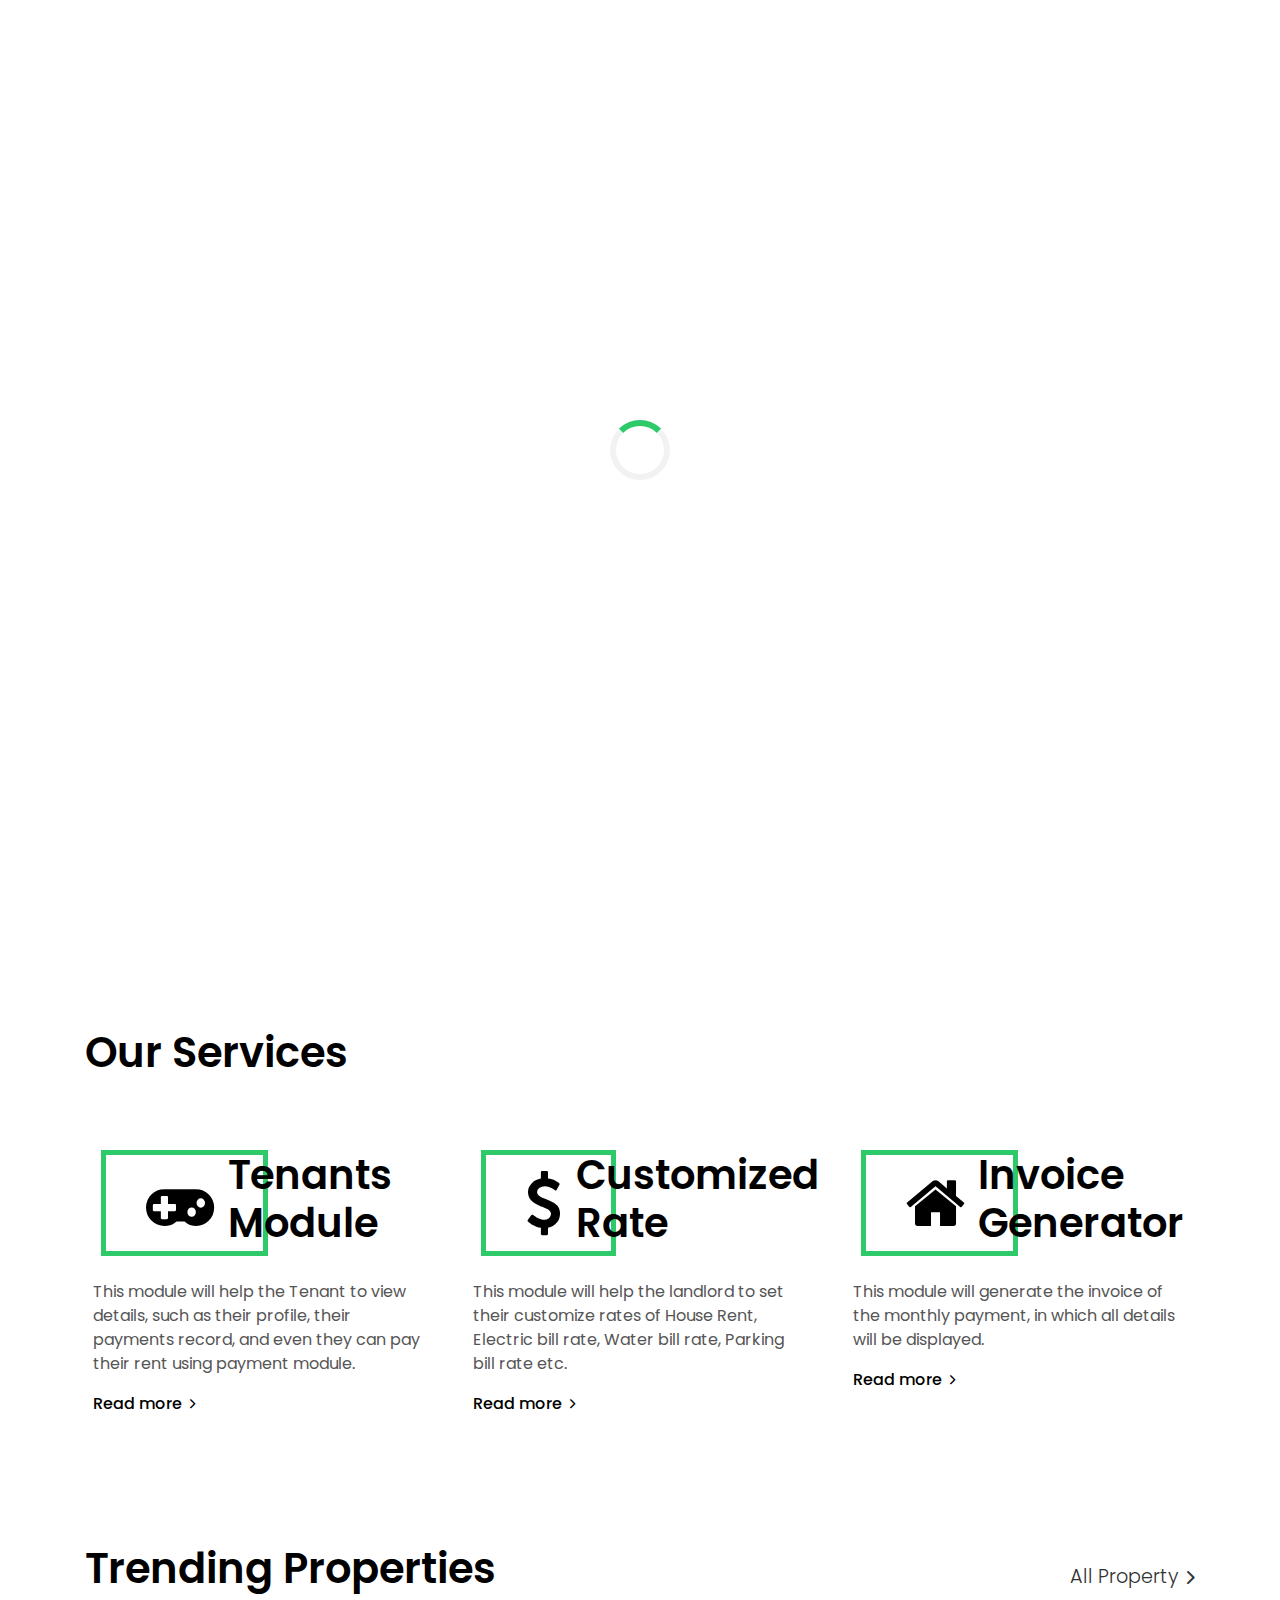
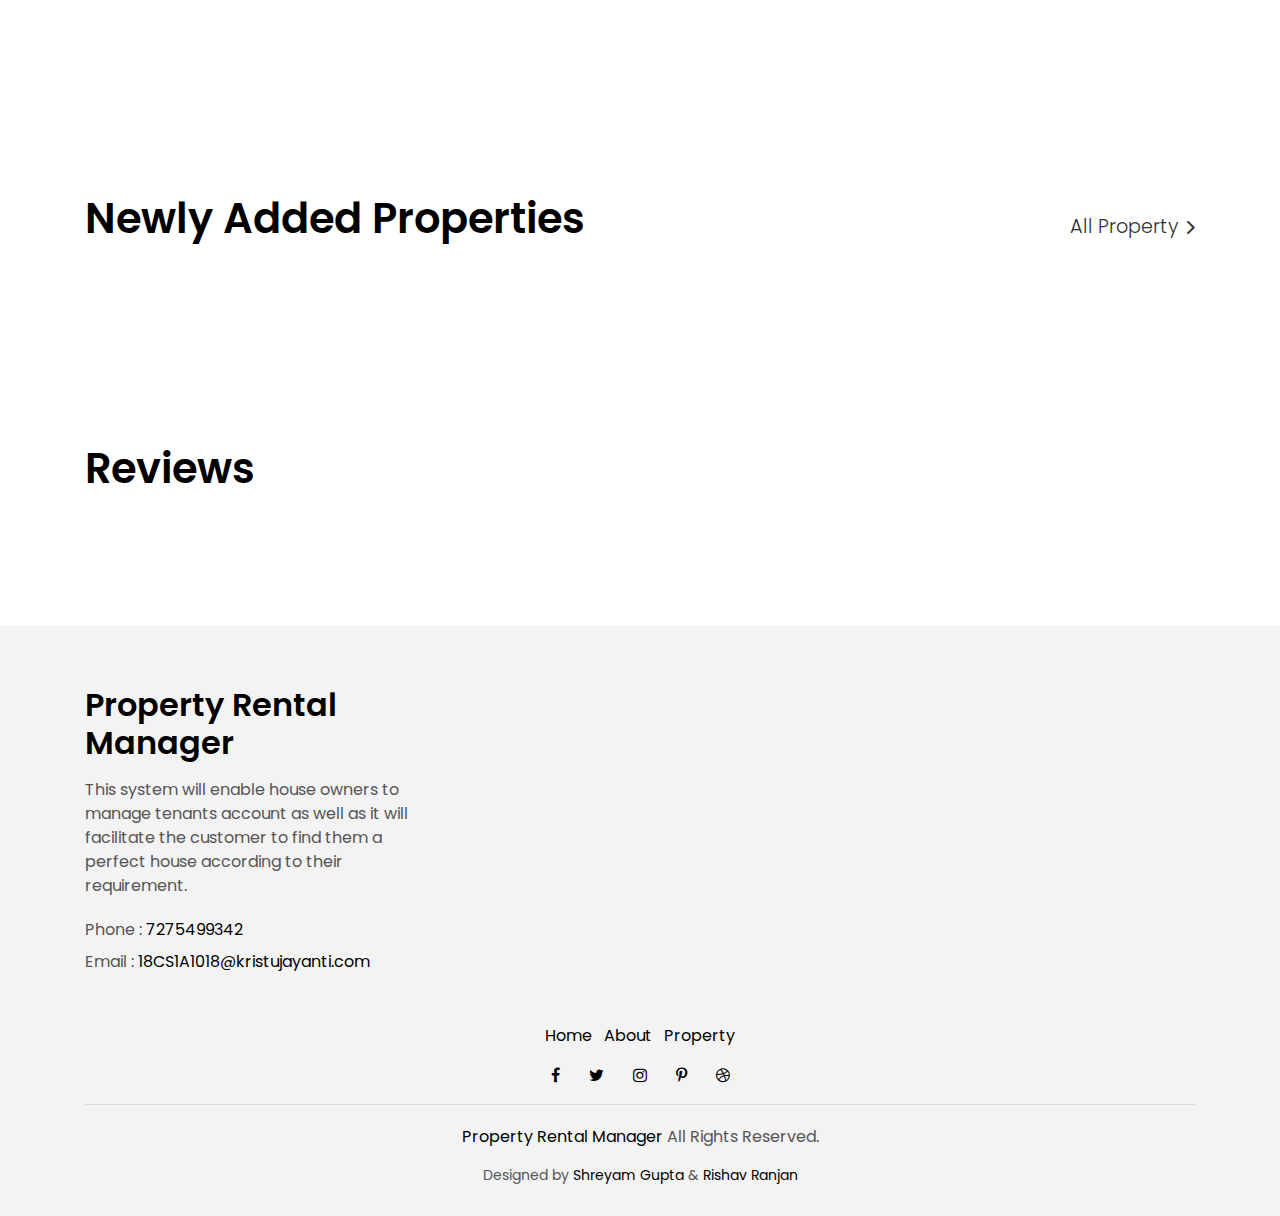
<file: PRM/index.html>
<?php 
    session_start();
    include('config.php');
?>
<!DOCTYPE html>
<html lang="en">
<head>
  <meta charset="utf-8">
  <title>PRM</title>
  <meta content="width=device-width, initial-scale=1.0" name="viewport">
  <meta content="" name="keywords">
  <meta content="" name="description">

  <!-- Favicons -->
  <link href="img/apple-touch-icon.png" rel="icon">
  <link href="img/apple-touch-icon.png" rel="apple-touch-icon">

  <!-- Google Fonts -->
  <link href="https://fonts.googleapis.com/css?family=Poppins:300,400,500,600,700" rel="stylesheet">

  <!-- Bootstrap CSS File -->
  <link href="lib/bootstrap/css/bootstrap.min.css" rel="stylesheet">

  <!-- Libraries CSS Files -->
  <link href="lib/font-awesome/css/font-awesome.min.css" rel="stylesheet">
  <link href="lib/animate/animate.min.css" rel="stylesheet">
  <link href="lib/ionicons/css/ionicons.min.css" rel="stylesheet">
  <link href="lib/owlcarousel/assets/owl.carousel.min.css" rel="stylesheet">

  <!-- Main Stylesheet File -->
  <link href="css/style.css" rel="stylesheet">

  <!-- =======================================================
    Theme Name: EstateAgency
    Theme URL: https://bootstrapmade.com/real-estate-agency-bootstrap-template/
    Author: BootstrapMade.com
    License: https://bootstrapmade.com/license/
  ======================================================= -->
</head>

<body>

  <div class="click-closed"></div>
  <!--/ Form Search Star /-->
  <div class="box-collapse">
    <div class="title-box-d">
      <h3 class="title-d">Search Property</h3>
    </div>
    <span class="close-box-collapse right-boxed ion-ios-close"></span>
    <div class="box-collapse-wrap form">

      <form class="form-a" method="POST" action="search-property-grid.php">
        <div class="row">
          <div class="col-md-12 mb-2">
            <div class="form-group">
              <label for="Type">Keyword</label>
              <input name="keyword" type="text" class="form-control form-control-lg form-control-a" placeholder="Keyword">
            </div>
          </div>

          <div class="col-md-6 mb-2">
            <div class="form-group">
              <label for="Type">Type</label>
              <select name="type" class="form-control form-control-lg form-control-a" id="Type">
                <option>Farmhouse</option>
                <option>Bungalow</option>
                <option>Apartment</option>
                <option>Small House</option>
              </select>
            </div>
          </div>

          <div class="col-md-6 mb-2">
            <div class="form-group">
              <label for="city">Town</label>
              <select name="town" class="form-control form-control-lg form-control-a" id="city">
                <option>All Towns</option>
                <option>Lucknow</option>
                <option>Ranchi</option>
                <option>Karnataka</option>
                <option>Nagaland</option>
              </select>
            </div>
          </div>

          <div class="col-md-6 mb-2">
            <div class="form-group">
              <label for="bedrooms">Bhk</label>
              <select name="bhk" class="form-control form-control-lg form-control-a" id="bedrooms">
                <option>Any</option>
                <option>01</option>
                <option>05</option>
                <option>10</option>
              </select>
            </div>
          </div>

          <div class="col-md-6 mb-2">
            <div class="form-group">
              <label for="garages">Floors</label>
              <select name="floors" class="form-control form-control-lg form-control-a" id="garages">
                <option>Any</option>
                <option>01</option>
                <option>02</option>
                <option>03</option>
                <option>05</option>
              </select>
            </div>
          </div>

          <div class="col-md-6 mb-2">
            <div class="form-group">
              <label for="price">Min Price</label>
              <select name="price" class="form-control form-control-lg form-control-a" id="price">
                <option>Unlimited</option>
                <option>₹8,000</option>
                <option>₹10,000</option>
                <option>₹11,000</option>
                <option>₹12,000</option>
              </select>
            </div>
          </div>

          <div class="col-md-12">
            <button type="submit" name="search" class="btn btn-b">Search Property</button>
          </div>
        </div>
      </form>
    </div>
  </div>
  <!--/ Form Search End /-->


  <!--/ Nav Start /-->
  <nav class="navbar navbar-default navbar-trans navbar-expand-lg fixed-top">
    <div class="container">
      <button class="navbar-toggler collapsed" type="button" data-toggle="collapse" data-target="#navbarDefault"
        aria-controls="navbarDefault" aria-expanded="false" aria-label="Toggle navigation">
        <span></span>
        <span></span>
        <span></span>
      </button>
      <a class="navbar-brand text-brand" href="index.php">Property Rental <span class="color-b">Manager</span></a>
      <button type="button" class="btn btn-link nav-search navbar-toggle-box-collapse d-md-none" data-toggle="collapse"
        data-target="#navbarTogglerDemo01" aria-expanded="false">
        <span class="fa fa-search" aria-hidden="true"></span>
      </button>
      <div class="navbar-collapse collapse justify-content-center" id="navbarDefault">
        <ul class="navbar-nav">
          <li class="nav-item">
            <a class="nav-link active" href="index.php">Home</a>
          </li>
          <li class="nav-item">
            <a class="nav-link" href="property-grid.php">Property</a>
          </li>
          <li class="nav-item">
            <a class="nav-link" href="register.php">Register</a>
          </li>
          <li class="nav-item">
            <a class="nav-link" href="contact.html">About</a>
          </li>
        </ul>
      </div>
      
      <button type="button" class="btn btn-b-n navbar-toggle-box-collapse d-none d-md-block" data-toggle="collapse"
        data-target="#navbarTogglerDemo01" aria-expanded="false">
        <span class="fa fa-search" aria-hidden="true"></span>
      </button>
     
      <button type="button" class="btn btn-b-n navbar-toggle-box1-collapse d-none d-md-block" data-toggle="collapse" 
        data-target="#navbarTogglerDemo01" aria-expanded="false">
        <a href="login.php">LOGIN</a>
        <span class="fa" aria-hidden="true"></span>
      </button>

    </div>
  </nav>
  <!--/ Nav End /-->

  <!--/ Carousel Star /-->
  <div class="intro intro-carousel">
    <div id="carousel" class="owl-carousel owl-theme">
      <div class="carousel-item-a intro-item bg-image" style="background-image: url(img/lko.jpeg)">
        <div class="overlay overlay-a"></div>
        <div class="intro-content display-table">
          <div class="table-cell">
            <div class="container">
              <div class="row">
                <div class="col-lg-8">
                  <div class="intro-body">
                    <p class="intro-title-top">Lucknow, UP
                      <br> 226025</p>
                    <h1 class="intro-title mb-4">
                      <span class="color-b">589 </span> Lucknow
                      <br> Ambedkarpuram</h1>
                    <p class="intro-subtitle intro-price">
                      <a href="#"><span class="price-a">rent | ₹ 12,000</span></a>
                    </p>
                  </div>
                </div>
              </div>
            </div>
          </div>
        </div>
      </div>
      <div class="carousel-item-a intro-item bg-image" style="background-image: url(img/ranchi.jpg)">
        <div class="overlay overlay-a"></div>
        <div class="intro-content display-table">
          <div class="table-cell">
            <div class="container">
              <div class="row">
                <div class="col-lg-8">
                  <div class="intro-body">
                    <p class="intro-title-top">Ranchi, Jharkhand
                      <br> 78345</p>
                    <h1 class="intro-title mb-4">
                      <span class="color-b">204 </span> Ranchi
                      <br> Near to Airport</h1>
                    <p class="intro-subtitle intro-price">
                      <a href="#"><span class="price-a">rent | ₹ 8,000</span></a>
                    </p>
                  </div>
                </div>
              </div>
            </div>
          </div>
        </div>
      </div>
      <div class="carousel-item-a intro-item bg-image" style="background-image: url(img/blr.jpg)">
        <div class="overlay overlay-a"></div>
        <div class="intro-content display-table">
          <div class="table-cell">
            <div class="container">
              <div class="row">
                <div class="col-lg-8">
                  <div class="intro-body">
                    <p class="intro-title-top">Bangalore, Karnataka
                      <br> 560377</p>
                    <h1 class="intro-title mb-4">
                      <span class="color-b">204 </span> Bangalore
                      <br> Thanisandra Street One</h1>
                    <p class="intro-subtitle intro-price">
                      <a href="#"><span class="price-a">rent | ₹ 11,000</span></a>
                    </p>
                  </div>
                </div>
              </div>
            </div>
          </div>
        </div>
      </div>
    </div>
  </div>
  <!--/ Carousel end /-->

  <!--/ Services Star /-->
  <section class="section-services section-t8">
    <div class="container">
      <div class="row">
        <div class="col-md-12">
          <div class="title-wrap d-flex justify-content-between">
            <div class="title-box">
              <h2 class="title-a">Our Services</h2>
            </div>
          </div>
        </div>
      </div>
      <div class="row">
        <div class="col-md-4">
          <div class="card-box-c foo">
            <div class="card-header-c d-flex">
              <div class="card-box-ico">
                <span class="fa fa-gamepad"></span>
              </div>
              <div class="card-title-c align-self-center">
                <h2 class="title-c">Tenants Module</h2>
              </div>
            </div>
            <div class="card-body-c">
              <p class="content-c">
                This module will help the Tenant to view details, such as their profile, their payments record, and even they can pay their rent using payment module.
              </p>
            </div>
            <div class="card-footer-c">
              <a href="#" class="link-c link-icon">Read more
                <span class="ion-ios-arrow-forward"></span>
              </a>
            </div>
          </div>
        </div>
        <div class="col-md-4">
          <div class="card-box-c foo">
            <div class="card-header-c d-flex">
              <div class="card-box-ico">
                <span class="fa fa-usd"></span>
              </div>
              <div class="card-title-c align-self-center">
                <h2 class="title-c">Customized Rate</h2>
              </div>
            </div>
            <div class="card-body-c">
              <p class="content-c">
                This module will help the landlord to set their customize rates of House Rent, Electric bill rate, Water bill rate, Parking bill rate etc.
              </p>
            </div>
            <div class="card-footer-c">
              <a href="#" class="link-c link-icon">Read more
                <span class="ion-ios-arrow-forward"></span>
              </a>
            </div>
          </div>
        </div>
        <div class="col-md-4">
          <div class="card-box-c foo">
            <div class="card-header-c d-flex">
              <div class="card-box-ico">
                <span class="fa fa-home"></span>
              </div>
              <div class="card-title-c align-self-center">
                <h2 class="title-c">Invoice Generator</h2>
              </div>
            </div>
            <div class="card-body-c">
              <p class="content-c">
                This module will generate the invoice of the monthly payment, in which all details will be displayed.
              </p>
            </div>
            <div class="card-footer-c">
              <a href="#" class="link-c link-icon">Read more
                <span class="ion-ios-arrow-forward"></span>
              </a>
            </div>
          </div>
        </div>
      </div>
    </div>
  </section>
  <!--/ Services End /-->

  <!--/ Property Star /-->
  <section class="section-property section-t8">
    <div class="container">
      <div class="row">
        <div class="col-md-12">
          <div class="title-wrap d-flex justify-content-between">
            <div class="title-box">
              <h2 class="title-a">Trending Properties</h2>
            </div>
            <div class="title-link">
              <a href="property-grid.html">All Property
                <span class="ion-ios-arrow-forward"></span>
              </a>
            </div>
          </div>
        </div>
      </div>
      <div id="property-carousel" class="owl-carousel owl-theme">
        <div class="carousel-item-b">
          <div class="card-box-a card-shadow">
            <div class="img-box-a">
              <img src="img/property-6.jpg" alt="" class="img-a img-fluid">
            </div>
            <div class="card-overlay">
              <div class="card-overlay-a-content">
                <div class="card-header-a">
                  <h2 class="card-title-a">
                    <a href="property-single.html">206 Mount
                      <br /> Olive Road Two</a>
                  </h2>
                </div>
                <div class="card-body-a">
                  <div class="price-box d-flex">
                    <span class="price-a">rent | ₹ 12,000</span>
                  </div>
                  <a href="#" class="link-a">Click here to view
                    <span class="ion-ios-arrow-forward"></span>
                  </a>
                </div>
                <div class="card-footer-a">
                  <ul class="card-info d-flex justify-content-around">
                    <li>
                      <h4 class="card-info-title">Area</h4>
                      <span>340m
                        <sup>2</sup>
                      </span>
                    </li>
                    <li>
                      <h4 class="card-info-title">Beds</h4>
                      <span>2</span>
                    </li>
                    <li>
                      <h4 class="card-info-title">Baths</h4>
                      <span>4</span>
                    </li>
                    <li>
                      <h4 class="card-info-title">Garages</h4>
                      <span>1</span>
                    </li>
                  </ul>
                </div>
              </div>
            </div>
          </div>
        </div>
        <div class="carousel-item-b">
          <div class="card-box-a card-shadow">
            <div class="img-box-a">
              <img src="img/property-3.jpg" alt="" class="img-a img-fluid">
            </div>
            <div class="card-overlay">
              <div class="card-overlay-a-content">
                <div class="card-header-a">
                  <h2 class="card-title-a">
                    <a href="property-single.html">157 West
                      <br /> Central Park</a>
                  </h2>
                </div>
                <div class="card-body-a">
                  <div class="price-box d-flex">
                    <span class="price-a">rent | ₹ 10,000</span>
                  </div>
                  <a href="property-single.html" class="link-a">Click here to view
                    <span class="ion-ios-arrow-forward"></span>
                  </a>
                </div>
                <div class="card-footer-a">
                  <ul class="card-info d-flex justify-content-around">
                    <li>
                      <h4 class="card-info-title">Area</h4>
                      <span>340m
                        <sup>2</sup>
                      </span>
                    </li>
                    <li>
                      <h4 class="card-info-title">Beds</h4>
                      <span>2</span>
                    </li>
                    <li>
                      <h4 class="card-info-title">Baths</h4>
                      <span>4</span>
                    </li>
                    <li>
                      <h4 class="card-info-title">Garages</h4>
                      <span>1</span>
                    </li>
                  </ul>
                </div>
              </div>
            </div>
          </div>
        </div>
        <div class="carousel-item-b">
          <div class="card-box-a card-shadow">
            <div class="img-box-a">
              <img src="img/property-7.jpg" alt="" class="img-a img-fluid">
            </div>
            <div class="card-overlay">
              <div class="card-overlay-a-content">
                <div class="card-header-a">
                  <h2 class="card-title-a">
                    <a href="property-single.html">245 Azabu
                      <br /> Nishi Park let</a>
                  </h2>
                </div>
                <div class="card-body-a">
                  <div class="price-box d-flex">
                    <span class="price-a">rent | ₹ 15,000</span>
                  </div>
                  <a href="property-single.html" class="link-a">Click here to view
                    <span class="ion-ios-arrow-forward"></span>
                  </a>
                </div>
                <div class="card-footer-a">
                  <ul class="card-info d-flex justify-content-around">
                    <li>
                      <h4 class="card-info-title">Area</h4>
                      <span>340m
                        <sup>2</sup>
                      </span>
                    </li>
                    <li>
                      <h4 class="card-info-title">Beds</h4>
                      <span>2</span>
                    </li>
                    <li>
                      <h4 class="card-info-title">Baths</h4>
                      <span>4</span>
                    </li>
                    <li>
                      <h4 class="card-info-title">Garages</h4>
                      <span>1</span>
                    </li>
                  </ul>
                </div>
              </div>
            </div>
          </div>
        </div>
        <div class="carousel-item-b">
          <div class="card-box-a card-shadow">
            <div class="img-box-a">
              <img src="img/property-10.jpg" alt="" class="img-a img-fluid">
            </div>
            <div class="card-overlay">
              <div class="card-overlay-a-content">
                <div class="card-header-a">
                  <h2 class="card-title-a">
                    <a href="property-single.html">204 Montal
                      <br /> South Bela Two</a>
                  </h2>
                </div>
                <div class="card-body-a">
                  <div class="price-box d-flex">
                    <span class="price-a">rent | ₹ 12,000</span>
                  </div>
                  <a href="property-single.html" class="link-a">Click here to view
                    <span class="ion-ios-arrow-forward"></span>
                  </a>
                </div>
                <div class="card-footer-a">
                  <ul class="card-info d-flex justify-content-around">
                    <li>
                      <h4 class="card-info-title">Area</h4>
                      <span>340m
                        <sup>2</sup>
                      </span>
                    </li>
                    <li>
                      <h4 class="card-info-title">Beds</h4>
                      <span>2</span>
                    </li>
                    <li>
                      <h4 class="card-info-title">Baths</h4>
                      <span>4</span>
                    </li>
                    <li>
                      <h4 class="card-info-title">Garages</h4>
                      <span>1</span>
                    </li>
                  </ul>
                </div>
              </div>
            </div>
          </div>
        </div>
      </div>
    </div>
  </section>
  <!--/ Property End /-->


  <!--/ Newly Added Properties Start /-->
  <section class="section-news section-t8">
    <div class="container">
      <div class="row">
        <div class="col-md-12">
          <div class="title-wrap d-flex justify-content-between">
            <div class="title-box">
              <h2 class="title-a">Newly Added Properties</h2>
            </div>
            <div class="title-link">
              <a href="property-grid.html">All Property
                <span class="ion-ios-arrow-forward"></span>
              </a>
            </div>
          </div>
        </div>
      </div>
      <div id="new-carousel" class="owl-carousel owl-theme">
        <div class="carousel-item-c">
          <div class="card-box-b card-shadow news-box">
            <div class="img-box-b">
              <img src="img/post-2.jpg" alt="" class="img-b img-fluid">
            </div>
            <div class="card-overlay">
              <div class="card-header-b">
                <div class="card-category-b">
                  <a href="#" class="category-b">House</a>
                </div>
                <div class="card-title-b">
                  <h2 class="title-2">
                    <a href="blog-single.html">House is comming
                      <br> new</a>
                  </h2>
                </div>
                <div class="card-date">
                  <span class="date-b">18 Feb. 2021</span>
                </div>
              </div>
            </div>
          </div>
        </div>
        <div class="carousel-item-c">
          <div class="card-box-b card-shadow news-box">
            <div class="img-box-b">
              <img src="img/post-5.jpg" alt="" class="img-b img-fluid">
            </div>
            <div class="card-overlay">
              <div class="card-header-b">
                <div class="card-category-b">
                  <a href="#" class="category-b">Travel</a>
                </div>
                <div class="card-title-b">
                  <h2 class="title-2">
                    <a href="blog-single.html">Travel is comming
                      <br> new</a>
                  </h2>
                </div>
                <div class="card-date">
                  <span class="date-b">18 Mar. 2021</span>
                </div>
              </div>
            </div>
          </div>
        </div>
        <div class="carousel-item-c">
          <div class="card-box-b card-shadow news-box">
            <div class="img-box-b">
              <img src="img/post-7.jpg" alt="" class="img-b img-fluid">
            </div>
            <div class="card-overlay">
              <div class="card-header-b">
                <div class="card-category-b">
                  <a href="#" class="category-b">Park</a>
                </div>
                <div class="card-title-b">
                  <h2 class="title-2">
                    <a href="blog-single.html">Park is comming
                      <br> new</a>
                  </h2>
                </div>
                <div class="card-date">
                  <span class="date-b">06 Feb. 2021</span>
                </div>
              </div>
            </div>
          </div>
        </div>
        <div class="carousel-item-c">
          <div class="card-box-b card-shadow news-box">
            <div class="img-box-b">
              <img src="img/post-3.jpg" alt="" class="img-b img-fluid">
            </div>
            <div class="card-overlay">
              <div class="card-header-b">
                <div class="card-category-b">
                  <a href="#" class="category-b">Travel</a>
                </div>
                <div class="card-title-b">
                  <h2 class="title-2">
                    <a href="#">Travel is comming
                      <br> new</a>
                  </h2>
                </div>
                <div class="card-date">
                  <span class="date-b">01 Apr. 2021</span>
                </div>
              </div>
            </div>
          </div>
        </div>
      </div>
    </div>
  </section>
  <!--/ Newly Added Properties End /-->

  <!--/ Reviews Start /-->
  <section class="section-testimonials section-t8 nav-arrow-a">
    <div class="container">
      <div class="row">
        <div class="col-md-12">
          <div class="title-wrap d-flex justify-content-between">
            <div class="title-box">
              <h2 class="title-a">Reviews</h2>
            </div>
          </div>
        </div>
      </div>
      <div id="testimonial-carousel" class="owl-carousel owl-arrow">
        <div class="carousel-item-a">
          <div class="testimonials-box">
            <div class="row">
              <div class="col-sm-12 col-md-6">
                <div class="testimonial-img">
                  <img src="img/erika.jpg" alt="" class="img-fluid">
                </div>
              </div>
              <div class="col-sm-12 col-md-6">
                <div class="testimonial-ico">
                  <span class="ion-ios-quote"></span>
                </div>
                <div class="testimonials-content">
                  <p class="testimonial-text">
                    The living spaces provided by them was very neat and tidy.
                    I had a room in a 6 bedroom house. The house was nice, two and 1/2 bathrooms, two large fridges to be shared. 
                  </p>
                </div>
                <div class="testimonial-author-box">
                  <img src="img/erika.jpg" alt="" class="testimonial-avatar">
                  <h5 class="testimonial-author">Erika</h5>
                </div>
              </div>
            </div>
          </div>
        </div>
        <div class="carousel-item-a">
          <div class="testimonials-box">
            <div class="row">
              <div class="col-sm-12 col-md-6">
                <div class="testimonial-img">
                  <img src="img/sumit_altamish.jpg" alt="" class="img-fluid">
                </div>
              </div>
              <div class="col-sm-12 col-md-6">
                <div class="testimonial-ico">
                  <span class="ion-ios-quote"></span>
                </div>
                <div class="testimonials-content">
                  <p class="testimonial-text">
                    We had no problem in renting the house, the process was seamlessly fast and no middlemen were involved.

                  </p>
                </div>
                <div class="testimonial-author-box">
                  <img src="img/sumit_altamish.jpg" alt="" class="testimonial-avatar">
                  <h5 class="testimonial-author">Sumit & Altamish</h5>
                </div>
              </div>
            </div>
          </div>
        </div>
      </div>
    </div>
  </section>
  <!--/ Reviews End /-->

  <!--/ footer Star /-->
  <section class="section-footer">
    <div class="container">
      <div class="row">
        <div class="col-sm-12 col-md-4">
          <div class="widget-a">
            <div class="w-header-a">
              <h3 class="w-title-a text-brand">Property Rental Manager</h3>
            </div>
            <div class="w-body-a">
              <p class="w-text-a color-text-a">
                This system will enable house owners to manage tenants account as well as it will facilitate the customer to find them a perfect house according to their requirement.
              </p>
            </div>
            <div class="w-footer-a">
              <ul class="list-unstyled">
                <li class="color-a">
                  <span class="color-text-a">Phone :</span> 7275499342</li>
                <li class="color-a">
                  <span class="color-text-a">Email :</span> 18CS1A1018@kristujayanti.com</li>
              </ul>
            </div>
          </div>
        </div>

      </div>
    </div>
  </section>
  <footer>
    <div class="container">
      <div class="row">
        <div class="col-md-12">
          <nav class="nav-footer">
            <ul class="list-inline">
              <li class="list-inline-item">
                <a href="#">Home</a>
              </li>
              <li class="list-inline-item">
                <a href="#">About</a>
              </li>
              <li class="list-inline-item">
                <a href="#">Property</a>
              </li>
            </ul>
          </nav>
          <div class="socials-a">
            <ul class="list-inline">
              <li class="list-inline-item">
                <a href="#">
                  <i class="fa fa-facebook" aria-hidden="true"></i>
                </a>
              </li>
              <li class="list-inline-item">
                <a href="#">
                  <i class="fa fa-twitter" aria-hidden="true"></i>
                </a>
              </li>
              <li class="list-inline-item">
                <a href="#">
                  <i class="fa fa-instagram" aria-hidden="true"></i>
                </a>
              </li>
              <li class="list-inline-item">
                <a href="#">
                  <i class="fa fa-pinterest-p" aria-hidden="true"></i>
                </a>
              </li>
              <li class="list-inline-item">
                <a href="#">
                  <i class="fa fa-dribbble" aria-hidden="true"></i>
                </a>
              </li>
            </ul>
          </div>
          <div class="copyright-footer">
            <p class="copyright color-text-a">
              <span class="color-a">Property Rental Manager</span> All Rights Reserved.
            </p>
          </div>
          <div class="credits">
            <!--
              All the links in the footer should remain intact.
              You can delete the links only if you purchased the pro version.
              Licensing information: https://bootstrapmade.com/license/
              Purchase the pro version with working PHP/AJAX contact form: https://bootstrapmade.com/buy/?theme=EstateAgency
            -->
            Designed by <a href="https://www.linkedin.com/in/shreyamgupta/">Shreyam Gupta </a> & <a href="https://www.linkedin.com/in/rishav-ranjan-1379831a3">Rishav Ranjan</a>
          </div>
        </div>
      </div>
    </div>
  </footer>
  <!--/ Footer End /-->

  <a href="#" class="back-to-top"><i class="fa fa-chevron-up"></i></a>
  <div id="preloader"></div>

  <!-- JavaScript Libraries -->
  <script src="lib/jquery/jquery.min.js"></script>
  <script src="lib/jquery/jquery-migrate.min.js"></script>
  <script src="lib/popper/popper.min.js"></script>
  <script src="lib/bootstrap/js/bootstrap.min.js"></script>
  <script src="lib/easing/easing.min.js"></script>
  <script src="lib/owlcarousel/owl.carousel.min.js"></script>
  <script src="lib/scrollreveal/scrollreveal.min.js"></script>
  <!-- Contact Form JavaScript File -->
  <script src="contactform/contactform.js"></script>

  <!-- Template Main Javascript File -->
  <script src="js/main.js"></script>

</body>
</html>
</file>
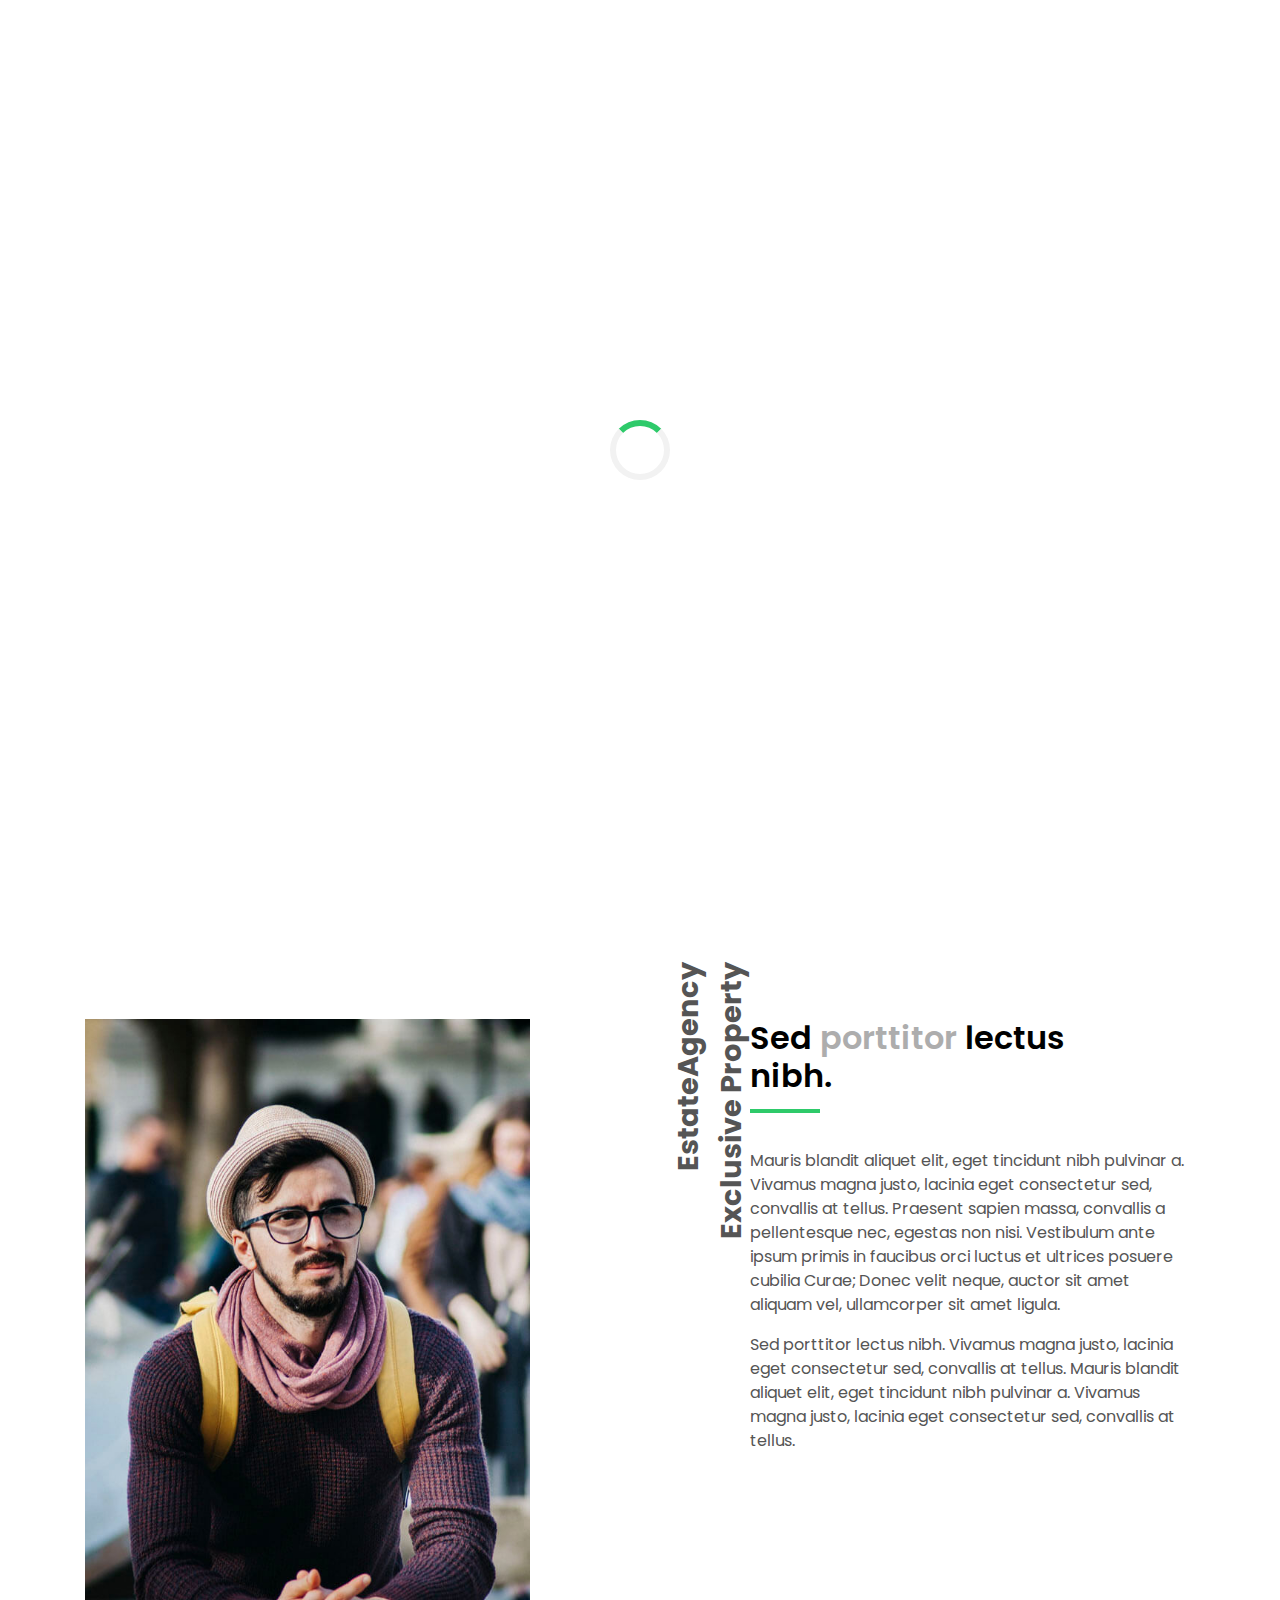
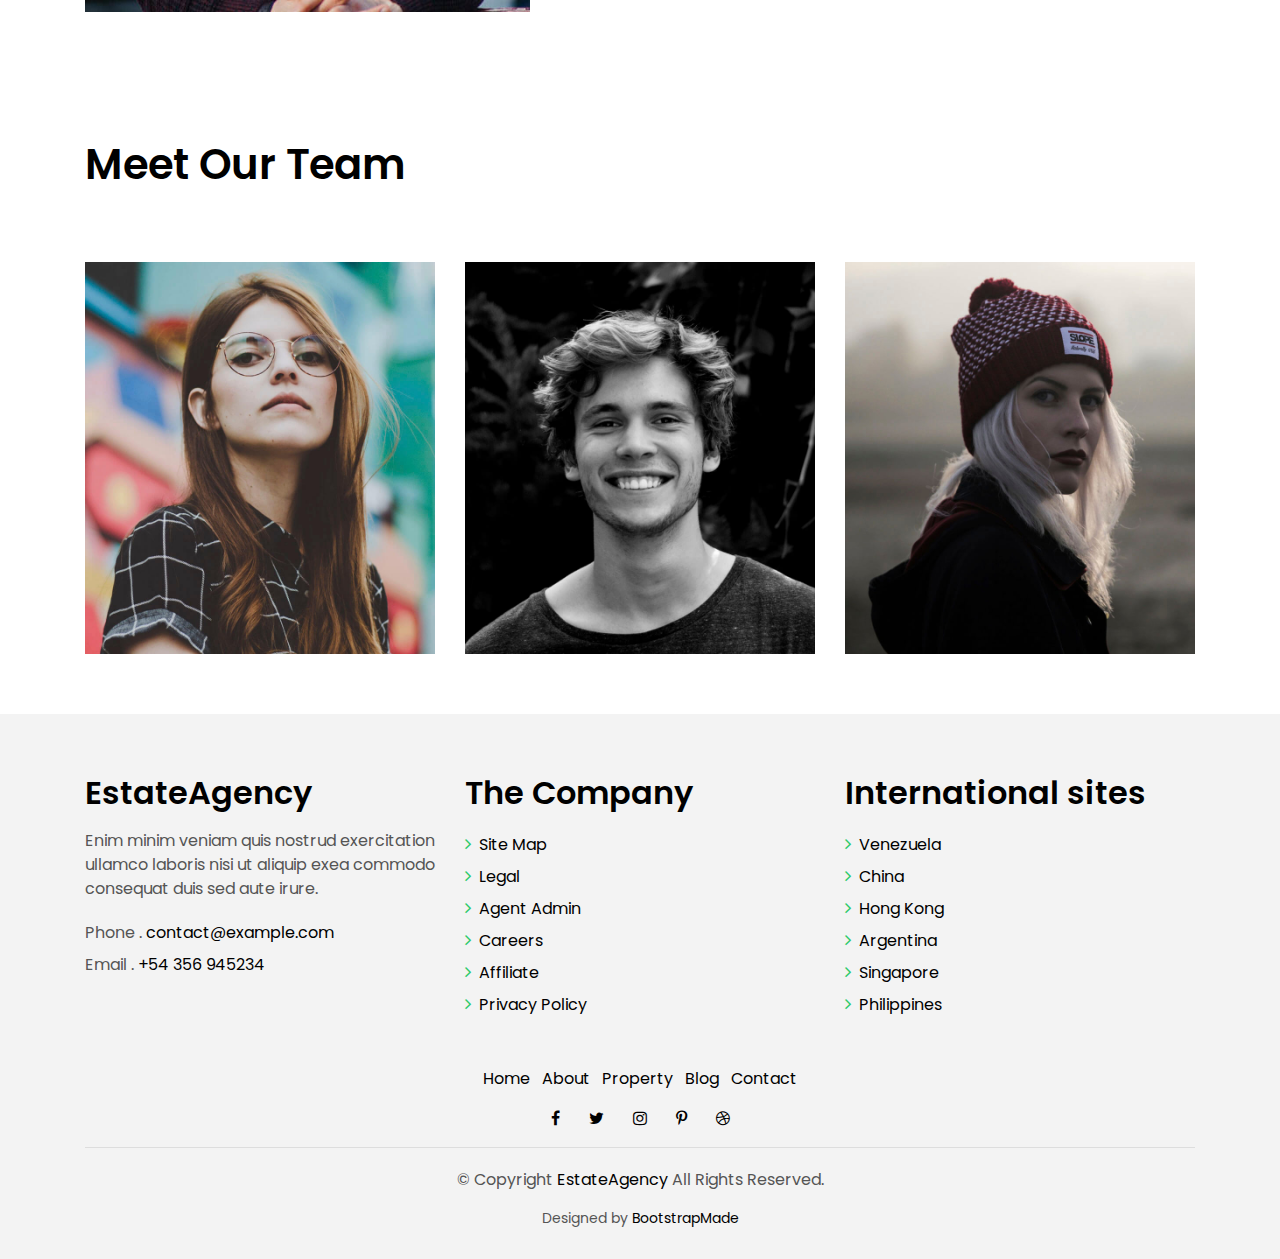
<file: PRM/about.html>
<!DOCTYPE html>
<html lang="en">
<head>
  <meta charset="utf-8">
  <title>EstateAgency Bootstrap Template</title>
  <meta content="width=device-width, initial-scale=1.0" name="viewport">
  <meta content="" name="keywords">
  <meta content="" name="description">

  <!-- Favicons -->
  <link href="img/favicon.png" rel="icon">
  <link href="img/apple-touch-icon.png" rel="apple-touch-icon">

  <!-- Google Fonts -->
  <link href="https://fonts.googleapis.com/css?family=Poppins:300,400,500,600,700" rel="stylesheet">

  <!-- Bootstrap CSS File -->
  <link href="lib/bootstrap/css/bootstrap.min.css" rel="stylesheet">

  <!-- Libraries CSS Files -->
  <link href="lib/font-awesome/css/font-awesome.min.css" rel="stylesheet">
  <link href="lib/animate/animate.min.css" rel="stylesheet">
  <link href="lib/ionicons/css/ionicons.min.css" rel="stylesheet">
  <link href="lib/owlcarousel/assets/owl.carousel.min.css" rel="stylesheet">

  <!-- Main Stylesheet File -->
  <link href="css/style.css" rel="stylesheet">

  <!-- =======================================================
    Theme Name: EstateAgency
    Theme URL: https://bootstrapmade.com/real-estate-agency-bootstrap-template/
    Author: BootstrapMade.com
    License: https://bootstrapmade.com/license/
  ======================================================= -->
</head>

<body>

  <div class="click-closed"></div>
  <!--/ Form Search Star /-->
  <div class="box-collapse">
    <div class="title-box-d">
      <h3 class="title-d">Search Property</h3>
    </div>
    <span class="close-box-collapse right-boxed ion-ios-close"></span>
    <div class="box-collapse-wrap form">
      <form class="form-a">
        <div class="row">
          <div class="col-md-12 mb-2">
            <div class="form-group">
              <label for="Type">Keyword</label>
              <input type="text" class="form-control form-control-lg form-control-a" placeholder="Keyword">
            </div>
          </div>
          <div class="col-md-6 mb-2">
            <div class="form-group">
              <label for="Type">Type</label>
              <select class="form-control form-control-lg form-control-a" id="Type">
                <option>All Type</option>
                <option>For Rent</option>
                <option>For Sale</option>
                <option>Open House</option>
              </select>
            </div>
          </div>
          <div class="col-md-6 mb-2">
            <div class="form-group">
              <label for="city">City</label>
              <select class="form-control form-control-lg form-control-a" id="city">
                <option>All City</option>
                <option>Alabama</option>
                <option>Arizona</option>
                <option>California</option>
                <option>Colorado</option>
              </select>
            </div>
          </div>
          <div class="col-md-6 mb-2">
            <div class="form-group">
              <label for="bedrooms">Bedrooms</label>
              <select class="form-control form-control-lg form-control-a" id="bedrooms">
                <option>Any</option>
                <option>01</option>
                <option>02</option>
                <option>03</option>
              </select>
            </div>
          </div>
          <div class="col-md-6 mb-2">
            <div class="form-group">
              <label for="garages">Garages</label>
              <select class="form-control form-control-lg form-control-a" id="garages">
                <option>Any</option>
                <option>01</option>
                <option>02</option>
                <option>03</option>
                <option>04</option>
              </select>
            </div>
          </div>
          <div class="col-md-6 mb-2">
            <div class="form-group">
              <label for="bathrooms">Bathrooms</label>
              <select class="form-control form-control-lg form-control-a" id="bathrooms">
                <option>Any</option>
                <option>01</option>
                <option>02</option>
                <option>03</option>
              </select>
            </div>
          </div>
          <div class="col-md-6 mb-2">
            <div class="form-group">
              <label for="price">Min Price</label>
              <select class="form-control form-control-lg form-control-a" id="price">
                <option>Unlimite</option>
                <option>$50,000</option>
                <option>$100,000</option>
                <option>$150,000</option>
                <option>$200,000</option>
              </select>
            </div>
          </div>
          <div class="col-md-12">
            <button type="submit" class="btn btn-b">Search Property</button>
          </div>
        </div>
      </form>
    </div>
  </div>
  <!--/ Form Search End /-->

  <!--/ Nav Star /-->
  <nav class="navbar navbar-default navbar-trans navbar-expand-lg fixed-top">
    <div class="container">
      <button class="navbar-toggler collapsed" type="button" data-toggle="collapse" data-target="#navbarDefault"
        aria-controls="navbarDefault" aria-expanded="false" aria-label="Toggle navigation">
        <span></span>
        <span></span>
        <span></span>
      </button>
      <a class="navbar-brand text-brand" href="index.html">Estate<span class="color-b">Agency</span></a>
      <button type="button" class="btn btn-link nav-search navbar-toggle-box-collapse d-md-none" data-toggle="collapse"
        data-target="#navbarTogglerDemo01" aria-expanded="false">
        <span class="fa fa-search" aria-hidden="true"></span>
      </button>
      <div class="navbar-collapse collapse justify-content-center" id="navbarDefault">
        <ul class="navbar-nav">
          <li class="nav-item">
            <a class="nav-link" href="index.html">Home</a>
          </li>
          <li class="nav-item">
            <a class="nav-link active" href="about.html">About</a>
          </li>
          <li class="nav-item">
            <a class="nav-link" href="property-grid.html">Property</a>
          </li>
          <li class="nav-item">
            <a class="nav-link" href="blog-grid.html">Blog</a>
          </li>
          <li class="nav-item dropdown">
            <a class="nav-link dropdown-toggle" href="#" id="navbarDropdown" role="button" data-toggle="dropdown"
              aria-haspopup="true" aria-expanded="false">
              Pages
            </a>
            <div class="dropdown-menu" aria-labelledby="navbarDropdown">
              <a class="dropdown-item" href="property-single.html">Property Single</a>
              <a class="dropdown-item" href="blog-single.html">Blog Single</a>
              <a class="dropdown-item" href="agents-grid.html">Agents Grid</a>
              <a class="dropdown-item" href="agent-single.html">Agent Single</a>
            </div>
          </li>
          <li class="nav-item">
            <a class="nav-link" href="contact.html">Contact</a>
          </li>
        </ul>
      </div>
      <button type="button" class="btn btn-b-n navbar-toggle-box-collapse d-none d-md-block" data-toggle="collapse"
        data-target="#navbarTogglerDemo01" aria-expanded="false">
        <span class="fa fa-search" aria-hidden="true"></span>
      </button>
    </div>
  </nav>
  <!--/ Nav End /-->

  <!--/ Intro Single star /-->
  <section class="intro-single">
    <div class="container">
      <div class="row">
        <div class="col-md-12 col-lg-8">
          <div class="title-single-box">
            <h1 class="title-single">We Do Great Design For Creative Folks</h1>
          </div>
        </div>
        <div class="col-md-12 col-lg-4">
          <nav aria-label="breadcrumb" class="breadcrumb-box d-flex justify-content-lg-end">
            <ol class="breadcrumb">
              <li class="breadcrumb-item">
                <a href="#">Home</a>
              </li>
              <li class="breadcrumb-item active" aria-current="page">
                About
              </li>
            </ol>
          </nav>
        </div>
      </div>
    </div>
  </section>
  <!--/ Intro Single End /-->

  <!--/ About Star /-->
  <section class="section-about">
    <div class="container">
      <div class="row">
        <div class="col-sm-12">
          <div class="about-img-box">
            <img src="img/slide-about-1.jpg" alt="" class="img-fluid">
          </div>
          <div class="sinse-box">
            <h3 class="sinse-title">EstateAgency
              <span></span>
              <br> Sinse 2017</h3>
            <p>Art & Creative</p>
          </div>
        </div>
        <div class="col-md-12 section-t8">
          <div class="row">
            <div class="col-md-6 col-lg-5">
              <img src="img/about-2.jpg" alt="" class="img-fluid">
            </div>
            <div class="col-lg-2  d-none d-lg-block">
              <div class="title-vertical d-flex justify-content-start">
                <span>EstateAgency Exclusive Property</span>
              </div>
            </div>
            <div class="col-md-6 col-lg-5 section-md-t3">
              <div class="title-box-d">
                <h3 class="title-d">Sed
                  <span class="color-d">porttitor</span> lectus
                  <br> nibh.</h3>
              </div>
              <p class="color-text-a">
                Mauris blandit aliquet elit, eget tincidunt nibh pulvinar a. Vivamus magna justo, lacinia eget
                consectetur sed, convallis
                at tellus. Praesent sapien massa, convallis a pellentesque nec, egestas non nisi. Vestibulum
                ante ipsum primis in faucibus orci luctus et ultrices posuere cubilia Curae; Donec velit
                neque, auctor sit amet aliquam vel, ullamcorper sit amet ligula.
              </p>
              <p class="color-text-a">
                Sed porttitor lectus nibh. Vivamus magna justo, lacinia eget consectetur sed, convallis at tellus.
                Mauris blandit aliquet
                elit, eget tincidunt nibh pulvinar a. Vivamus magna justo, lacinia eget consectetur sed,
                convallis at tellus.
              </p>
            </div>
          </div>
        </div>
      </div>
    </div>
  </section>
  <!--/ About End /-->

  <!--/ Team Star /-->
  <section class="section-agents section-t8">
    <div class="container">
      <div class="row">
        <div class="col-md-12">
          <div class="title-wrap d-flex justify-content-between">
            <div class="title-box">
              <h2 class="title-a">Meet Our Team</h2>
            </div>
          </div>
        </div>
      </div>
      <div class="row">
        <div class="col-md-4">
          <div class="card-box-d">
            <div class="card-img-d">
              <img src="img/agent-7.jpg" alt="" class="img-d img-fluid">
            </div>
            <div class="card-overlay card-overlay-hover">
              <div class="card-header-d">
                <div class="card-title-d align-self-center">
                  <h3 class="title-d">
                    <a href="agent-single.html" class="link-two">Margaret Sotillo
                      <br> Escala</a>
                  </h3>
                </div>
              </div>
              <div class="card-body-d">
                <p class="content-d color-text-a">
                  Sed porttitor lectus nibh, Cras ultricies ligula sed magna dictum porta two.
                </p>
                <div class="info-agents color-a">
                  <p>
                    <strong>Phone: </strong> +54 356 945234</p>
                  <p>
                    <strong>Email: </strong> agents@example.com</p>
                </div>
              </div>
              <div class="card-footer-d">
                <div class="socials-footer d-flex justify-content-center">
                  <ul class="list-inline">
                    <li class="list-inline-item">
                      <a href="#" class="link-one">
                        <i class="fa fa-facebook" aria-hidden="true"></i>
                      </a>
                    </li>
                    <li class="list-inline-item">
                      <a href="#" class="link-one">
                        <i class="fa fa-twitter" aria-hidden="true"></i>
                      </a>
                    </li>
                    <li class="list-inline-item">
                      <a href="#" class="link-one">
                        <i class="fa fa-instagram" aria-hidden="true"></i>
                      </a>
                    </li>
                    <li class="list-inline-item">
                      <a href="#" class="link-one">
                        <i class="fa fa-pinterest-p" aria-hidden="true"></i>
                      </a>
                    </li>
                    <li class="list-inline-item">
                      <a href="#" class="link-one">
                        <i class="fa fa-dribbble" aria-hidden="true"></i>
                      </a>
                    </li>
                  </ul>
                </div>
              </div>
            </div>
          </div>
        </div>
        <div class="col-md-4">
          <div class="card-box-d">
            <div class="card-img-d">
              <img src="img/agent-6.jpg" alt="" class="img-d img-fluid">
            </div>
            <div class="card-overlay card-overlay-hover">
              <div class="card-header-d">
                <div class="card-title-d align-self-center">
                  <h3 class="title-d">
                    <a href="agent-single.html" class="link-two">Stiven Spilver
                      <br> Darw</a>
                  </h3>
                </div>
              </div>
              <div class="card-body-d">
                <p class="content-d color-text-a">
                  Sed porttitor lectus nibh, Cras ultricies ligula sed magna dictum porta two.
                </p>
                <div class="info-agents color-a">
                  <p>
                    <strong>Phone: </strong> +54 356 945234</p>
                  <p>
                    <strong>Email: </strong> agents@example.com</p>
                </div>
              </div>
              <div class="card-footer-d">
                <div class="socials-footer d-flex justify-content-center">
                  <ul class="list-inline">
                    <li class="list-inline-item">
                      <a href="#" class="link-one">
                        <i class="fa fa-facebook" aria-hidden="true"></i>
                      </a>
                    </li>
                    <li class="list-inline-item">
                      <a href="#" class="link-one">
                        <i class="fa fa-twitter" aria-hidden="true"></i>
                      </a>
                    </li>
                    <li class="list-inline-item">
                      <a href="#" class="link-one">
                        <i class="fa fa-instagram" aria-hidden="true"></i>
                      </a>
                    </li>
                    <li class="list-inline-item">
                      <a href="#" class="link-one">
                        <i class="fa fa-pinterest-p" aria-hidden="true"></i>
                      </a>
                    </li>
                    <li class="list-inline-item">
                      <a href="#" class="link-one">
                        <i class="fa fa-dribbble" aria-hidden="true"></i>
                      </a>
                    </li>
                  </ul>
                </div>
              </div>
            </div>
          </div>
        </div>
        <div class="col-md-4">
          <div class="card-box-d">
            <div class="card-img-d">
              <img src="img/agent-5.jpg" alt="" class="img-d img-fluid">
            </div>
            <div class="card-overlay card-overlay-hover">
              <div class="card-header-d">
                <div class="card-title-d align-self-center">
                  <h3 class="title-d">
                    <a href="agent-single.html" class="link-two">Emma Toledo
                      <br> Cascada</a>
                  </h3>
                </div>
              </div>
              <div class="card-body-d">
                <p class="content-d color-text-a">
                  Sed porttitor lectus nibh, Cras ultricies ligula sed magna dictum porta two.
                </p>
                <div class="info-agents color-a">
                  <p>
                    <strong>Phone: </strong> +54 356 945234</p>
                  <p>
                    <strong>Email: </strong> agents@example.com</p>
                </div>
              </div>
              <div class="card-footer-d">
                <div class="socials-footer d-flex justify-content-center">
                  <ul class="list-inline">
                    <li class="list-inline-item">
                      <a href="#" class="link-one">
                        <i class="fa fa-facebook" aria-hidden="true"></i>
                      </a>
                    </li>
                    <li class="list-inline-item">
                      <a href="#" class="link-one">
                        <i class="fa fa-twitter" aria-hidden="true"></i>
                      </a>
                    </li>
                    <li class="list-inline-item">
                      <a href="#" class="link-one">
                        <i class="fa fa-instagram" aria-hidden="true"></i>
                      </a>
                    </li>
                    <li class="list-inline-item">
                      <a href="#" class="link-one">
                        <i class="fa fa-pinterest-p" aria-hidden="true"></i>
                      </a>
                    </li>
                    <li class="list-inline-item">
                      <a href="#" class="link-one">
                        <i class="fa fa-dribbble" aria-hidden="true"></i>
                      </a>
                    </li>
                  </ul>
                </div>
              </div>
            </div>
          </div>
        </div>
      </div>
    </div>
  </section>
  <!--/ Team End /-->

  <!--/ footer Star /-->
  <section class="section-footer">
    <div class="container">
      <div class="row">
        <div class="col-sm-12 col-md-4">
          <div class="widget-a">
            <div class="w-header-a">
              <h3 class="w-title-a text-brand">EstateAgency</h3>
            </div>
            <div class="w-body-a">
              <p class="w-text-a color-text-a">
                Enim minim veniam quis nostrud exercitation ullamco laboris nisi ut aliquip exea commodo consequat duis
                sed aute irure.
              </p>
            </div>
            <div class="w-footer-a">
              <ul class="list-unstyled">
                <li class="color-a">
                  <span class="color-text-a">Phone .</span> contact@example.com</li>
                <li class="color-a">
                  <span class="color-text-a">Email .</span> +54 356 945234</li>
              </ul>
            </div>
          </div>
        </div>
        <div class="col-sm-12 col-md-4 section-md-t3">
          <div class="widget-a">
            <div class="w-header-a">
              <h3 class="w-title-a text-brand">The Company</h3>
            </div>
            <div class="w-body-a">
              <div class="w-body-a">
                <ul class="list-unstyled">
                  <li class="item-list-a">
                    <i class="fa fa-angle-right"></i> <a href="#">Site Map</a>
                  </li>
                  <li class="item-list-a">
                    <i class="fa fa-angle-right"></i> <a href="#">Legal</a>
                  </li>
                  <li class="item-list-a">
                    <i class="fa fa-angle-right"></i> <a href="#">Agent Admin</a>
                  </li>
                  <li class="item-list-a">
                    <i class="fa fa-angle-right"></i> <a href="#">Careers</a>
                  </li>
                  <li class="item-list-a">
                    <i class="fa fa-angle-right"></i> <a href="#">Affiliate</a>
                  </li>
                  <li class="item-list-a">
                    <i class="fa fa-angle-right"></i> <a href="#">Privacy Policy</a>
                  </li>
                </ul>
              </div>
            </div>
          </div>
        </div>
        <div class="col-sm-12 col-md-4 section-md-t3">
          <div class="widget-a">
            <div class="w-header-a">
              <h3 class="w-title-a text-brand">International sites</h3>
            </div>
            <div class="w-body-a">
              <ul class="list-unstyled">
                <li class="item-list-a">
                  <i class="fa fa-angle-right"></i> <a href="#">Venezuela</a>
                </li>
                <li class="item-list-a">
                  <i class="fa fa-angle-right"></i> <a href="#">China</a>
                </li>
                <li class="item-list-a">
                  <i class="fa fa-angle-right"></i> <a href="#">Hong Kong</a>
                </li>
                <li class="item-list-a">
                  <i class="fa fa-angle-right"></i> <a href="#">Argentina</a>
                </li>
                <li class="item-list-a">
                  <i class="fa fa-angle-right"></i> <a href="#">Singapore</a>
                </li>
                <li class="item-list-a">
                  <i class="fa fa-angle-right"></i> <a href="#">Philippines</a>
                </li>
              </ul>
            </div>
          </div>
        </div>
      </div>
    </div>
  </section>
  <footer>
    <div class="container">
      <div class="row">
        <div class="col-md-12">
          <nav class="nav-footer">
            <ul class="list-inline">
              <li class="list-inline-item">
                <a href="#">Home</a>
              </li>
              <li class="list-inline-item">
                <a href="#">About</a>
              </li>
              <li class="list-inline-item">
                <a href="#">Property</a>
              </li>
              <li class="list-inline-item">
                <a href="#">Blog</a>
              </li>
              <li class="list-inline-item">
                <a href="#">Contact</a>
              </li>
            </ul>
          </nav>
          <div class="socials-a">
            <ul class="list-inline">
              <li class="list-inline-item">
                <a href="#">
                  <i class="fa fa-facebook" aria-hidden="true"></i>
                </a>
              </li>
              <li class="list-inline-item">
                <a href="#">
                  <i class="fa fa-twitter" aria-hidden="true"></i>
                </a>
              </li>
              <li class="list-inline-item">
                <a href="#">
                  <i class="fa fa-instagram" aria-hidden="true"></i>
                </a>
              </li>
              <li class="list-inline-item">
                <a href="#">
                  <i class="fa fa-pinterest-p" aria-hidden="true"></i>
                </a>
              </li>
              <li class="list-inline-item">
                <a href="#">
                  <i class="fa fa-dribbble" aria-hidden="true"></i>
                </a>
              </li>
            </ul>
          </div>
          <div class="copyright-footer">
            <p class="copyright color-text-a">
              &copy; Copyright
              <span class="color-a">EstateAgency</span> All Rights Reserved.
            </p>
          </div>
          <div class="credits">
            <!--
              All the links in the footer should remain intact.
              You can delete the links only if you purchased the pro version.
              Licensing information: https://bootstrapmade.com/license/
              Purchase the pro version with working PHP/AJAX contact form: https://bootstrapmade.com/buy/?theme=EstateAgency
            -->
            Designed by <a href="https://bootstrapmade.com/">BootstrapMade</a>
          </div>
        </div>
      </div>
    </div>
  </footer>
  <!--/ Footer End /-->

  <a href="#" class="back-to-top"><i class="fa fa-chevron-up"></i></a>
  <div id="preloader"></div>

  <!-- JavaScript Libraries -->
  <script src="lib/jquery/jquery.min.js"></script>
  <script src="lib/jquery/jquery-migrate.min.js"></script>
  <script src="lib/popper/popper.min.js"></script>
  <script src="lib/bootstrap/js/bootstrap.min.js"></script>
  <script src="lib/easing/easing.min.js"></script>
  <script src="lib/owlcarousel/owl.carousel.min.js"></script>
  <script src="lib/scrollreveal/scrollreveal.min.js"></script>
  <!-- Contact Form JavaScript File -->
  <script src="contactform/contactform.js"></script>

  <!-- Template Main Javascript File -->
  <script src="js/main.js"></script>

</body>
</html>
</file>
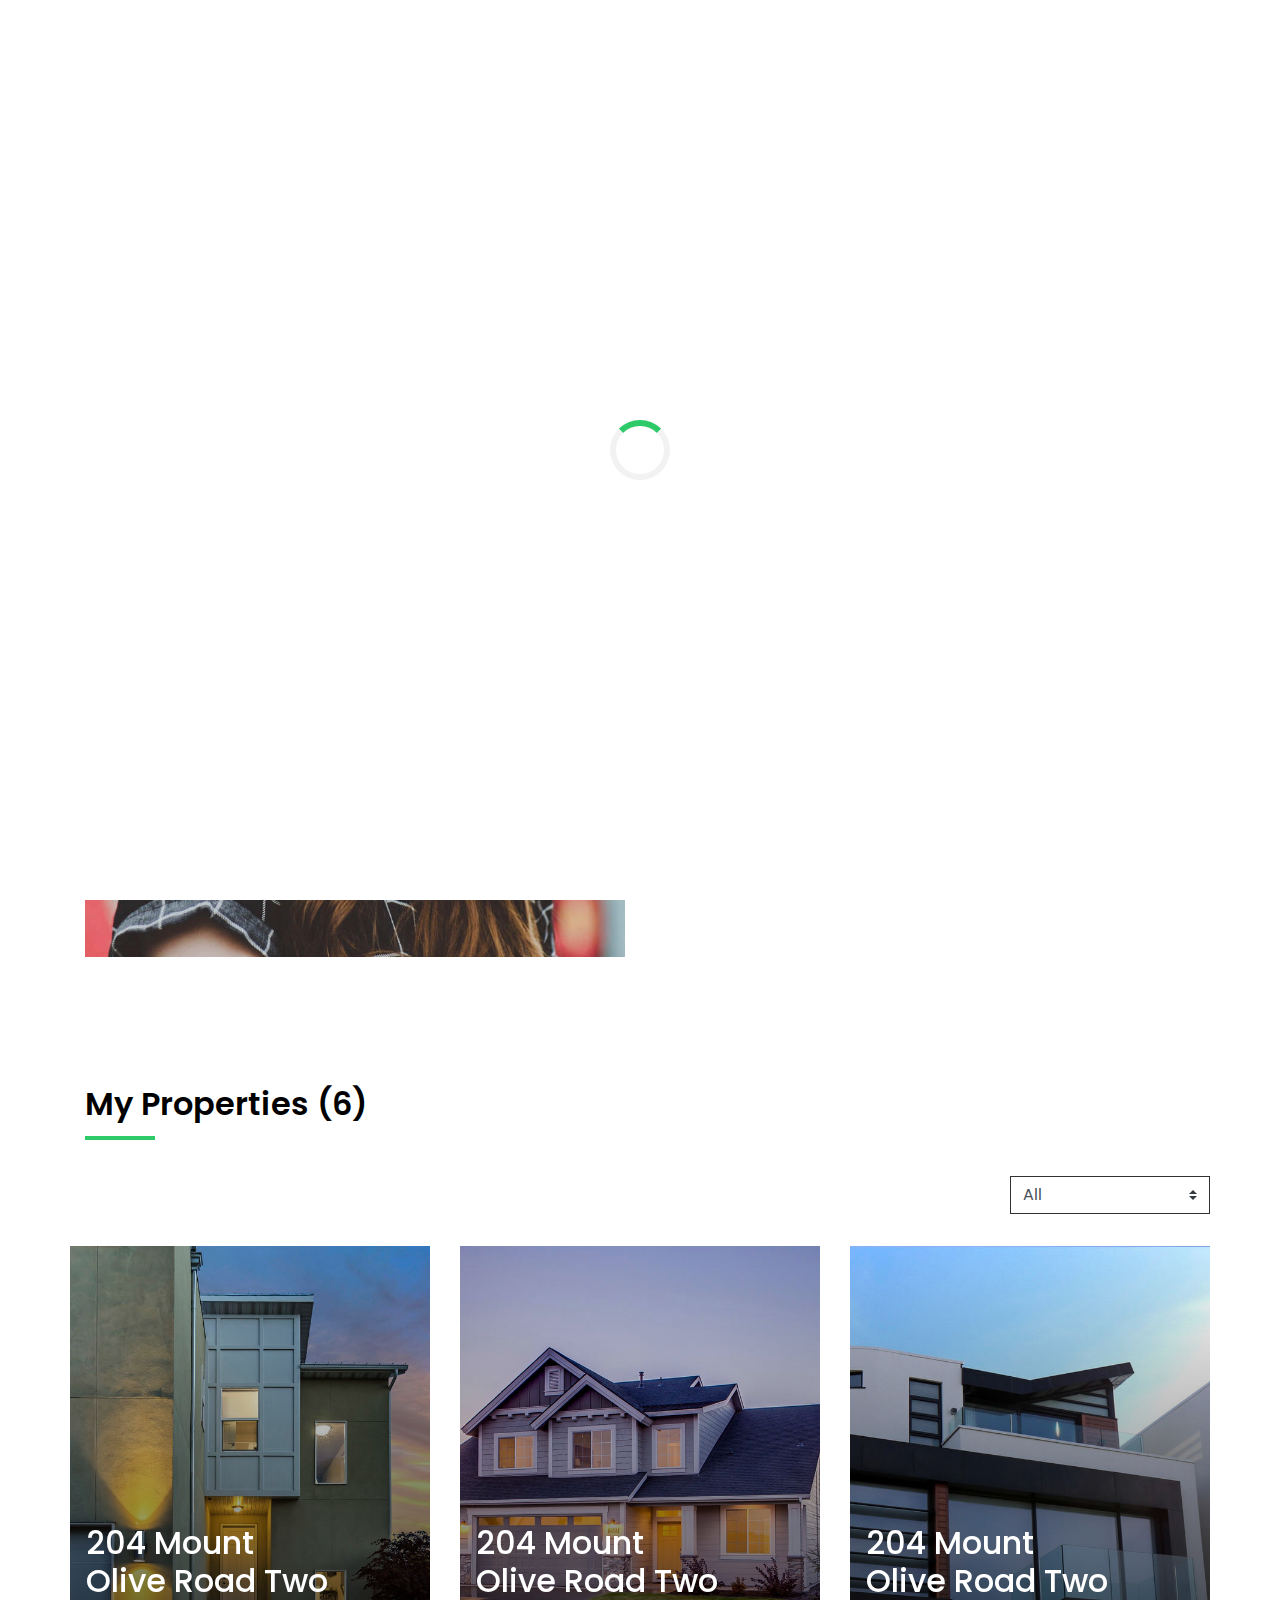
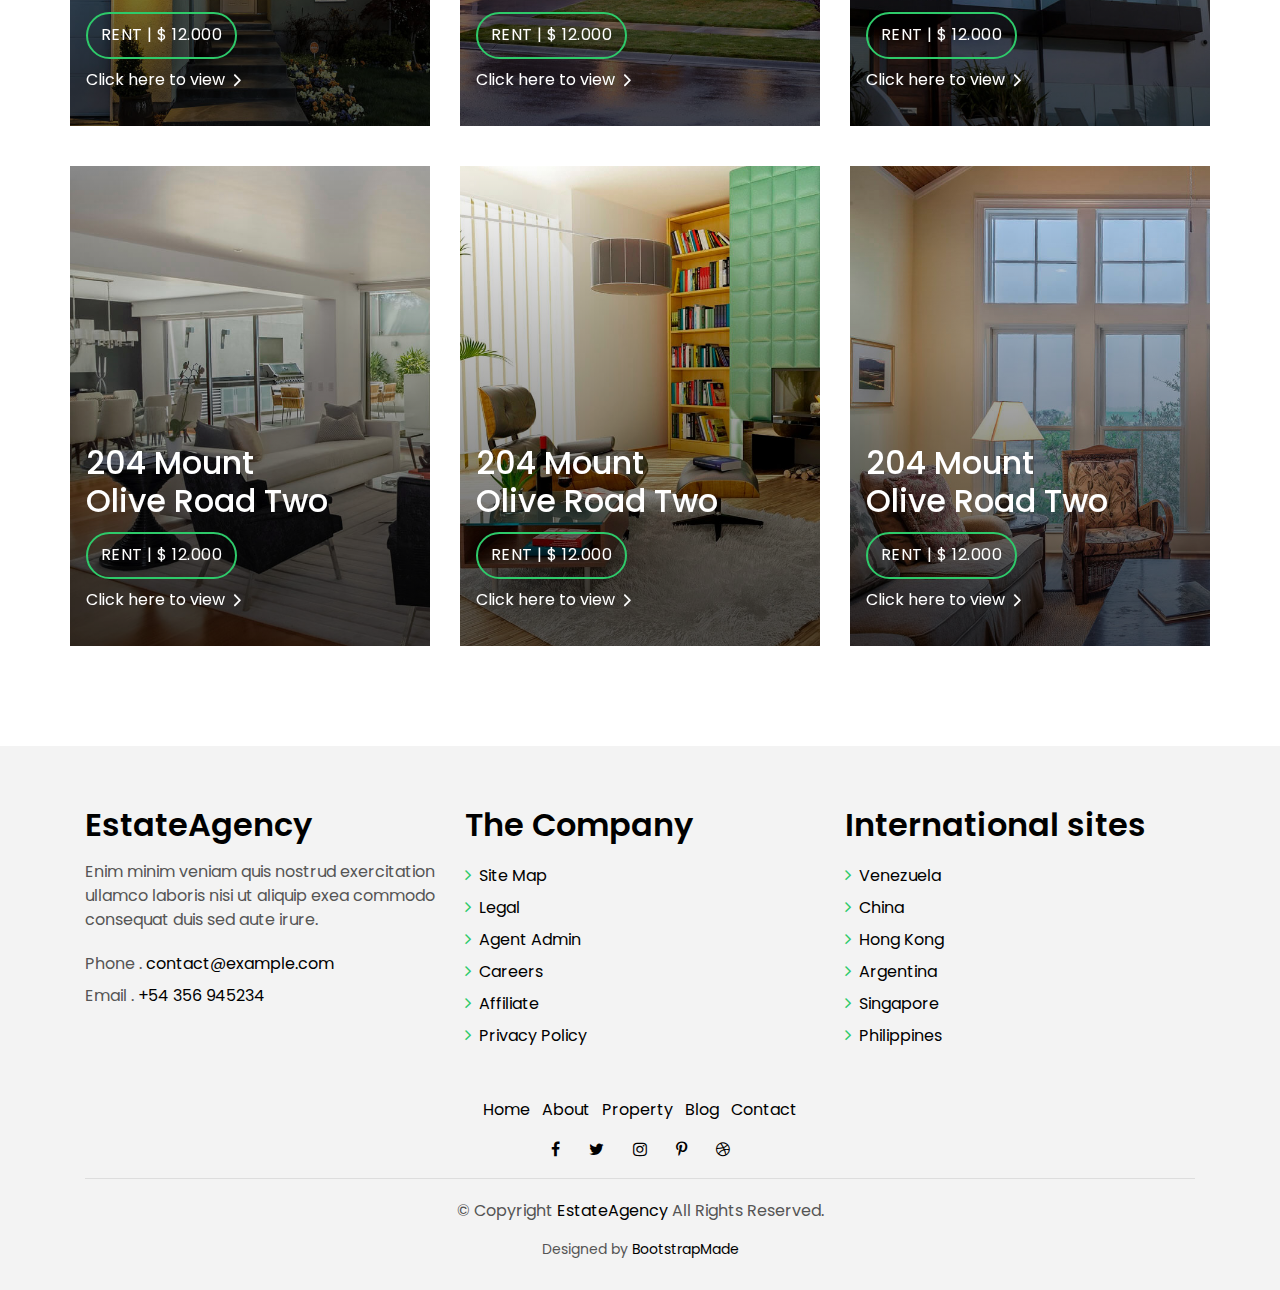
<file: PRM/agent-single.html>
<!DOCTYPE html>
<html lang="en">
<head>
  <meta charset="utf-8">
  <title>EstateAgency Bootstrap Template</title>
  <meta content="width=device-width, initial-scale=1.0" name="viewport">
  <meta content="" name="keywords">
  <meta content="" name="description">

  <!-- Favicons -->
  <link href="img/favicon.png" rel="icon">
  <link href="img/apple-touch-icon.png" rel="apple-touch-icon">

  <!-- Google Fonts -->
  <link href="https://fonts.googleapis.com/css?family=Poppins:300,400,500,600,700" rel="stylesheet">

  <!-- Bootstrap CSS File -->
  <link href="lib/bootstrap/css/bootstrap.min.css" rel="stylesheet">

  <!-- Libraries CSS Files -->
  <link href="lib/font-awesome/css/font-awesome.min.css" rel="stylesheet">
  <link href="lib/animate/animate.min.css" rel="stylesheet">
  <link href="lib/ionicons/css/ionicons.min.css" rel="stylesheet">
  <link href="lib/owlcarousel/assets/owl.carousel.min.css" rel="stylesheet">

  <!-- Main Stylesheet File -->
  <link href="css/style.css" rel="stylesheet">

  <!-- =======================================================
    Theme Name: EstateAgency
    Theme URL: https://bootstrapmade.com/real-estate-agency-bootstrap-template/
    Author: BootstrapMade.com
    License: https://bootstrapmade.com/license/
  ======================================================= -->
</head>

<body>

  <div class="click-closed"></div>
  <!--/ Form Search Star /-->
  <div class="box-collapse">
    <div class="title-box-d">
      <h3 class="title-d">Search Property</h3>
    </div>
    <span class="close-box-collapse right-boxed ion-ios-close"></span>
    <div class="box-collapse-wrap form">
      <form class="form-a">
        <div class="row">
          <div class="col-md-12 mb-2">
            <div class="form-group">
              <label for="Type">Keyword</label>
              <input type="text" class="form-control form-control-lg form-control-a" placeholder="Keyword">
            </div>
          </div>
          <div class="col-md-6 mb-2">
            <div class="form-group">
              <label for="Type">Type</label>
              <select class="form-control form-control-lg form-control-a" id="Type">
                <option>All Type</option>
                <option>For Rent</option>
                <option>For Sale</option>
                <option>Open House</option>
              </select>
            </div>
          </div>
          <div class="col-md-6 mb-2">
            <div class="form-group">
              <label for="city">City</label>
              <select class="form-control form-control-lg form-control-a" id="city">
                <option>All City</option>
                <option>Alabama</option>
                <option>Arizona</option>
                <option>California</option>
                <option>Colorado</option>
              </select>
            </div>
          </div>
          <div class="col-md-6 mb-2">
            <div class="form-group">
              <label for="bedrooms">Bedrooms</label>
              <select class="form-control form-control-lg form-control-a" id="bedrooms">
                <option>Any</option>
                <option>01</option>
                <option>02</option>
                <option>03</option>
              </select>
            </div>
          </div>
          <div class="col-md-6 mb-2">
            <div class="form-group">
              <label for="garages">Garages</label>
              <select class="form-control form-control-lg form-control-a" id="garages">
                <option>Any</option>
                <option>01</option>
                <option>02</option>
                <option>03</option>
                <option>04</option>
              </select>
            </div>
          </div>
          <div class="col-md-6 mb-2">
            <div class="form-group">
              <label for="bathrooms">Bathrooms</label>
              <select class="form-control form-control-lg form-control-a" id="bathrooms">
                <option>Any</option>
                <option>01</option>
                <option>02</option>
                <option>03</option>
              </select>
            </div>
          </div>
          <div class="col-md-6 mb-2">
            <div class="form-group">
              <label for="price">Min Price</label>
              <select class="form-control form-control-lg form-control-a" id="price">
                <option>Unlimite</option>
                <option>$50,000</option>
                <option>$100,000</option>
                <option>$150,000</option>
                <option>$200,000</option>
              </select>
            </div>
          </div>
          <div class="col-md-12">
            <button type="submit" class="btn btn-b">Search Property</button>
          </div>
        </div>
      </form>
    </div>
  </div>
  <!--/ Form Search End /-->

  <!--/ Nav Star /-->
  <nav class="navbar navbar-default navbar-trans navbar-expand-lg fixed-top">
    <div class="container">
      <button class="navbar-toggler collapsed" type="button" data-toggle="collapse" data-target="#navbarDefault"
        aria-controls="navbarDefault" aria-expanded="false" aria-label="Toggle navigation">
        <span></span>
        <span></span>
        <span></span>
      </button>
      <a class="navbar-brand text-brand" href="index.html">Estate<span class="color-b">Agency</span></a>
      <button type="button" class="btn btn-link nav-search navbar-toggle-box-collapse d-md-none" data-toggle="collapse"
        data-target="#navbarTogglerDemo01" aria-expanded="false">
        <span class="fa fa-search" aria-hidden="true"></span>
      </button>
      <div class="navbar-collapse collapse justify-content-center" id="navbarDefault">
        <ul class="navbar-nav">
          <li class="nav-item">
            <a class="nav-link" href="index.html">Home</a>
          </li>
          <li class="nav-item">
            <a class="nav-link" href="about.html">About</a>
          </li>
          <li class="nav-item">
            <a class="nav-link" href="property-grid.html">Property</a>
          </li>
          <li class="nav-item">
            <a class="nav-link" href="blog-grid.html">Blog</a>
          </li>
          <li class="nav-item dropdown">
            <a class="nav-link dropdown-toggle" href="#" id="navbarDropdown" role="button" data-toggle="dropdown"
              aria-haspopup="true" aria-expanded="false">
              Pages
            </a>
            <div class="dropdown-menu" aria-labelledby="navbarDropdown">
              <a class="dropdown-item" href="property-single.html">Property Single</a>
              <a class="dropdown-item" href="blog-single.html">Blog Single</a>
              <a class="dropdown-item" href="agents-grid.html">Agents Grid</a>
              <a class="dropdown-item active" href="agent-single.html">Agent Single</a>
            </div>
          </li>
          <li class="nav-item">
            <a class="nav-link" href="contact.html">Contact</a>
          </li>
        </ul>
      </div>
      <button type="button" class="btn btn-b-n navbar-toggle-box-collapse d-none d-md-block" data-toggle="collapse"
        data-target="#navbarTogglerDemo01" aria-expanded="false">
        <span class="fa fa-search" aria-hidden="true"></span>
      </button>
    </div>
  </nav>
  <!--/ Nav End /-->

  <!--/ Intro Single star /-->
  <section class="intro-single">
    <div class="container">
      <div class="row">
        <div class="col-md-12 col-lg-8">
          <div class="title-single-box">
            <h1 class="title-single">Margaret Stone</h1>
            <span class="color-text-a">Agent Immobiliari</span>
          </div>
        </div>
        <div class="col-md-12 col-lg-4">
          <nav aria-label="breadcrumb" class="breadcrumb-box d-flex justify-content-lg-end">
            <ol class="breadcrumb">
              <li class="breadcrumb-item">
                <a href="#">Home</a>
              </li>
              <li class="breadcrumb-item">
                <a href="#">Agents</a>
              </li>
              <li class="breadcrumb-item active" aria-current="page">
                Margaret Stone
              </li>
            </ol>
          </nav>
        </div>
      </div>
    </div>
  </section>
  <!--/ Intro Single End /-->

  <!--/ Agent Single Star /-->
  <section class="agent-single">
    <div class="container">
      <div class="row">
        <div class="col-sm-12">
          <div class="row">
            <div class="col-md-6">
              <div class="agent-avatar-box">
                <img src="img/agent-7.jpg" alt="" class="agent-avatar img-fluid">
              </div>
            </div>
            <div class="col-md-5 section-md-t3">
              <div class="agent-info-box">
                <div class="agent-title">
                  <div class="title-box-d">
                    <h3 class="title-d">Margaret Stone
                      <br> Escala</h3>
                  </div>
                </div>
                <div class="agent-content mb-3">
                  <p class="content-d color-text-a">
                    Sed porttitor lectus nibh. Praesent sapien massa, convallis a pellentesque nec, egestas non nisi.
                    Vivamus suscipit tortor
                    eget felis porttitor volutpat. Vivamus suscipit tortor eget felis porttitor volutpat.
                  </p>
                  <div class="info-agents color-a">
                    <p>
                      <strong>Phone: </strong>
                      <span class="color-text-a"> +54 356 945234 </span>
                    </p>
                    <p>
                      <strong>Mobile: </strong>
                      <span class="color-text-a"> 999 123 456 789</span>
                    </p>
                    <p>
                      <strong>Email: </strong>
                      <span class="color-text-a"> agents@example.com</span>
                    </p>
                    <p>
                      <strong>skype: </strong>
                      <span class="color-text-a"> Margaret.Es</span>
                    </p>
                    <p>
                      <strong>Email: </strong>
                      <span class="color-text-a"> agents@example.com</span>
                    </p>
                  </div>
                </div>
                <div class="socials-footer">
                  <ul class="list-inline">
                    <li class="list-inline-item">
                      <a href="#" class="link-one">
                        <i class="fa fa-facebook" aria-hidden="true"></i>
                      </a>
                    </li>
                    <li class="list-inline-item">
                      <a href="#" class="link-one">
                        <i class="fa fa-twitter" aria-hidden="true"></i>
                      </a>
                    </li>
                    <li class="list-inline-item">
                      <a href="#" class="link-one">
                        <i class="fa fa-instagram" aria-hidden="true"></i>
                      </a>
                    </li>
                    <li class="list-inline-item">
                      <a href="#" class="link-one">
                        <i class="fa fa-pinterest-p" aria-hidden="true"></i>
                      </a>
                    </li>
                    <li class="list-inline-item">
                      <a href="#" class="link-one">
                        <i class="fa fa-dribbble" aria-hidden="true"></i>
                      </a>
                    </li>
                  </ul>
                </div>
              </div>
            </div>
          </div>
        </div>
        <div class="col-md-12 section-t8">
          <div class="title-box-d">
            <h3 class="title-d">My Properties (6)</h3>
          </div>
        </div>
        <div class="row property-grid grid">
          <div class="col-sm-12">
            <div class="grid-option">
              <form>
                <select class="custom-select">
                  <option selected>All</option>
                  <option value="1">New to Old</option>
                  <option value="2">For Rent</option>
                  <option value="3">For Sale</option>
                </select>
              </form>
            </div>
          </div>
          <div class="col-md-4">
            <div class="card-box-a card-shadow">
              <div class="img-box-a">
                <img src="img/property-1.jpg" alt="" class="img-a img-fluid">
              </div>
              <div class="card-overlay">
                <div class="card-overlay-a-content">
                  <div class="card-header-a">
                    <h2 class="card-title-a">
                      <a href="#">204 Mount
                        <br /> Olive Road Two</a>
                    </h2>
                  </div>
                  <div class="card-body-a">
                    <div class="price-box d-flex">
                      <span class="price-a">rent | $ 12.000</span>
                    </div>
                    <a href="#" class="link-a">Click here to view
                      <span class="ion-ios-arrow-forward"></span>
                    </a>
                  </div>
                  <div class="card-footer-a">
                    <ul class="card-info d-flex justify-content-around">
                      <li>
                        <h4 class="card-info-title">Area</h4>
                        <span>340m
                          <sup>2</sup>
                        </span>
                      </li>
                      <li>
                        <h4 class="card-info-title">Beds</h4>
                        <span>2</span>
                      </li>
                      <li>
                        <h4 class="card-info-title">Baths</h4>
                        <span>4</span>
                      </li>
                      <li>
                        <h4 class="card-info-title">Garages</h4>
                        <span>1</span>
                      </li>
                    </ul>
                  </div>
                </div>
              </div>
            </div>
          </div>
          <div class="col-md-4">
            <div class="card-box-a card-shadow">
              <div class="img-box-a">
                <img src="img/property-3.jpg" alt="" class="img-a img-fluid">
              </div>
              <div class="card-overlay">
                <div class="card-overlay-a-content">
                  <div class="card-header-a">
                    <h2 class="card-title-a">
                      <a href="#">204 Mount
                        <br /> Olive Road Two</a>
                    </h2>
                  </div>
                  <div class="card-body-a">
                    <div class="price-box d-flex">
                      <span class="price-a">rent | $ 12.000</span>
                    </div>
                    <a href="#" class="link-a">Click here to view
                      <span class="ion-ios-arrow-forward"></span>
                    </a>
                  </div>
                  <div class="card-footer-a">
                    <ul class="card-info d-flex justify-content-around">
                      <li>
                        <h4 class="card-info-title">Area</h4>
                        <span>340m
                          <sup>2</sup>
                        </span>
                      </li>
                      <li>
                        <h4 class="card-info-title">Beds</h4>
                        <span>2</span>
                      </li>
                      <li>
                        <h4 class="card-info-title">Baths</h4>
                        <span>4</span>
                      </li>
                      <li>
                        <h4 class="card-info-title">Garages</h4>
                        <span>1</span>
                      </li>
                    </ul>
                  </div>
                </div>
              </div>
            </div>
          </div>
          <div class="col-md-4">
            <div class="card-box-a card-shadow">
              <div class="img-box-a">
                <img src="img/property-6.jpg" alt="" class="img-a img-fluid">
              </div>
              <div class="card-overlay">
                <div class="card-overlay-a-content">
                  <div class="card-header-a">
                    <h2 class="card-title-a">
                      <a href="#">204 Mount
                        <br /> Olive Road Two</a>
                    </h2>
                  </div>
                  <div class="card-body-a">
                    <div class="price-box d-flex">
                      <span class="price-a">rent | $ 12.000</span>
                    </div>
                    <a href="#" class="link-a">Click here to view
                      <span class="ion-ios-arrow-forward"></span>
                    </a>
                  </div>
                  <div class="card-footer-a">
                    <ul class="card-info d-flex justify-content-around">
                      <li>
                        <h4 class="card-info-title">Area</h4>
                        <span>340m
                          <sup>2</sup>
                        </span>
                      </li>
                      <li>
                        <h4 class="card-info-title">Beds</h4>
                        <span>2</span>
                      </li>
                      <li>
                        <h4 class="card-info-title">Baths</h4>
                        <span>4</span>
                      </li>
                      <li>
                        <h4 class="card-info-title">Garages</h4>
                        <span>1</span>
                      </li>
                    </ul>
                  </div>
                </div>
              </div>
            </div>
          </div>
          <div class="col-md-4">
            <div class="card-box-a card-shadow">
              <div class="img-box-a">
                <img src="img/property-7.jpg" alt="" class="img-a img-fluid">
              </div>
              <div class="card-overlay">
                <div class="card-overlay-a-content">
                  <div class="card-header-a">
                    <h2 class="card-title-a">
                      <a href="#">204 Mount
                        <br /> Olive Road Two</a>
                    </h2>
                  </div>
                  <div class="card-body-a">
                    <div class="price-box d-flex">
                      <span class="price-a">rent | $ 12.000</span>
                    </div>
                    <a href="#" class="link-a">Click here to view
                      <span class="ion-ios-arrow-forward"></span>
                    </a>
                  </div>
                  <div class="card-footer-a">
                    <ul class="card-info d-flex justify-content-around">
                      <li>
                        <h4 class="card-info-title">Area</h4>
                        <span>340m
                          <sup>2</sup>
                        </span>
                      </li>
                      <li>
                        <h4 class="card-info-title">Beds</h4>
                        <span>2</span>
                      </li>
                      <li>
                        <h4 class="card-info-title">Baths</h4>
                        <span>4</span>
                      </li>
                      <li>
                        <h4 class="card-info-title">Garages</h4>
                        <span>1</span>
                      </li>
                    </ul>
                  </div>
                </div>
              </div>
            </div>
          </div>
          <div class="col-md-4">
            <div class="card-box-a card-shadow">
              <div class="img-box-a">
                <img src="img/property-8.jpg" alt="" class="img-a img-fluid">
              </div>
              <div class="card-overlay">
                <div class="card-overlay-a-content">
                  <div class="card-header-a">
                    <h2 class="card-title-a">
                      <a href="#">204 Mount
                        <br /> Olive Road Two</a>
                    </h2>
                  </div>
                  <div class="card-body-a">
                    <div class="price-box d-flex">
                      <span class="price-a">rent | $ 12.000</span>
                    </div>
                    <a href="#" class="link-a">Click here to view
                      <span class="ion-ios-arrow-forward"></span>
                    </a>
                  </div>
                  <div class="card-footer-a">
                    <ul class="card-info d-flex justify-content-around">
                      <li>
                        <h4 class="card-info-title">Area</h4>
                        <span>340m
                          <sup>2</sup>
                        </span>
                      </li>
                      <li>
                        <h4 class="card-info-title">Beds</h4>
                        <span>2</span>
                      </li>
                      <li>
                        <h4 class="card-info-title">Baths</h4>
                        <span>4</span>
                      </li>
                      <li>
                        <h4 class="card-info-title">Garages</h4>
                        <span>1</span>
                      </li>
                    </ul>
                  </div>
                </div>
              </div>
            </div>
          </div>
          <div class="col-md-4">
            <div class="card-box-a card-shadow">
              <div class="img-box-a">
                <img src="img/property-10.jpg" alt="" class="img-a img-fluid">
              </div>
              <div class="card-overlay">
                <div class="card-overlay-a-content">
                  <div class="card-header-a">
                    <h2 class="card-title-a">
                      <a href="#">204 Mount
                        <br /> Olive Road Two</a>
                    </h2>
                  </div>
                  <div class="card-body-a">
                    <div class="price-box d-flex">
                      <span class="price-a">rent | $ 12.000</span>
                    </div>
                    <a href="#" class="link-a">Click here to view
                      <span class="ion-ios-arrow-forward"></span>
                    </a>
                  </div>
                  <div class="card-footer-a">
                    <ul class="card-info d-flex justify-content-around">
                      <li>
                        <h4 class="card-info-title">Area</h4>
                        <span>340m
                          <sup>2</sup>
                        </span>
                      </li>
                      <li>
                        <h4 class="card-info-title">Beds</h4>
                        <span>2</span>
                      </li>
                      <li>
                        <h4 class="card-info-title">Baths</h4>
                        <span>4</span>
                      </li>
                      <li>
                        <h4 class="card-info-title">Garages</h4>
                        <span>1</span>
                      </li>
                    </ul>
                  </div>
                </div>
              </div>
            </div>
          </div>
        </div>
      </div>
    </div>
  </section>
  <!--/ Agent Single End /-->

  <!--/ footer Star /-->
  <section class="section-footer">
    <div class="container">
      <div class="row">
        <div class="col-sm-12 col-md-4">
          <div class="widget-a">
            <div class="w-header-a">
              <h3 class="w-title-a text-brand">EstateAgency</h3>
            </div>
            <div class="w-body-a">
              <p class="w-text-a color-text-a">
                Enim minim veniam quis nostrud exercitation ullamco laboris nisi ut aliquip exea commodo consequat duis
                sed aute irure.
              </p>
            </div>
            <div class="w-footer-a">
              <ul class="list-unstyled">
                <li class="color-a">
                  <span class="color-text-a">Phone .</span> contact@example.com</li>
                <li class="color-a">
                  <span class="color-text-a">Email .</span> +54 356 945234</li>
              </ul>
            </div>
          </div>
        </div>
        <div class="col-sm-12 col-md-4 section-md-t3">
          <div class="widget-a">
            <div class="w-header-a">
              <h3 class="w-title-a text-brand">The Company</h3>
            </div>
            <div class="w-body-a">
              <div class="w-body-a">
                <ul class="list-unstyled">
                  <li class="item-list-a">
                    <i class="fa fa-angle-right"></i> <a href="#">Site Map</a>
                  </li>
                  <li class="item-list-a">
                    <i class="fa fa-angle-right"></i> <a href="#">Legal</a>
                  </li>
                  <li class="item-list-a">
                    <i class="fa fa-angle-right"></i> <a href="#">Agent Admin</a>
                  </li>
                  <li class="item-list-a">
                    <i class="fa fa-angle-right"></i> <a href="#">Careers</a>
                  </li>
                  <li class="item-list-a">
                    <i class="fa fa-angle-right"></i> <a href="#">Affiliate</a>
                  </li>
                  <li class="item-list-a">
                    <i class="fa fa-angle-right"></i> <a href="#">Privacy Policy</a>
                  </li>
                </ul>
              </div>
            </div>
          </div>
        </div>
        <div class="col-sm-12 col-md-4 section-md-t3">
          <div class="widget-a">
            <div class="w-header-a">
              <h3 class="w-title-a text-brand">International sites</h3>
            </div>
            <div class="w-body-a">
              <ul class="list-unstyled">
                <li class="item-list-a">
                  <i class="fa fa-angle-right"></i> <a href="#">Venezuela</a>
                </li>
                <li class="item-list-a">
                  <i class="fa fa-angle-right"></i> <a href="#">China</a>
                </li>
                <li class="item-list-a">
                  <i class="fa fa-angle-right"></i> <a href="#">Hong Kong</a>
                </li>
                <li class="item-list-a">
                  <i class="fa fa-angle-right"></i> <a href="#">Argentina</a>
                </li>
                <li class="item-list-a">
                  <i class="fa fa-angle-right"></i> <a href="#">Singapore</a>
                </li>
                <li class="item-list-a">
                  <i class="fa fa-angle-right"></i> <a href="#">Philippines</a>
                </li>
              </ul>
            </div>
          </div>
        </div>
      </div>
    </div>
  </section>
  <footer>
    <div class="container">
      <div class="row">
        <div class="col-md-12">
          <nav class="nav-footer">
            <ul class="list-inline">
              <li class="list-inline-item">
                <a href="#">Home</a>
              </li>
              <li class="list-inline-item">
                <a href="#">About</a>
              </li>
              <li class="list-inline-item">
                <a href="#">Property</a>
              </li>
              <li class="list-inline-item">
                <a href="#">Blog</a>
              </li>
              <li class="list-inline-item">
                <a href="#">Contact</a>
              </li>
            </ul>
          </nav>
          <div class="socials-a">
            <ul class="list-inline">
              <li class="list-inline-item">
                <a href="#">
                  <i class="fa fa-facebook" aria-hidden="true"></i>
                </a>
              </li>
              <li class="list-inline-item">
                <a href="#">
                  <i class="fa fa-twitter" aria-hidden="true"></i>
                </a>
              </li>
              <li class="list-inline-item">
                <a href="#">
                  <i class="fa fa-instagram" aria-hidden="true"></i>
                </a>
              </li>
              <li class="list-inline-item">
                <a href="#">
                  <i class="fa fa-pinterest-p" aria-hidden="true"></i>
                </a>
              </li>
              <li class="list-inline-item">
                <a href="#">
                  <i class="fa fa-dribbble" aria-hidden="true"></i>
                </a>
              </li>
            </ul>
          </div>
          <div class="copyright-footer">
            <p class="copyright color-text-a">
              &copy; Copyright
              <span class="color-a">EstateAgency</span> All Rights Reserved.
            </p>
          </div>
          <div class="credits">
            <!--
              All the links in the footer should remain intact.
              You can delete the links only if you purchased the pro version.
              Licensing information: https://bootstrapmade.com/license/
              Purchase the pro version with working PHP/AJAX contact form: https://bootstrapmade.com/buy/?theme=EstateAgency
            -->
            Designed by <a href="https://bootstrapmade.com/">BootstrapMade</a>
          </div>
        </div>
      </div>
    </div>
  </footer>
  <!--/ Footer End /-->

  <a href="#" class="back-to-top"><i class="fa fa-chevron-up"></i></a>
  <div id="preloader"></div>

  <!-- JavaScript Libraries -->
  <script src="lib/jquery/jquery.min.js"></script>
  <script src="lib/jquery/jquery-migrate.min.js"></script>
  <script src="lib/popper/popper.min.js"></script>
  <script src="lib/bootstrap/js/bootstrap.min.js"></script>
  <script src="lib/easing/easing.min.js"></script>
  <script src="lib/owlcarousel/owl.carousel.min.js"></script>
  <script src="lib/scrollreveal/scrollreveal.min.js"></script>
  <!-- Contact Form JavaScript File -->
  <script src="contactform/contactform.js"></script>

  <!-- Template Main Javascript File -->
  <script src="js/main.js"></script>

</body>
</html>
</file>
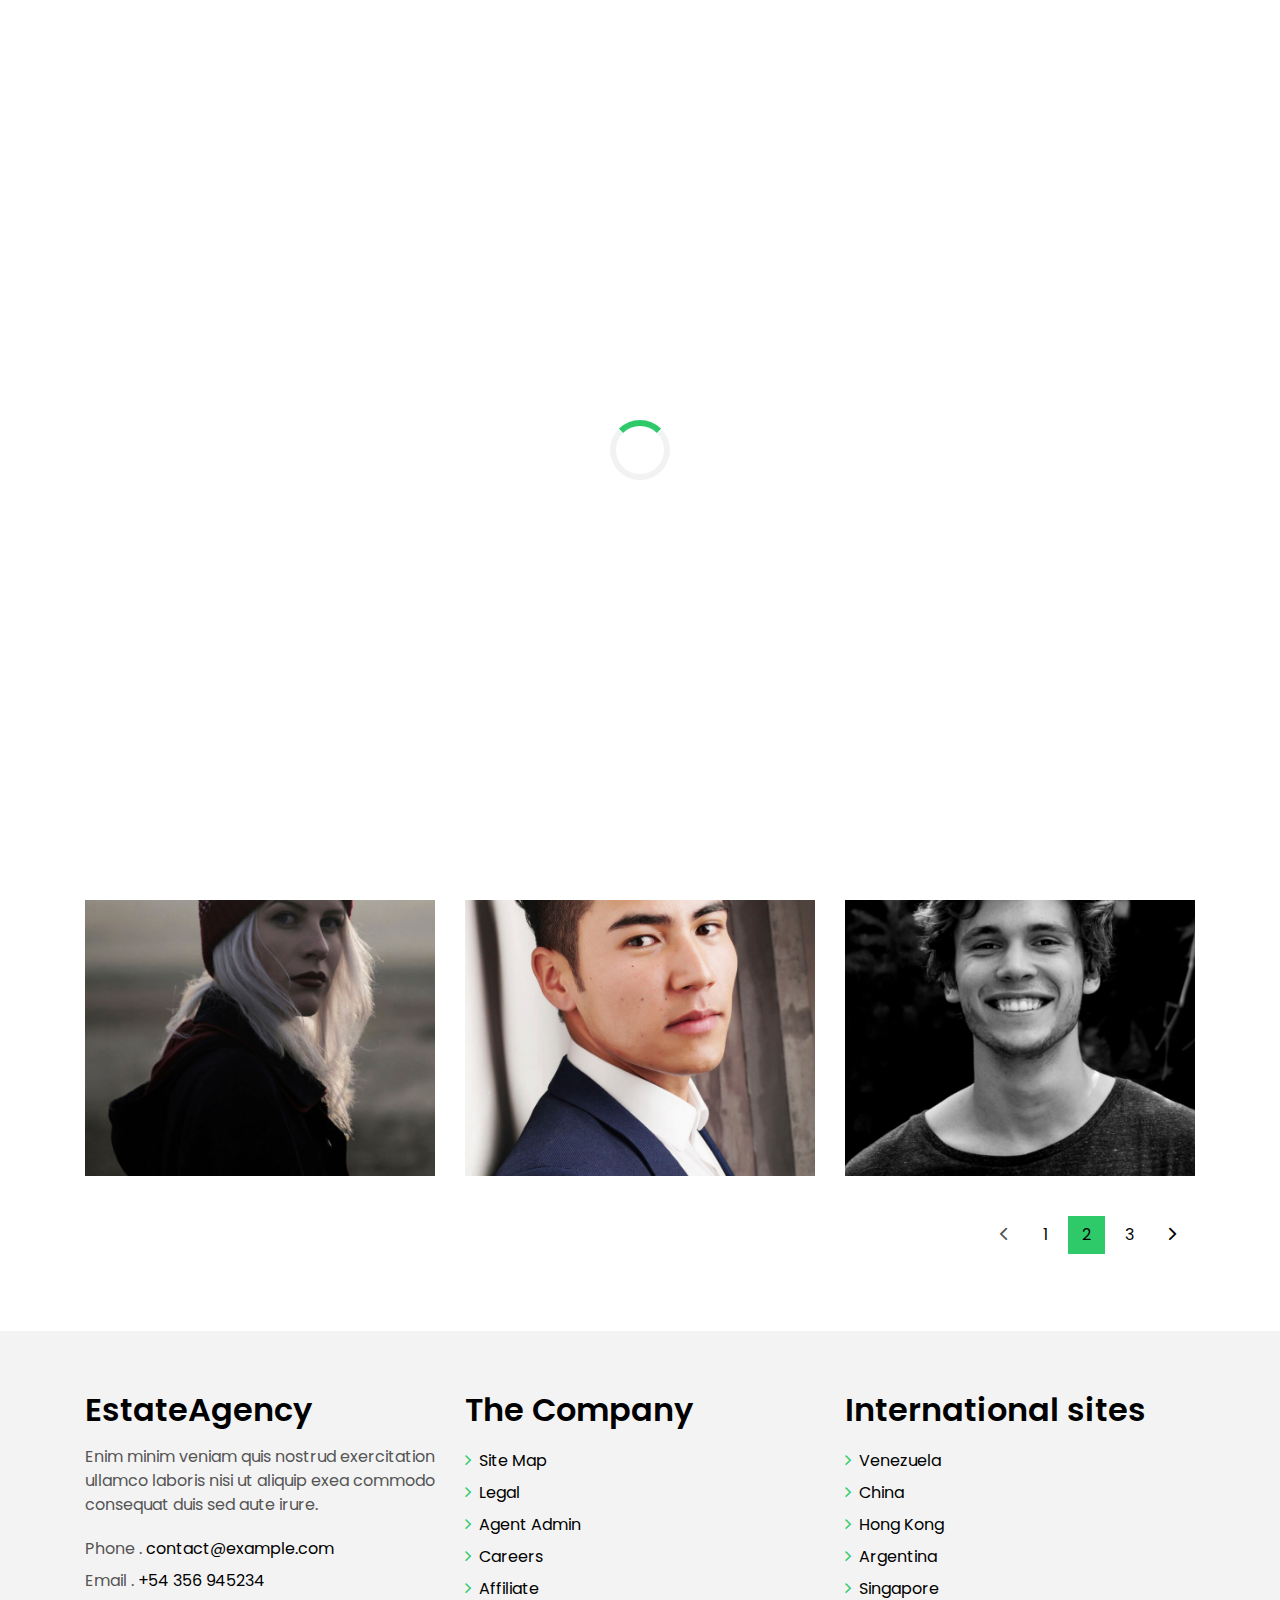
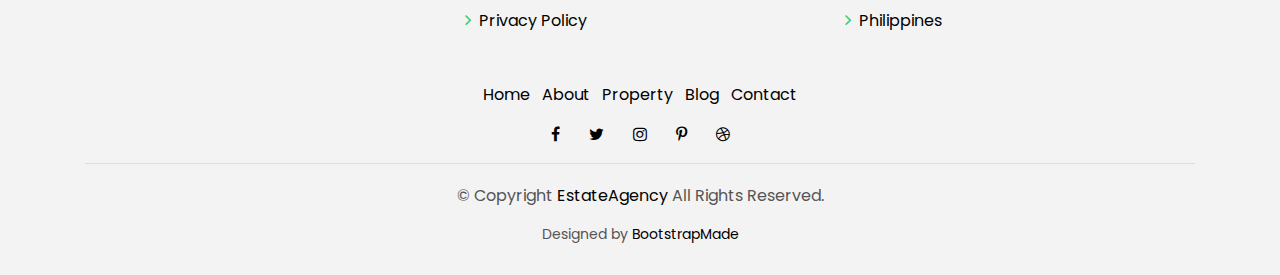
<file: PRM/agents-grid.html>
<!DOCTYPE html>
<html lang="en">
<head>
  <meta charset="utf-8">
  <title>EstateAgency Bootstrap Template</title>
  <meta content="width=device-width, initial-scale=1.0" name="viewport">
  <meta content="" name="keywords">
  <meta content="" name="description">

  <!-- Favicons -->
  <link href="img/favicon.png" rel="icon">
  <link href="img/apple-touch-icon.png" rel="apple-touch-icon">

  <!-- Google Fonts -->
  <link href="https://fonts.googleapis.com/css?family=Poppins:300,400,500,600,700" rel="stylesheet">

  <!-- Bootstrap CSS File -->
  <link href="lib/bootstrap/css/bootstrap.min.css" rel="stylesheet">

  <!-- Libraries CSS Files -->
  <link href="lib/font-awesome/css/font-awesome.min.css" rel="stylesheet">
  <link href="lib/animate/animate.min.css" rel="stylesheet">
  <link href="lib/ionicons/css/ionicons.min.css" rel="stylesheet">
  <link href="lib/owlcarousel/assets/owl.carousel.min.css" rel="stylesheet">

  <!-- Main Stylesheet File -->
  <link href="css/style.css" rel="stylesheet">

  <!-- =======================================================
    Theme Name: EstateAgency
    Theme URL: https://bootstrapmade.com/real-estate-agency-bootstrap-template/
    Author: BootstrapMade.com
    License: https://bootstrapmade.com/license/
  ======================================================= -->
</head>

<body>

  <div class="click-closed"></div>
  <!--/ Form Search Star /-->
  <div class="box-collapse">
    <div class="title-box-d">
      <h3 class="title-d">Search Property</h3>
    </div>
    <span class="close-box-collapse right-boxed ion-ios-close"></span>
    <div class="box-collapse-wrap form">
      <form class="form-a">
        <div class="row">
          <div class="col-md-12 mb-2">
            <div class="form-group">
              <label for="Type">Keyword</label>
              <input type="text" class="form-control form-control-lg form-control-a" placeholder="Keyword">
            </div>
          </div>
          <div class="col-md-6 mb-2">
            <div class="form-group">
              <label for="Type">Type</label>
              <select class="form-control form-control-lg form-control-a" id="Type">
                <option>All Type</option>
                <option>For Rent</option>
                <option>For Sale</option>
                <option>Open House</option>
              </select>
            </div>
          </div>
          <div class="col-md-6 mb-2">
            <div class="form-group">
              <label for="city">City</label>
              <select class="form-control form-control-lg form-control-a" id="city">
                <option>All City</option>
                <option>Alabama</option>
                <option>Arizona</option>
                <option>California</option>
                <option>Colorado</option>
              </select>
            </div>
          </div>
          <div class="col-md-6 mb-2">
            <div class="form-group">
              <label for="bedrooms">Bedrooms</label>
              <select class="form-control form-control-lg form-control-a" id="bedrooms">
                <option>Any</option>
                <option>01</option>
                <option>02</option>
                <option>03</option>
              </select>
            </div>
          </div>
          <div class="col-md-6 mb-2">
            <div class="form-group">
              <label for="garages">Garages</label>
              <select class="form-control form-control-lg form-control-a" id="garages">
                <option>Any</option>
                <option>01</option>
                <option>02</option>
                <option>03</option>
                <option>04</option>
              </select>
            </div>
          </div>
          <div class="col-md-6 mb-2">
            <div class="form-group">
              <label for="bathrooms">Bathrooms</label>
              <select class="form-control form-control-lg form-control-a" id="bathrooms">
                <option>Any</option>
                <option>01</option>
                <option>02</option>
                <option>03</option>
              </select>
            </div>
          </div>
          <div class="col-md-6 mb-2">
            <div class="form-group">
              <label for="price">Min Price</label>
              <select class="form-control form-control-lg form-control-a" id="price">
                <option>Unlimite</option>
                <option>$50,000</option>
                <option>$100,000</option>
                <option>$150,000</option>
                <option>$200,000</option>
              </select>
            </div>
          </div>
          <div class="col-md-12">
            <button type="submit" class="btn btn-b">Search Property</button>
          </div>
        </div>
      </form>
    </div>
  </div>
  <!--/ Form Search End /-->

  <!--/ Nav Star /-->
  <nav class="navbar navbar-default navbar-trans navbar-expand-lg fixed-top">
    <div class="container">
      <button class="navbar-toggler collapsed" type="button" data-toggle="collapse" data-target="#navbarDefault"
        aria-controls="navbarDefault" aria-expanded="false" aria-label="Toggle navigation">
        <span></span>
        <span></span>
        <span></span>
      </button>
      <a class="navbar-brand text-brand" href="index.html">Estate<span class="color-b">Agency</span></a>
      <button type="button" class="btn btn-link nav-search navbar-toggle-box-collapse d-md-none" data-toggle="collapse"
        data-target="#navbarTogglerDemo01" aria-expanded="false">
        <span class="fa fa-search" aria-hidden="true"></span>
      </button>
      <div class="navbar-collapse collapse justify-content-center" id="navbarDefault">
        <ul class="navbar-nav">
          <li class="nav-item">
            <a class="nav-link" href="index.html">Home</a>
          </li>
          <li class="nav-item">
            <a class="nav-link" href="about.html">About</a>
          </li>
          <li class="nav-item">
            <a class="nav-link" href="property-grid.html">Property</a>
          </li>
          <li class="nav-item">
            <a class="nav-link" href="blog-grid.html">Blog</a>
          </li>
          <li class="nav-item dropdown">
            <a class="nav-link dropdown-toggle" href="#" id="navbarDropdown" role="button" data-toggle="dropdown"
              aria-haspopup="true" aria-expanded="false">
              Pages
            </a>
            <div class="dropdown-menu" aria-labelledby="navbarDropdown">
              <a class="dropdown-item" href="property-single.html">Property Single</a>
              <a class="dropdown-item" href="blog-single.html">Blog Single</a>
              <a class="dropdown-item active" href="agents-grid.html">Agents Grid</a>
              <a class="dropdown-item" href="agent-single.html">Agent Single</a>
            </div>
          </li>
          <li class="nav-item">
            <a class="nav-link" href="contact.html">Contact</a>
          </li>
        </ul>
      </div>
      <button type="button" class="btn btn-b-n navbar-toggle-box-collapse d-none d-md-block" data-toggle="collapse"
        data-target="#navbarTogglerDemo01" aria-expanded="false">
        <span class="fa fa-search" aria-hidden="true"></span>
      </button>
    </div>
  </nav>
  <!--/ Nav End /-->

  <!--/ Intro Single star /-->
  <section class="intro-single">
    <div class="container">
      <div class="row">
        <div class="col-md-12 col-lg-8">
          <div class="title-single-box">
            <h1 class="title-single">Our Amazing Agents</h1>
            <span class="color-text-a">Grid Properties</span>
          </div>
        </div>
        <div class="col-md-12 col-lg-4">
          <nav aria-label="breadcrumb" class="breadcrumb-box d-flex justify-content-lg-end">
            <ol class="breadcrumb">
              <li class="breadcrumb-item">
                <a href="#">Home</a>
              </li>
              <li class="breadcrumb-item active" aria-current="page">
                Agents Grid
              </li>
            </ol>
          </nav>
        </div>
      </div>
    </div>
  </section>
  <!--/ Intro Single End /-->

  <!--/ Agents Grid Star /-->
  <section class="agents-grid grid">
    <div class="container">
      <div class="row">
        <div class="col-md-4">
          <div class="card-box-d">
            <div class="card-img-d">
              <img src="img/agent-4.jpg" alt="" class="img-d img-fluid">
            </div>
            <div class="card-overlay card-overlay-hover">
              <div class="card-header-d">
                <div class="card-title-d align-self-center">
                  <h3 class="title-d">
                    <a href="#" class="link-two">Margaret Sotillo
                      <br> Escala</a>
                  </h3>
                </div>
              </div>
              <div class="card-body-d">
                <p class="content-d color-text-a">
                  Sed porttitor lectus nibh, Cras ultricies ligula sed magna dictum porta two.
                </p>
                <div class="info-agents color-a">
                  <p>
                    <strong>Phone: </strong> +54 356 945234</p>
                  <p>
                    <strong>Email: </strong> agents@example.com</p>
                </div>
              </div>
              <div class="card-footer-d">
                <div class="socials-footer d-flex justify-content-center">
                  <ul class="list-inline">
                    <li class="list-inline-item">
                      <a href="#" class="link-one">
                        <i class="fa fa-facebook" aria-hidden="true"></i>
                      </a>
                    </li>
                    <li class="list-inline-item">
                      <a href="#" class="link-one">
                        <i class="fa fa-twitter" aria-hidden="true"></i>
                      </a>
                    </li>
                    <li class="list-inline-item">
                      <a href="#" class="link-one">
                        <i class="fa fa-instagram" aria-hidden="true"></i>
                      </a>
                    </li>
                    <li class="list-inline-item">
                      <a href="#" class="link-one">
                        <i class="fa fa-pinterest-p" aria-hidden="true"></i>
                      </a>
                    </li>
                    <li class="list-inline-item">
                      <a href="#" class="link-one">
                        <i class="fa fa-dribbble" aria-hidden="true"></i>
                      </a>
                    </li>
                  </ul>
                </div>
              </div>
            </div>
          </div>
        </div>
        <div class="col-md-4">
          <div class="card-box-d">
            <div class="card-img-d">
              <img src="img/agent-2.jpg" alt="" class="img-d img-fluid">
            </div>
            <div class="card-overlay card-overlay-hover">
              <div class="card-header-d">
                <div class="card-title-d align-self-center">
                  <h3 class="title-d">
                    <a href="#" class="link-two">Margaret Sotillo
                      <br> Escala</a>
                  </h3>
                </div>
              </div>
              <div class="card-body-d">
                <p class="content-d color-text-a">
                  Sed porttitor lectus nibh, Cras ultricies ligula sed magna dictum porta two.
                </p>
                <div class="info-agents color-a">
                  <p>
                    <strong>Phone: </strong> +54 356 945234</p>
                  <p>
                    <strong>Email: </strong> agents@example.com</p>
                </div>
              </div>
              <div class="card-footer-d">
                <div class="socials-footer d-flex justify-content-center">
                  <ul class="list-inline">
                    <li class="list-inline-item">
                      <a href="#" class="link-one">
                        <i class="fa fa-facebook" aria-hidden="true"></i>
                      </a>
                    </li>
                    <li class="list-inline-item">
                      <a href="#" class="link-one">
                        <i class="fa fa-twitter" aria-hidden="true"></i>
                      </a>
                    </li>
                    <li class="list-inline-item">
                      <a href="#" class="link-one">
                        <i class="fa fa-instagram" aria-hidden="true"></i>
                      </a>
                    </li>
                    <li class="list-inline-item">
                      <a href="#" class="link-one">
                        <i class="fa fa-pinterest-p" aria-hidden="true"></i>
                      </a>
                    </li>
                    <li class="list-inline-item">
                      <a href="#" class="link-one">
                        <i class="fa fa-dribbble" aria-hidden="true"></i>
                      </a>
                    </li>
                  </ul>
                </div>
              </div>
            </div>
          </div>
        </div>
        <div class="col-md-4">
          <div class="card-box-d">
            <div class="card-img-d">
              <img src="img/agent-3.jpg" alt="" class="img-d img-fluid">
            </div>
            <div class="card-overlay card-overlay-hover">
              <div class="card-header-d">
                <div class="card-title-d align-self-center">
                  <h3 class="title-d">
                    <a href="#" class="link-two">Margaret Sotillo
                      <br> Escala</a>
                  </h3>
                </div>
              </div>
              <div class="card-body-d">
                <p class="content-d color-text-a">
                  Sed porttitor lectus nibh, Cras ultricies ligula sed magna dictum porta two.
                </p>
                <div class="info-agents color-a">
                  <p>
                    <strong>Phone: </strong> +54 356 945234</p>
                  <p>
                    <strong>Email: </strong> agents@example.com</p>
                </div>
              </div>
              <div class="card-footer-d">
                <div class="socials-footer d-flex justify-content-center">
                  <ul class="list-inline">
                    <li class="list-inline-item">
                      <a href="#" class="link-one">
                        <i class="fa fa-facebook" aria-hidden="true"></i>
                      </a>
                    </li>
                    <li class="list-inline-item">
                      <a href="#" class="link-one">
                        <i class="fa fa-twitter" aria-hidden="true"></i>
                      </a>
                    </li>
                    <li class="list-inline-item">
                      <a href="#" class="link-one">
                        <i class="fa fa-instagram" aria-hidden="true"></i>
                      </a>
                    </li>
                    <li class="list-inline-item">
                      <a href="#" class="link-one">
                        <i class="fa fa-pinterest-p" aria-hidden="true"></i>
                      </a>
                    </li>
                    <li class="list-inline-item">
                      <a href="#" class="link-one">
                        <i class="fa fa-dribbble" aria-hidden="true"></i>
                      </a>
                    </li>
                  </ul>
                </div>
              </div>
            </div>
          </div>
        </div>
        <div class="col-md-4">
          <div class="card-box-d">
            <div class="card-img-d">
              <img src="img/agent-5.jpg" alt="" class="img-d img-fluid">
            </div>
            <div class="card-overlay card-overlay-hover">
              <div class="card-header-d">
                <div class="card-title-d align-self-center">
                  <h3 class="title-d">
                    <a href="#" class="link-two">Margaret Sotillo
                      <br> Escala</a>
                  </h3>
                </div>
              </div>
              <div class="card-body-d">
                <p class="content-d color-text-a">
                  Sed porttitor lectus nibh, Cras ultricies ligula sed magna dictum porta two.
                </p>
                <div class="info-agents color-a">
                  <p>
                    <strong>Phone: </strong> +54 356 945234</p>
                  <p>
                    <strong>Email: </strong> agents@example.com</p>
                </div>
              </div>
              <div class="card-footer-d">
                <div class="socials-footer d-flex justify-content-center">
                  <ul class="list-inline">
                    <li class="list-inline-item">
                      <a href="#" class="link-one">
                        <i class="fa fa-facebook" aria-hidden="true"></i>
                      </a>
                    </li>
                    <li class="list-inline-item">
                      <a href="#" class="link-one">
                        <i class="fa fa-twitter" aria-hidden="true"></i>
                      </a>
                    </li>
                    <li class="list-inline-item">
                      <a href="#" class="link-one">
                        <i class="fa fa-instagram" aria-hidden="true"></i>
                      </a>
                    </li>
                    <li class="list-inline-item">
                      <a href="#" class="link-one">
                        <i class="fa fa-pinterest-p" aria-hidden="true"></i>
                      </a>
                    </li>
                    <li class="list-inline-item">
                      <a href="#" class="link-one">
                        <i class="fa fa-dribbble" aria-hidden="true"></i>
                      </a>
                    </li>
                  </ul>
                </div>
              </div>
            </div>
          </div>
        </div>
        <div class="col-md-4">
          <div class="card-box-d">
            <div class="card-img-d">
              <img src="img/agent-1.jpg" alt="" class="img-d img-fluid">
            </div>
            <div class="card-overlay card-overlay-hover">
              <div class="card-header-d">
                <div class="card-title-d align-self-center">
                  <h3 class="title-d">
                    <a href="#" class="link-two">Margaret Sotillo
                      <br> Escala</a>
                  </h3>
                </div>
              </div>
              <div class="card-body-d">
                <p class="content-d color-text-a">
                  Sed porttitor lectus nibh, Cras ultricies ligula sed magna dictum porta two.
                </p>
                <div class="info-agents color-a">
                  <p>
                    <strong>Phone: </strong> +54 356 945234</p>
                  <p>
                    <strong>Email: </strong> agents@example.com</p>
                </div>
              </div>
              <div class="card-footer-d">
                <div class="socials-footer d-flex justify-content-center">
                  <ul class="list-inline">
                    <li class="list-inline-item">
                      <a href="#" class="link-one">
                        <i class="fa fa-facebook" aria-hidden="true"></i>
                      </a>
                    </li>
                    <li class="list-inline-item">
                      <a href="#" class="link-one">
                        <i class="fa fa-twitter" aria-hidden="true"></i>
                      </a>
                    </li>
                    <li class="list-inline-item">
                      <a href="#" class="link-one">
                        <i class="fa fa-instagram" aria-hidden="true"></i>
                      </a>
                    </li>
                    <li class="list-inline-item">
                      <a href="#" class="link-one">
                        <i class="fa fa-pinterest-p" aria-hidden="true"></i>
                      </a>
                    </li>
                    <li class="list-inline-item">
                      <a href="#" class="link-one">
                        <i class="fa fa-dribbble" aria-hidden="true"></i>
                      </a>
                    </li>
                  </ul>
                </div>
              </div>
            </div>
          </div>
        </div>
        <div class="col-md-4">
          <div class="card-box-d">
            <div class="card-img-d">
              <img src="img/agent-6.jpg" alt="" class="img-d img-fluid">
            </div>
            <div class="card-overlay card-overlay-hover">
              <div class="card-header-d">
                <div class="card-title-d align-self-center">
                  <h3 class="title-d">
                    <a href="#" class="link-two">Margaret Sotillo
                      <br> Escala</a>
                  </h3>
                </div>
              </div>
              <div class="card-body-d">
                <p class="content-d color-text-a">
                  Sed porttitor lectus nibh, Cras ultricies ligula sed magna dictum porta two.
                </p>
                <div class="info-agents color-a">
                  <p>
                    <strong>Phone: </strong> +54 356 945234</p>
                  <p>
                    <strong>Email: </strong> agents@example.com</p>
                </div>
              </div>
              <div class="card-footer-d">
                <div class="socials-footer d-flex justify-content-center">
                  <ul class="list-inline">
                    <li class="list-inline-item">
                      <a href="#" class="link-one">
                        <i class="fa fa-facebook" aria-hidden="true"></i>
                      </a>
                    </li>
                    <li class="list-inline-item">
                      <a href="#" class="link-one">
                        <i class="fa fa-twitter" aria-hidden="true"></i>
                      </a>
                    </li>
                    <li class="list-inline-item">
                      <a href="#" class="link-one">
                        <i class="fa fa-instagram" aria-hidden="true"></i>
                      </a>
                    </li>
                    <li class="list-inline-item">
                      <a href="#" class="link-one">
                        <i class="fa fa-pinterest-p" aria-hidden="true"></i>
                      </a>
                    </li>
                    <li class="list-inline-item">
                      <a href="#" class="link-one">
                        <i class="fa fa-dribbble" aria-hidden="true"></i>
                      </a>
                    </li>
                  </ul>
                </div>
              </div>
            </div>
          </div>
        </div>
      </div>
      <div class="row">
        <div class="col-sm-12">
          <nav class="pagination-a">
            <ul class="pagination justify-content-end">
              <li class="page-item disabled">
                <a class="page-link" href="#" tabindex="-1">
                  <span class="ion-ios-arrow-back"></span>
                </a>
              </li>
              <li class="page-item">
                <a class="page-link" href="#">1</a>
              </li>
              <li class="page-item active">
                <a class="page-link" href="#">2</a>
              </li>
              <li class="page-item">
                <a class="page-link" href="#">3</a>
              </li>
              <li class="page-item next">
                <a class="page-link" href="#">
                  <span class="ion-ios-arrow-forward"></span>
                </a>
              </li>
            </ul>
          </nav>
        </div>
      </div>
    </div>
  </section>
  <!--/ Agents Grid End /-->

  <!--/ footer Star /-->
  <section class="section-footer">
    <div class="container">
      <div class="row">
        <div class="col-sm-12 col-md-4">
          <div class="widget-a">
            <div class="w-header-a">
              <h3 class="w-title-a text-brand">EstateAgency</h3>
            </div>
            <div class="w-body-a">
              <p class="w-text-a color-text-a">
                Enim minim veniam quis nostrud exercitation ullamco laboris nisi ut aliquip exea commodo consequat duis
                sed aute irure.
              </p>
            </div>
            <div class="w-footer-a">
              <ul class="list-unstyled">
                <li class="color-a">
                  <span class="color-text-a">Phone .</span> contact@example.com</li>
                <li class="color-a">
                  <span class="color-text-a">Email .</span> +54 356 945234</li>
              </ul>
            </div>
          </div>
        </div>
        <div class="col-sm-12 col-md-4 section-md-t3">
          <div class="widget-a">
            <div class="w-header-a">
              <h3 class="w-title-a text-brand">The Company</h3>
            </div>
            <div class="w-body-a">
              <div class="w-body-a">
                <ul class="list-unstyled">
                  <li class="item-list-a">
                    <i class="fa fa-angle-right"></i> <a href="#">Site Map</a>
                  </li>
                  <li class="item-list-a">
                    <i class="fa fa-angle-right"></i> <a href="#">Legal</a>
                  </li>
                  <li class="item-list-a">
                    <i class="fa fa-angle-right"></i> <a href="#">Agent Admin</a>
                  </li>
                  <li class="item-list-a">
                    <i class="fa fa-angle-right"></i> <a href="#">Careers</a>
                  </li>
                  <li class="item-list-a">
                    <i class="fa fa-angle-right"></i> <a href="#">Affiliate</a>
                  </li>
                  <li class="item-list-a">
                    <i class="fa fa-angle-right"></i> <a href="#">Privacy Policy</a>
                  </li>
                </ul>
              </div>
            </div>
          </div>
        </div>
        <div class="col-sm-12 col-md-4 section-md-t3">
          <div class="widget-a">
            <div class="w-header-a">
              <h3 class="w-title-a text-brand">International sites</h3>
            </div>
            <div class="w-body-a">
              <ul class="list-unstyled">
                <li class="item-list-a">
                  <i class="fa fa-angle-right"></i> <a href="#">Venezuela</a>
                </li>
                <li class="item-list-a">
                  <i class="fa fa-angle-right"></i> <a href="#">China</a>
                </li>
                <li class="item-list-a">
                  <i class="fa fa-angle-right"></i> <a href="#">Hong Kong</a>
                </li>
                <li class="item-list-a">
                  <i class="fa fa-angle-right"></i> <a href="#">Argentina</a>
                </li>
                <li class="item-list-a">
                  <i class="fa fa-angle-right"></i> <a href="#">Singapore</a>
                </li>
                <li class="item-list-a">
                  <i class="fa fa-angle-right"></i> <a href="#">Philippines</a>
                </li>
              </ul>
            </div>
          </div>
        </div>
      </div>
    </div>
  </section>
  <footer>
    <div class="container">
      <div class="row">
        <div class="col-md-12">
          <nav class="nav-footer">
            <ul class="list-inline">
              <li class="list-inline-item">
                <a href="#">Home</a>
              </li>
              <li class="list-inline-item">
                <a href="#">About</a>
              </li>
              <li class="list-inline-item">
                <a href="#">Property</a>
              </li>
              <li class="list-inline-item">
                <a href="#">Blog</a>
              </li>
              <li class="list-inline-item">
                <a href="#">Contact</a>
              </li>
            </ul>
          </nav>
          <div class="socials-a">
            <ul class="list-inline">
              <li class="list-inline-item">
                <a href="#">
                  <i class="fa fa-facebook" aria-hidden="true"></i>
                </a>
              </li>
              <li class="list-inline-item">
                <a href="#">
                  <i class="fa fa-twitter" aria-hidden="true"></i>
                </a>
              </li>
              <li class="list-inline-item">
                <a href="#">
                  <i class="fa fa-instagram" aria-hidden="true"></i>
                </a>
              </li>
              <li class="list-inline-item">
                <a href="#">
                  <i class="fa fa-pinterest-p" aria-hidden="true"></i>
                </a>
              </li>
              <li class="list-inline-item">
                <a href="#">
                  <i class="fa fa-dribbble" aria-hidden="true"></i>
                </a>
              </li>
            </ul>
          </div>
          <div class="copyright-footer">
            <p class="copyright color-text-a">
              &copy; Copyright
              <span class="color-a">EstateAgency</span> All Rights Reserved.
            </p>
          </div>
          <div class="credits">
            <!--
              All the links in the footer should remain intact.
              You can delete the links only if you purchased the pro version.
              Licensing information: https://bootstrapmade.com/license/
              Purchase the pro version with working PHP/AJAX contact form: https://bootstrapmade.com/buy/?theme=EstateAgency
            -->
            Designed by <a href="https://bootstrapmade.com/">BootstrapMade</a>
          </div>
        </div>
      </div>
    </div>
  </footer>
  <!--/ Footer End /-->

  <a href="#" class="back-to-top"><i class="fa fa-chevron-up"></i></a>
  <div id="preloader"></div>

  <!-- JavaScript Libraries -->
  <script src="lib/jquery/jquery.min.js"></script>
  <script src="lib/jquery/jquery-migrate.min.js"></script>
  <script src="lib/popper/popper.min.js"></script>
  <script src="lib/bootstrap/js/bootstrap.min.js"></script>
  <script src="lib/easing/easing.min.js"></script>
  <script src="lib/owlcarousel/owl.carousel.min.js"></script>
  <script src="lib/scrollreveal/scrollreveal.min.js"></script>
  <!-- Contact Form JavaScript File -->
  <script src="contactform/contactform.js"></script>

  <!-- Template Main Javascript File -->
  <script src="js/main.js"></script>

</body>
</html>
</file>
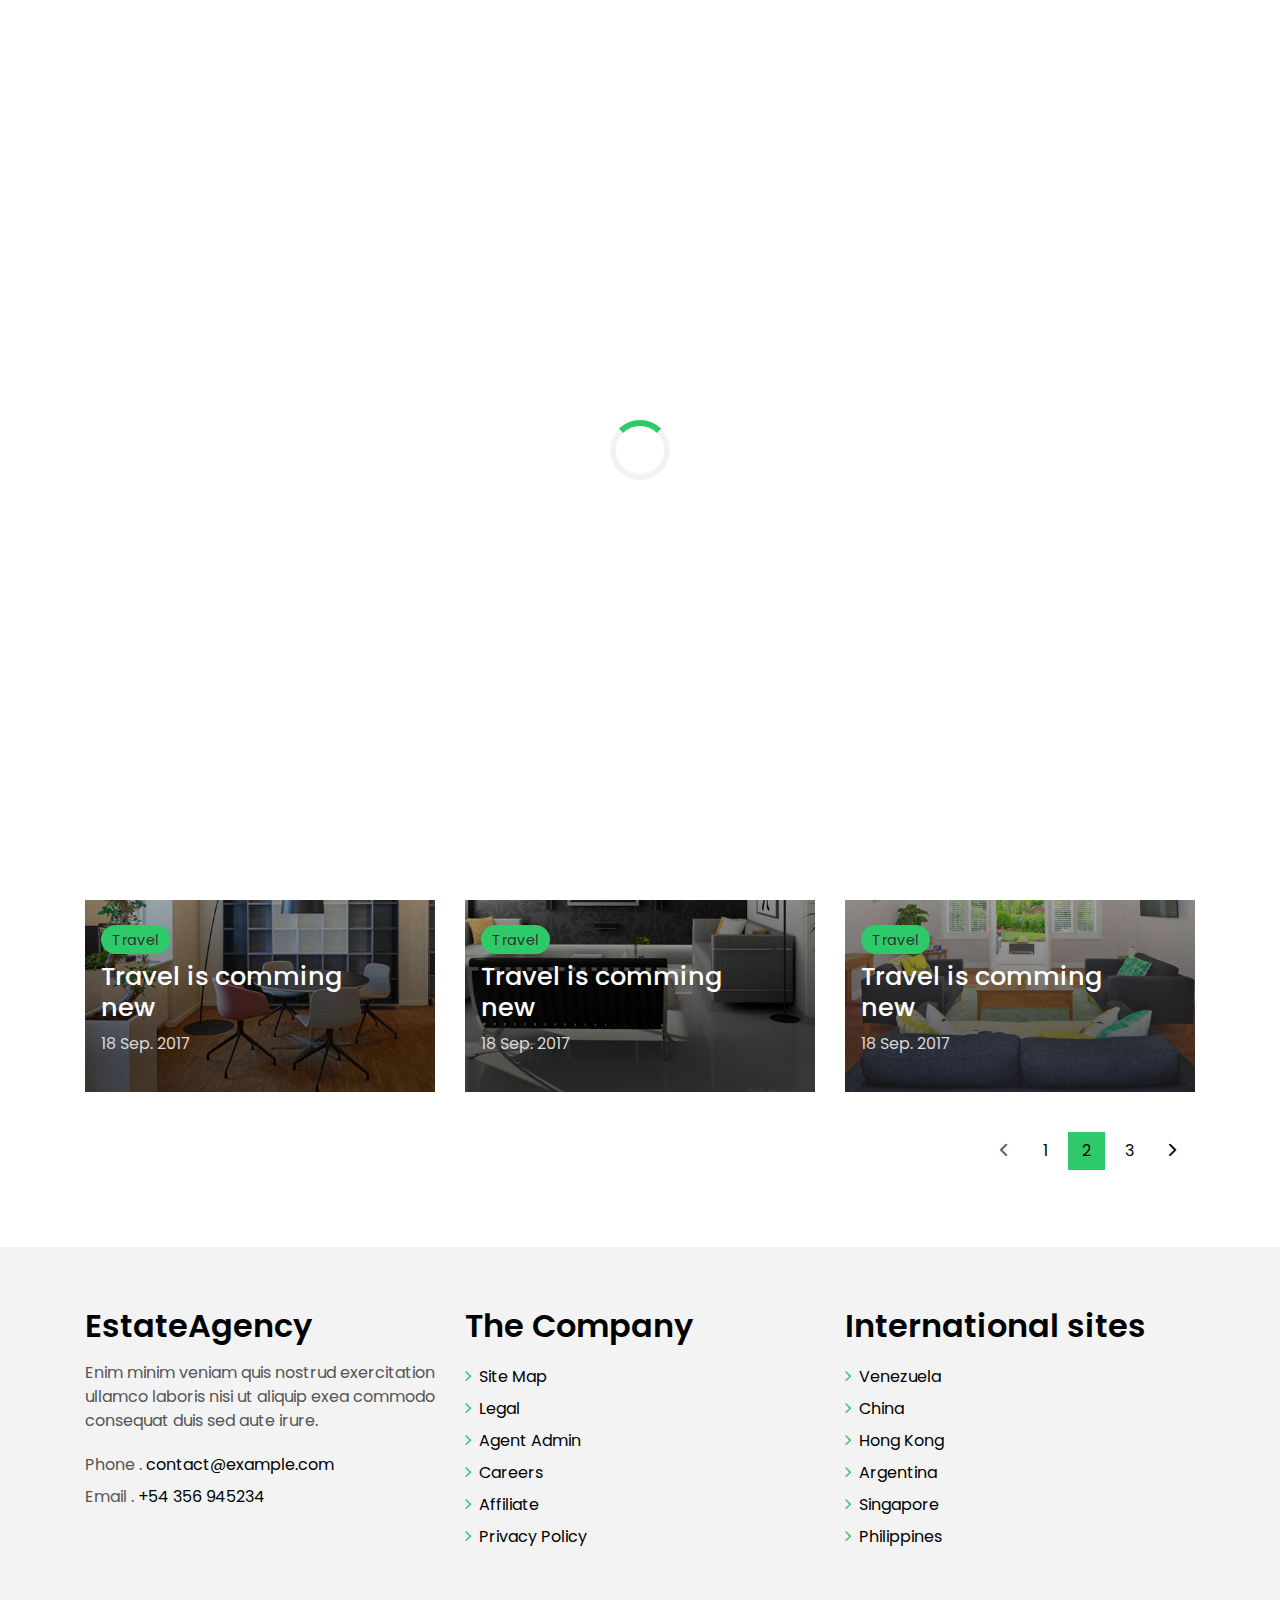
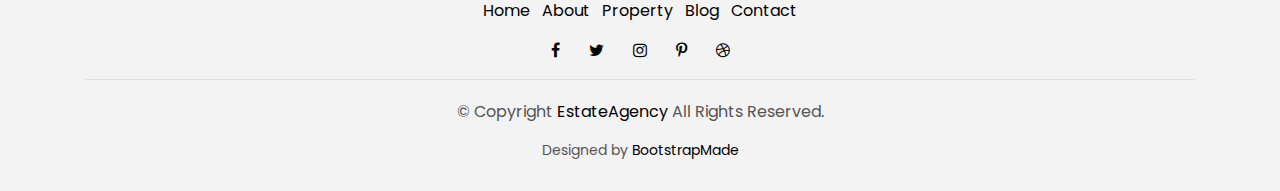
<file: PRM/blog-grid.html>
<!DOCTYPE html>
<html lang="en">
<head>
  <meta charset="utf-8">
  <title>EstateAgency Bootstrap Template</title>
  <meta content="width=device-width, initial-scale=1.0" name="viewport">
  <meta content="" name="keywords">
  <meta content="" name="description">

  <!-- Favicons -->
  <link href="img/favicon.png" rel="icon">
  <link href="img/apple-touch-icon.png" rel="apple-touch-icon">

  <!-- Google Fonts -->
  <link href="https://fonts.googleapis.com/css?family=Poppins:300,400,500,600,700" rel="stylesheet">

  <!-- Bootstrap CSS File -->
  <link href="lib/bootstrap/css/bootstrap.min.css" rel="stylesheet">

  <!-- Libraries CSS Files -->
  <link href="lib/font-awesome/css/font-awesome.min.css" rel="stylesheet">
  <link href="lib/animate/animate.min.css" rel="stylesheet">
  <link href="lib/ionicons/css/ionicons.min.css" rel="stylesheet">
  <link href="lib/owlcarousel/assets/owl.carousel.min.css" rel="stylesheet">

  <!-- Main Stylesheet File -->
  <link href="css/style.css" rel="stylesheet">

  <!-- =======================================================
    Theme Name: EstateAgency
    Theme URL: https://bootstrapmade.com/real-estate-agency-bootstrap-template/
    Author: BootstrapMade.com
    License: https://bootstrapmade.com/license/
  ======================================================= -->
</head>

<body>

  <div class="click-closed"></div>
  <!--/ Form Search Star /-->
  <div class="box-collapse">
    <div class="title-box-d">
      <h3 class="title-d">Search Property</h3>
    </div>
    <span class="close-box-collapse right-boxed ion-ios-close"></span>
    <div class="box-collapse-wrap form">
      <form class="form-a">
        <div class="row">
          <div class="col-md-12 mb-2">
            <div class="form-group">
              <label for="Type">Keyword</label>
              <input type="text" class="form-control form-control-lg form-control-a" placeholder="Keyword">
            </div>
          </div>
          <div class="col-md-6 mb-2">
            <div class="form-group">
              <label for="Type">Type</label>
              <select class="form-control form-control-lg form-control-a" id="Type">
                <option>All Type</option>
                <option>For Rent</option>
                <option>For Sale</option>
                <option>Open House</option>
              </select>
            </div>
          </div>
          <div class="col-md-6 mb-2">
            <div class="form-group">
              <label for="city">City</label>
              <select class="form-control form-control-lg form-control-a" id="city">
                <option>All City</option>
                <option>Alabama</option>
                <option>Arizona</option>
                <option>California</option>
                <option>Colorado</option>
              </select>
            </div>
          </div>
          <div class="col-md-6 mb-2">
            <div class="form-group">
              <label for="bedrooms">Bedrooms</label>
              <select class="form-control form-control-lg form-control-a" id="bedrooms">
                <option>Any</option>
                <option>01</option>
                <option>02</option>
                <option>03</option>
              </select>
            </div>
          </div>
          <div class="col-md-6 mb-2">
            <div class="form-group">
              <label for="garages">Garages</label>
              <select class="form-control form-control-lg form-control-a" id="garages">
                <option>Any</option>
                <option>01</option>
                <option>02</option>
                <option>03</option>
                <option>04</option>
              </select>
            </div>
          </div>
          <div class="col-md-6 mb-2">
            <div class="form-group">
              <label for="bathrooms">Bathrooms</label>
              <select class="form-control form-control-lg form-control-a" id="bathrooms">
                <option>Any</option>
                <option>01</option>
                <option>02</option>
                <option>03</option>
              </select>
            </div>
          </div>
          <div class="col-md-6 mb-2">
            <div class="form-group">
              <label for="price">Min Price</label>
              <select class="form-control form-control-lg form-control-a" id="price">
                <option>Unlimite</option>
                <option>$50,000</option>
                <option>$100,000</option>
                <option>$150,000</option>
                <option>$200,000</option>
              </select>
            </div>
          </div>
          <div class="col-md-12">
            <button type="submit" class="btn btn-b">Search Property</button>
          </div>
        </div>
      </form>
    </div>
  </div>
  <!--/ Form Search End /-->

  <!--/ Nav Star /-->
  <nav class="navbar navbar-default navbar-trans navbar-expand-lg fixed-top">
    <div class="container">
      <button class="navbar-toggler collapsed" type="button" data-toggle="collapse" data-target="#navbarDefault"
        aria-controls="navbarDefault" aria-expanded="false" aria-label="Toggle navigation">
        <span></span>
        <span></span>
        <span></span>
      </button>
      <a class="navbar-brand text-brand" href="index.html">Estate<span class="color-b">Agency</span></a>
      <button type="button" class="btn btn-link nav-search navbar-toggle-box-collapse d-md-none" data-toggle="collapse"
        data-target="#navbarTogglerDemo01" aria-expanded="false">
        <span class="fa fa-search" aria-hidden="true"></span>
      </button>
      <div class="navbar-collapse collapse justify-content-center" id="navbarDefault">
        <ul class="navbar-nav">
          <li class="nav-item">
            <a class="nav-link" href="index.html">Home</a>
          </li>
          <li class="nav-item">
            <a class="nav-link" href="about.html">About</a>
          </li>
          <li class="nav-item">
            <a class="nav-link" href="property-grid.html">Property</a>
          </li>
          <li class="nav-item">
            <a class="nav-link active" href="blog-grid.html">Blog</a>
          </li>
          <li class="nav-item dropdown">
            <a class="nav-link dropdown-toggle" href="#" id="navbarDropdown" role="button" data-toggle="dropdown"
              aria-haspopup="true" aria-expanded="false">
              Pages
            </a>
            <div class="dropdown-menu" aria-labelledby="navbarDropdown">
              <a class="dropdown-item" href="property-single.html">Property Single</a>
              <a class="dropdown-item" href="blog-single.html">Blog Single</a>
              <a class="dropdown-item" href="agents-grid.html">Agents Grid</a>
              <a class="dropdown-item" href="agent-single.html">Agent Single</a>
            </div>
          </li>
          <li class="nav-item">
            <a class="nav-link" href="contact.html">Contact</a>
          </li>
        </ul>
      </div>
      <button type="button" class="btn btn-b-n navbar-toggle-box-collapse d-none d-md-block" data-toggle="collapse"
        data-target="#navbarTogglerDemo01" aria-expanded="false">
        <span class="fa fa-search" aria-hidden="true"></span>
      </button>
    </div>
  </nav>
  <!--/ Nav End /-->

  <!--/ Intro Single star /-->
  <section class="intro-single">
    <div class="container">
      <div class="row">
        <div class="col-md-12 col-lg-8">
          <div class="title-single-box">
            <h1 class="title-single">Our Amazing Posts</h1>
            <span class="color-text-a">Grid News</span>
          </div>
        </div>
        <div class="col-md-12 col-lg-4">
          <nav aria-label="breadcrumb" class="breadcrumb-box d-flex justify-content-lg-end">
            <ol class="breadcrumb">
              <li class="breadcrumb-item">
                <a href="index.html">Home</a>
              </li>
              <li class="breadcrumb-item active" aria-current="page">
                News Grid
              </li>
            </ol>
          </nav>
        </div>
      </div>
    </div>
  </section>
  <!--/ Intro Single End /-->

  <!--/ News Grid Star /-->
  <section class="news-grid grid">
    <div class="container">
      <div class="row">
        <div class="col-md-4">
          <div class="card-box-b card-shadow news-box">
            <div class="img-box-b">
              <img src="img/post-1.jpg" alt="" class="img-b img-fluid">
            </div>
            <div class="card-overlay">
              <div class="card-header-b">
                <div class="card-category-b">
                  <a href="#" class="category-b">Travel</a>
                </div>
                <div class="card-title-b">
                  <h2 class="title-2">
                    <a href="blog-single.html">Travel is comming
                      <br> new</a>
                  </h2>
                </div>
                <div class="card-date">
                  <span class="date-b">18 Sep. 2017</span>
                </div>
              </div>
            </div>
          </div>
        </div>
        <div class="col-md-4">
          <div class="card-box-b card-shadow news-box">
            <div class="img-box-b">
              <img src="img/post-2.jpg" alt="" class="img-b img-fluid">
            </div>
            <div class="card-overlay">
              <div class="card-header-b">
                <div class="card-category-b">
                  <a href="blog-single.html" class="category-b">Travel</a>
                </div>
                <div class="card-title-b">
                  <h2 class="title-2">
                    <a href="blog-single.html">Travel is comming
                      <br> new</a>
                  </h2>
                </div>
                <div class="card-date">
                  <span class="date-b">18 Sep. 2017</span>
                </div>
              </div>
            </div>
          </div>
        </div>
        <div class="col-md-4">
          <div class="card-box-b card-shadow news-box">
            <div class="img-box-b">
              <img src="img/post-3.jpg" alt="" class="img-b img-fluid">
            </div>
            <div class="card-overlay">
              <div class="card-header-b">
                <div class="card-category-b">
                  <a href="#" class="category-b">Travel</a>
                </div>
                <div class="card-title-b">
                  <h2 class="title-2">
                    <a href="blog-single.html">Travel is comming
                      <br> new</a>
                  </h2>
                </div>
                <div class="card-date">
                  <span class="date-b">18 Sep. 2017</span>
                </div>
              </div>
            </div>
          </div>
        </div>
        <div class="col-md-4">
          <div class="card-box-b card-shadow news-box">
            <div class="img-box-b">
              <img src="img/post-4.jpg" alt="" class="img-b img-fluid">
            </div>
            <div class="card-overlay">
              <div class="card-header-b">
                <div class="card-category-b">
                  <a href="#" class="category-b">Travel</a>
                </div>
                <div class="card-title-b">
                  <h2 class="title-2">
                    <a href="blog-single.html">Travel is comming
                      <br> new</a>
                  </h2>
                </div>
                <div class="card-date">
                  <span class="date-b">18 Sep. 2017</span>
                </div>
              </div>
            </div>
          </div>
        </div>
        <div class="col-md-4">
          <div class="card-box-b card-shadow news-box">
            <div class="img-box-b">
              <img src="img/post-5.jpg" alt="" class="img-b img-fluid">
            </div>
            <div class="card-overlay">
              <div class="card-header-b">
                <div class="card-category-b">
                  <a href="#" class="category-b">Travel</a>
                </div>
                <div class="card-title-b">
                  <h2 class="title-2">
                    <a href="blog-single.html">Travel is comming
                      <br> new</a>
                  </h2>
                </div>
                <div class="card-date">
                  <span class="date-b">18 Sep. 2017</span>
                </div>
              </div>
            </div>
          </div>
        </div>
        <div class="col-md-4">
          <div class="card-box-b card-shadow news-box">
            <div class="img-box-b">
              <img src="img/post-6.jpg" alt="" class="img-b img-fluid">
            </div>
            <div class="card-overlay">
              <div class="card-header-b">
                <div class="card-category-b">
                  <a href="#" class="category-b">Travel</a>
                </div>
                <div class="card-title-b">
                  <h2 class="title-2">
                    <a href="blog-single.html">Travel is comming
                      <br> new</a>
                  </h2>
                </div>
                <div class="card-date">
                  <span class="date-b">18 Sep. 2017</span>
                </div>
              </div>
            </div>
          </div>
        </div>
      </div>
      <div class="row">
        <div class="col-sm-12">
          <nav class="pagination-a">
            <ul class="pagination justify-content-end">
              <li class="page-item disabled">
                <a class="page-link" href="#" tabindex="-1">
                  <span class="ion-ios-arrow-back"></span>
                </a>
              </li>
              <li class="page-item">
                <a class="page-link" href="#">1</a>
              </li>
              <li class="page-item active">
                <a class="page-link" href="#">2</a>
              </li>
              <li class="page-item">
                <a class="page-link" href="#">3</a>
              </li>
              <li class="page-item next">
                <a class="page-link" href="#">
                  <span class="ion-ios-arrow-forward"></span>
                </a>
              </li>
            </ul>
          </nav>
        </div>
      </div>
    </div>
  </section>
  <!--/ News Grid End /-->

  <!--/ footer Star /-->
  <section class="section-footer">
    <div class="container">
      <div class="row">
        <div class="col-sm-12 col-md-4">
          <div class="widget-a">
            <div class="w-header-a">
              <h3 class="w-title-a text-brand">EstateAgency</h3>
            </div>
            <div class="w-body-a">
              <p class="w-text-a color-text-a">
                Enim minim veniam quis nostrud exercitation ullamco laboris nisi ut aliquip exea commodo consequat duis
                sed aute irure.
              </p>
            </div>
            <div class="w-footer-a">
              <ul class="list-unstyled">
                <li class="color-a">
                  <span class="color-text-a">Phone .</span> contact@example.com</li>
                <li class="color-a">
                  <span class="color-text-a">Email .</span> +54 356 945234</li>
              </ul>
            </div>
          </div>
        </div>
        <div class="col-sm-12 col-md-4 section-md-t3">
          <div class="widget-a">
            <div class="w-header-a">
              <h3 class="w-title-a text-brand">The Company</h3>
            </div>
            <div class="w-body-a">
              <div class="w-body-a">
                <ul class="list-unstyled">
                  <li class="item-list-a">
                    <i class="fa fa-angle-right"></i> <a href="#">Site Map</a>
                  </li>
                  <li class="item-list-a">
                    <i class="fa fa-angle-right"></i> <a href="#">Legal</a>
                  </li>
                  <li class="item-list-a">
                    <i class="fa fa-angle-right"></i> <a href="#">Agent Admin</a>
                  </li>
                  <li class="item-list-a">
                    <i class="fa fa-angle-right"></i> <a href="#">Careers</a>
                  </li>
                  <li class="item-list-a">
                    <i class="fa fa-angle-right"></i> <a href="#">Affiliate</a>
                  </li>
                  <li class="item-list-a">
                    <i class="fa fa-angle-right"></i> <a href="#">Privacy Policy</a>
                  </li>
                </ul>
              </div>
            </div>
          </div>
        </div>
        <div class="col-sm-12 col-md-4 section-md-t3">
          <div class="widget-a">
            <div class="w-header-a">
              <h3 class="w-title-a text-brand">International sites</h3>
            </div>
            <div class="w-body-a">
              <ul class="list-unstyled">
                <li class="item-list-a">
                  <i class="fa fa-angle-right"></i> <a href="#">Venezuela</a>
                </li>
                <li class="item-list-a">
                  <i class="fa fa-angle-right"></i> <a href="#">China</a>
                </li>
                <li class="item-list-a">
                  <i class="fa fa-angle-right"></i> <a href="#">Hong Kong</a>
                </li>
                <li class="item-list-a">
                  <i class="fa fa-angle-right"></i> <a href="#">Argentina</a>
                </li>
                <li class="item-list-a">
                  <i class="fa fa-angle-right"></i> <a href="#">Singapore</a>
                </li>
                <li class="item-list-a">
                  <i class="fa fa-angle-right"></i> <a href="#">Philippines</a>
                </li>
              </ul>
            </div>
          </div>
        </div>
      </div>
    </div>
  </section>
  <footer>
    <div class="container">
      <div class="row">
        <div class="col-md-12">
          <nav class="nav-footer">
            <ul class="list-inline">
              <li class="list-inline-item">
                <a href="#">Home</a>
              </li>
              <li class="list-inline-item">
                <a href="#">About</a>
              </li>
              <li class="list-inline-item">
                <a href="#">Property</a>
              </li>
              <li class="list-inline-item">
                <a href="#">Blog</a>
              </li>
              <li class="list-inline-item">
                <a href="#">Contact</a>
              </li>
            </ul>
          </nav>
          <div class="socials-a">
            <ul class="list-inline">
              <li class="list-inline-item">
                <a href="#">
                  <i class="fa fa-facebook" aria-hidden="true"></i>
                </a>
              </li>
              <li class="list-inline-item">
                <a href="#">
                  <i class="fa fa-twitter" aria-hidden="true"></i>
                </a>
              </li>
              <li class="list-inline-item">
                <a href="#">
                  <i class="fa fa-instagram" aria-hidden="true"></i>
                </a>
              </li>
              <li class="list-inline-item">
                <a href="#">
                  <i class="fa fa-pinterest-p" aria-hidden="true"></i>
                </a>
              </li>
              <li class="list-inline-item">
                <a href="#">
                  <i class="fa fa-dribbble" aria-hidden="true"></i>
                </a>
              </li>
            </ul>
          </div>
          <div class="copyright-footer">
            <p class="copyright color-text-a">
              &copy; Copyright
              <span class="color-a">EstateAgency</span> All Rights Reserved.
            </p>
          </div>
          <div class="credits">
            <!--
              All the links in the footer should remain intact.
              You can delete the links only if you purchased the pro version.
              Licensing information: https://bootstrapmade.com/license/
              Purchase the pro version with working PHP/AJAX contact form: https://bootstrapmade.com/buy/?theme=EstateAgency
            -->
            Designed by <a href="https://bootstrapmade.com/">BootstrapMade</a>
          </div>
        </div>
      </div>
    </div>
  </footer>
  <!--/ Footer End /-->

  <a href="#" class="back-to-top"><i class="fa fa-chevron-up"></i></a>
  <div id="preloader"></div>

  <!-- JavaScript Libraries -->
  <script src="lib/jquery/jquery.min.js"></script>
  <script src="lib/jquery/jquery-migrate.min.js"></script>
  <script src="lib/popper/popper.min.js"></script>
  <script src="lib/bootstrap/js/bootstrap.min.js"></script>
  <script src="lib/easing/easing.min.js"></script>
  <script src="lib/owlcarousel/owl.carousel.min.js"></script>
  <script src="lib/scrollreveal/scrollreveal.min.js"></script>
  <!-- Contact Form JavaScript File -->
  <script src="contactform/contactform.js"></script>

  <!-- Template Main Javascript File -->
  <script src="js/main.js"></script>

</body>
</html>
</file>
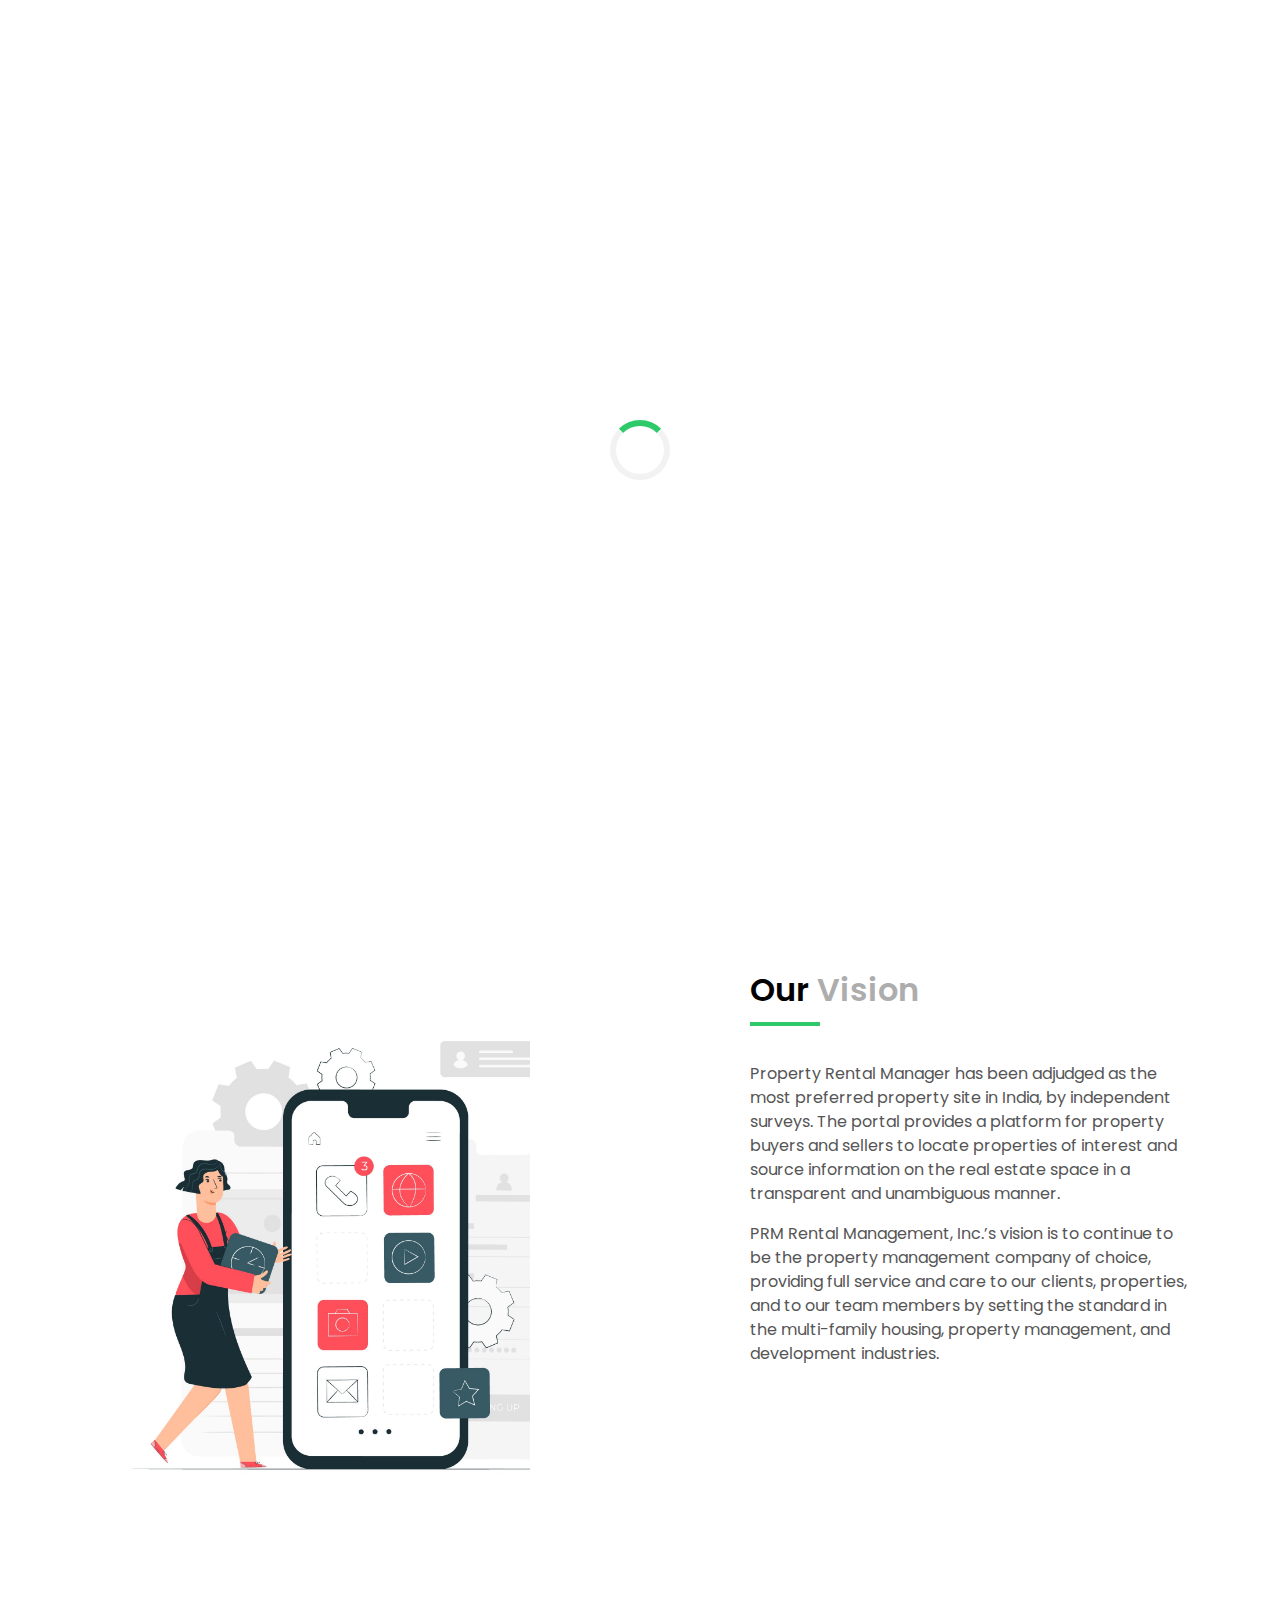
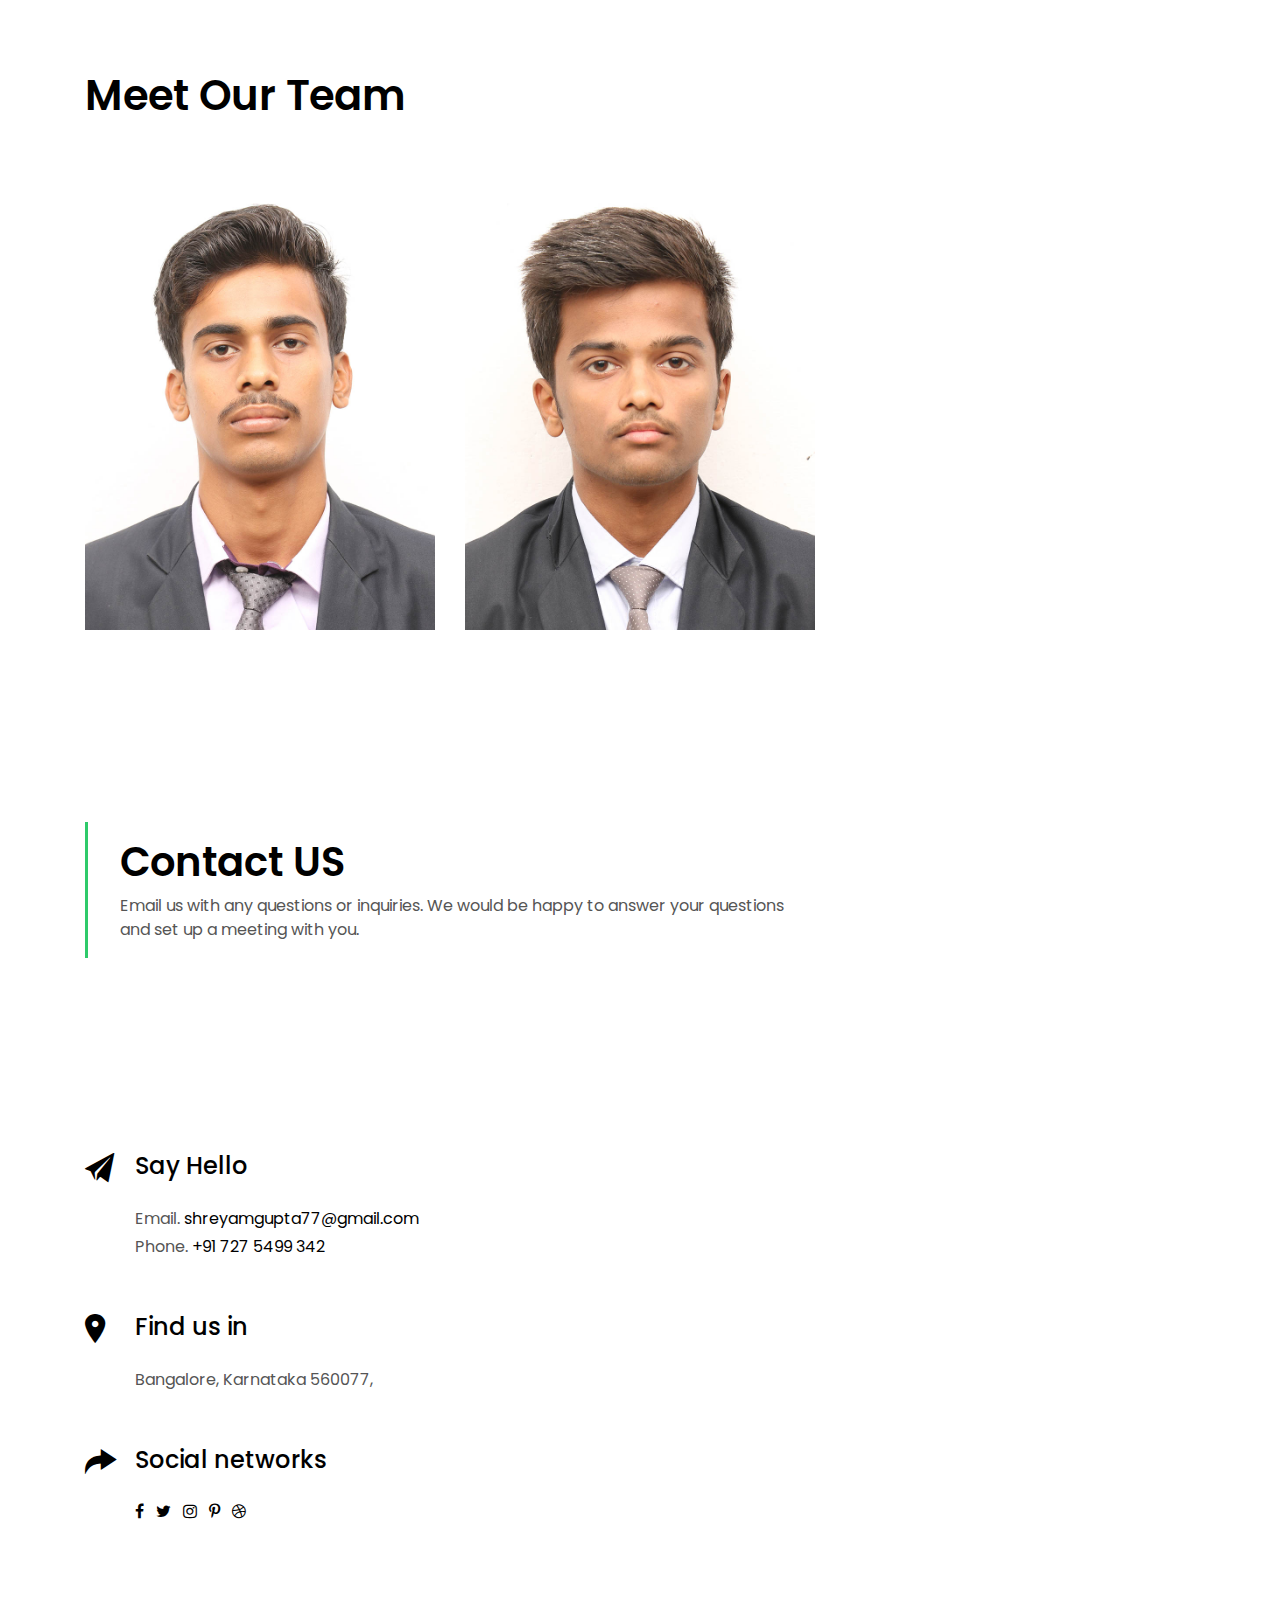
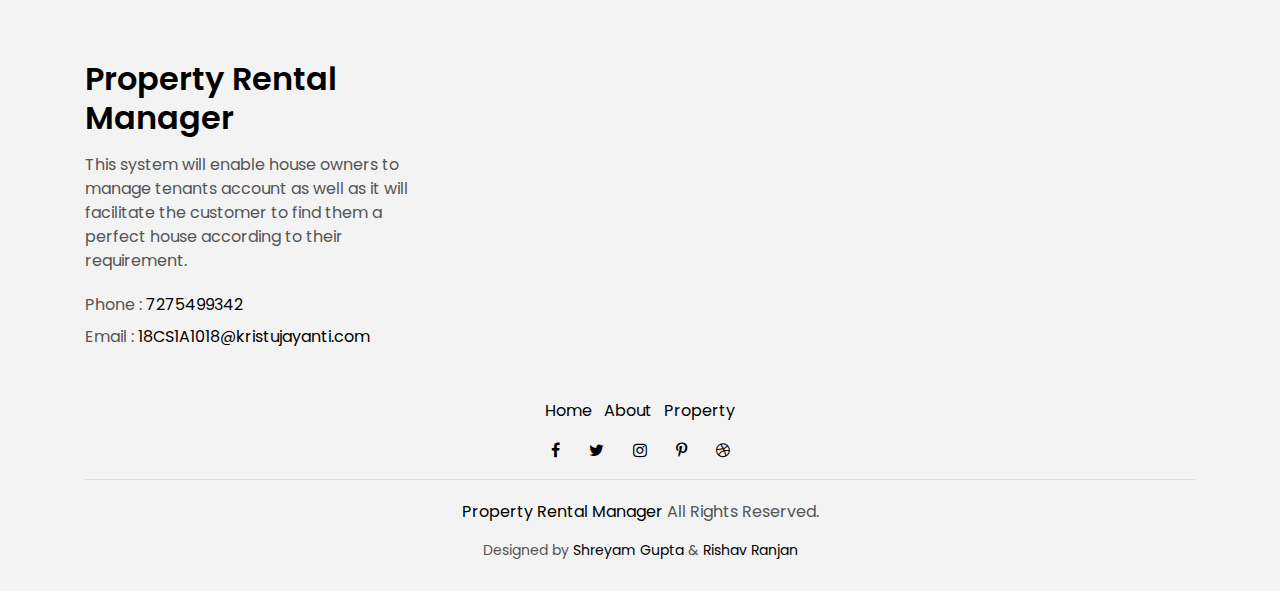
<file: PRM/contact.html>
<!DOCTYPE html>
<html lang="en">
<head>
  <meta charset="utf-8">
  <title>PRM</title>
  <meta content="width=device-width, initial-scale=1.0" name="viewport">
  <meta content="" name="keywords">
  <meta content="" name="description">

  <!-- Favicons -->
  <link href="img/apple-touch-icon.png" rel="icon">
  <link href="img/apple-touch-icon.png" rel="apple-touch-icon">

  <!-- Google Fonts -->
  <link href="https://fonts.googleapis.com/css?family=Poppins:300,400,500,600,700" rel="stylesheet">

  <!-- Bootstrap CSS File -->
  <link href="lib/bootstrap/css/bootstrap.min.css" rel="stylesheet">

  <!-- Libraries CSS Files -->
  <link href="lib/font-awesome/css/font-awesome.min.css" rel="stylesheet">
  <link href="lib/animate/animate.min.css" rel="stylesheet">
  <link href="lib/ionicons/css/ionicons.min.css" rel="stylesheet">
  <link href="lib/owlcarousel/assets/owl.carousel.min.css" rel="stylesheet">

  <!-- Main Stylesheet File -->
  <link href="css/style.css" rel="stylesheet">

  <!-- =======================================================
    Theme Name: EstateAgency
    Theme URL: https://bootstrapmade.com/real-estate-agency-bootstrap-template/
    Author: BootstrapMade.com
    License: https://bootstrapmade.com/license/
  ======================================================= -->
</head>

<body>

  <div class="click-closed"></div>
  <!--/ Form Search Star /-->
  <div class="box-collapse">
    <div class="title-box-d">
      <h3 class="title-d">Search Property</h3>
    </div>
    <span class="close-box-collapse right-boxed ion-ios-close"></span>
    <div class="box-collapse-wrap form">
      <form class="form-a">
        <div class="row">
          <div class="col-md-12 mb-2">
            <div class="form-group">
              <label for="Type">Keyword</label>
              <input type="text" class="form-control form-control-lg form-control-a" placeholder="Keyword">
            </div>
          </div>
          <div class="col-md-6 mb-2">
            <div class="form-group">
              <label for="Type">Type</label>
              <select class="form-control form-control-lg form-control-a" id="Type">
                <option>All Type</option>
                <option>For Rent</option>
                <option>For Sale</option>
                <option>Open House</option>
              </select>
            </div>
          </div>
          <div class="col-md-6 mb-2">
            <div class="form-group">
              <label for="city">City</label>
              <select class="form-control form-control-lg form-control-a" id="city">
                <option>All City</option>
                <option>Alabama</option>
                <option>Arizona</option>
                <option>California</option>
                <option>Colorado</option>
              </select>
            </div>
          </div>
          <div class="col-md-6 mb-2">
            <div class="form-group">
              <label for="bedrooms">Bedrooms</label>
              <select class="form-control form-control-lg form-control-a" id="bedrooms">
                <option>Any</option>
                <option>01</option>
                <option>02</option>
                <option>03</option>
              </select>
            </div>
          </div>
          <div class="col-md-6 mb-2">
            <div class="form-group">
              <label for="garages">Garages</label>
              <select class="form-control form-control-lg form-control-a" id="garages">
                <option>Any</option>
                <option>01</option>
                <option>02</option>
                <option>03</option>
                <option>04</option>
              </select>
            </div>
          </div>
          <div class="col-md-6 mb-2">
            <div class="form-group">
              <label for="bathrooms">Bathrooms</label>
              <select class="form-control form-control-lg form-control-a" id="bathrooms">
                <option>Any</option>
                <option>01</option>
                <option>02</option>
                <option>03</option>
              </select>
            </div>
          </div>
          <div class="col-md-6 mb-2">
            <div class="form-group">
              <label for="price">Min Price</label>
              <select class="form-control form-control-lg form-control-a" id="price">
                <option>Unlimite</option>
                <option>₹50,000</option>
                <option>₹100,000</option>
                <option>₹150,000</option>
                <option>₹200,000</option>
              </select>
            </div>
          </div>
          <div class="col-md-12">
            <button type="submit" class="btn btn-b">Search Property</button>
          </div>
        </div>
      </form>
    </div>
  </div>
  <!--/ Form Search End /-->
<!--/ Nav Start /-->
<nav class="navbar navbar-default navbar-trans navbar-expand-lg fixed-top">
  <div class="container">
    <button class="navbar-toggler collapsed" type="button" data-toggle="collapse" data-target="#navbarDefault"
      aria-controls="navbarDefault" aria-expanded="false" aria-label="Toggle navigation">
      <span></span>
      <span></span>
      <span></span>
    </button>
    <a class="navbar-brand text-brand" href="index.php">Property Rental <span class="color-b">Manager</span></a>
    <button type="button" class="btn btn-link nav-search navbar-toggle-box-collapse d-md-none" data-toggle="collapse"
      data-target="#navbarTogglerDemo01" aria-expanded="false">
      <span class="fa fa-search" aria-hidden="true"></span>
    </button>
    <div class="navbar-collapse collapse justify-content-center" id="navbarDefault">
      <ul class="navbar-nav">
        <li class="nav-item">
          <a class="nav-link" href="index.php">Home</a>
        </li>
        <li class="nav-item">
          <a class="nav-link" href="property-grid.php">Property</a>
        </li>
        <li class="nav-item">
          <a class="nav-link" href="register.php">Register</a>
        </li>
        <li class="nav-item">
          <a class="nav-link active" href="contact.html">About</a>
        </li>
      </ul>
    </div>
    
    <button type="button" class="btn btn-b-n navbar-toggle-box-collapse d-none d-md-block" data-toggle="collapse"
      data-target="#navbarTogglerDemo01" aria-expanded="false">
      <span class="fa fa-search" aria-hidden="true"></span>
    </button>
   
    <button type="button" class="btn btn-b-n navbar-toggle-box1-collapse d-none d-md-block" data-toggle="collapse" 
      data-target="#navbarTogglerDemo01" aria-expanded="false">
      <a href="login.php">LOGIN</a>
      <span class="fa" aria-hidden="true"></span>
    </button>

  </div>
</nav>
<!--/ Nav End /-->



  <!--/ Intro Single star /-->
  <section class="intro-single">
    <div class="container">
      <div class="row">
        <div class="col-md-12 col-lg-8">
          <div class="title-single-box">
            <h1 class="title-single">We Do Rent Houses For Tenants</h1>
          </div>
        </div>
        <div class="col-md-12 col-lg-4">
          <nav aria-label="breadcrumb" class="breadcrumb-box d-flex justify-content-lg-end">
            <ol class="breadcrumb">
              <li class="breadcrumb-item">
                <a href="#">Home</a>
              </li>
              <li class="breadcrumb-item active" aria-current="page">
                About
              </li>
            </ol>
          </nav>
        </div>
      </div>
    </div>
  </section>
  <!--/ Intro Single End /-->

  <!--/ About Star /-->
  <section class="section-about">
    <div class="container">
      <div class="row">
        <div class="col-sm-12">
          <div class="about-img-box">
            <img src="img/slide-about-1.jpg" alt="" class="img-fluid">
          </div>
          <div class="sinse-box">
            <h3 class="sinse-title">Property Rental Manager
              
              <br> 2021</h3>
            <p>Housing & Rentals</p>
          </div>
        </div>
        <div class="col-md-12 section-t8">
          <div class="row">
            <div class="col-md-6 col-lg-5">
              <img src="img/visionnew.jpg" alt="" class="img-fluid">
            </div>
            <div class="col-lg-2  d-none d-lg-block">
              <div class="title-vertical d-flex justify-content-start">
                <span></span>
              </div>
            </div>
            <div class="col-md-6 col-lg-5 section-md-t3">
              <div class="title-box-d">
                <h3 class="title-d">Our
                  <span class="color-d">Vision</span> 
                  <br> </h3>
              </div>
              <p class="color-text-a">
                Property Rental Manager has been adjudged as the most preferred property site in India, by independent surveys. The portal provides a platform for property buyers and sellers to locate properties of interest and source information on the real estate space in a transparent and unambiguous manner.
               
              </p>
              <p class="color-text-a">
                PRM Rental Management, Inc.’s vision is to continue to be the property management company of choice, providing full service and care to our clients, properties, and to our team members by setting the standard in the multi-family housing, property management, and development industries.
              </p>
            </div>
          </div>
        </div>
      </div>
    </div>
  </section>
  <!--/ About End /-->

  <!--/ Team Star /-->
  <section class="section-agents section-t8">
    <div class="container">
      <div class="row">
        <div class="col-md-12">
          <div class="title-wrap d-flex justify-content-between">
            <div class="title-box">
              <h2 class="title-a">Meet Our Team</h2>
            </div>
          </div>
        </div>
      </div>
      <div class="row">

        <div class="col-md-4">
          <div class="card-box-d">
            <div class="card-img-d">
              <img src="img/rishav.jpg" alt="" class="img-d img-fluid">
            </div>
            <div class="card-overlay card-overlay-hover">
              <div class="card-header-d">
                <div class="card-title-d align-self-center">
                  <h3 class="title-d">
                    <a href="agent-single.html" class="link-two">Rishav Ranjan
                      <br> </a>
                  </h3>
                </div>
              </div>
              <div class="card-body-d">
                <p class="content-d color-text-a">
                  He is our product designing head who looks over the perfect design of the website.
                </p>
                <div class="info-agents color-a">
                  <p>
                    <strong>Phone: </strong> +91 78 9242 9969</p>
                  <p>
                    <strong>Email: </strong> 18CS1A1017@kristujayanti.com</p>
                </div>
              </div>
              <div class="card-footer-d">
                <div class="socials-footer d-flex justify-content-center">
                  <ul class="list-inline">
                    <li class="list-inline-item">
                      <a href="#" class="link-one">
                        <i class="fa fa-facebook" aria-hidden="true"></i>
                      </a>
                    </li>
                    <li class="list-inline-item">
                      <a href="#" class="link-one">
                        <i class="fa fa-twitter" aria-hidden="true"></i>
                      </a>
                    </li>
                    <li class="list-inline-item">
                      <a href="#" class="link-one">
                        <i class="fa fa-instagram" aria-hidden="true"></i>
                      </a>
                    </li>
                    <li class="list-inline-item">
                      <a href="#" class="link-one">
                        <i class="fa fa-pinterest-p" aria-hidden="true"></i>
                      </a>
                    </li>
                    <li class="list-inline-item">
                      <a href="#" class="link-one">
                        <i class="fa fa-dribbble" aria-hidden="true"></i>
                      </a>
                    </li>
                  </ul>
                </div>
              </div>
            </div>
          </div>
        </div>

        

        <div class="col-md-4">
          <div class="card-box-d">
            <div class="card-img-d">
              <img src="img/shreyam.jpeg" alt="" class="img-d img-fluid">
            </div>
            <div class="card-overlay card-overlay-hover">
              <div class="card-header-d">
                <div class="card-title-d align-self-center">
                  <h3 class="title-d">
                    <a href="agent-single.html" class="link-two">Shreyam Gupta
                      <br> </a>
                  </h3>
                </div>
              </div>
              <div class="card-body-d">
                <p class="content-d color-text-a">
                  He is our backend expert who manages all the databases connections in and out.
                </p>
                <div class="info-agents color-a">
                  <p>
                    <strong>Phone: </strong> +91 727 5499 342</p>
                  <p>
                    <strong>Email: </strong> 18CS1A1018@kristujayanti.com</p>
                </div>
              </div>
              <div class="card-footer-d">
                <div class="socials-footer d-flex justify-content-center">
                  <ul class="list-inline">
                    <li class="list-inline-item">
                      <a href="#" class="link-one">
                        <i class="fa fa-facebook" aria-hidden="true"></i>
                      </a>
                    </li>
                    <li class="list-inline-item">
                      <a href="#" class="link-one">
                        <i class="fa fa-twitter" aria-hidden="true"></i>
                      </a>
                    </li>
                    <li class="list-inline-item">
                      <a href="#" class="link-one">
                        <i class="fa fa-instagram" aria-hidden="true"></i>
                      </a>
                    </li>
                    <li class="list-inline-item">
                      <a href="#" class="link-one">
                        <i class="fa fa-pinterest-p" aria-hidden="true"></i>
                      </a>
                    </li>
                    <li class="list-inline-item">
                      <a href="#" class="link-one">
                        <i class="fa fa-dribbble" aria-hidden="true"></i>
                      </a>
                    </li>
                  </ul>
                </div>
              </div>
            </div>
          </div>
        </div>
      </div>
    </div>
  </section>
  <!--/ Team End /-->



  <!--/ Intro Single star /-->
  <section class="intro-single">
    <div class="container">
      <div class="row">
        <div class="col-md-12 col-lg-8">
          <div class="title-single-box">
            <h1 class="title-single">Contact US</h1>
            <span class="color-text-a">Email us with any questions or inquiries. We would be happy to answer your questions and set up a meeting with you.</span>
          </div>
        </div>
      </div>
    </div>
  </section>
  <!--/ Intro Single End /-->

  <!--/ Contact Star /-->
  <section class="contact">
    <div class="container">
      <div class="row">
        <div class="col-sm-12 section-t8">
          <div class="row">
            <div class="col-md-5 section-md-t3">
              <div class="icon-box section-b2">
                <div class="icon-box-icon">
                  <span class="ion-ios-paper-plane"></span>
                </div>
                <div class="icon-box-content table-cell">
                  <div class="icon-box-title">
                    <h4 class="icon-title">Say Hello</h4>
                  </div>
                  <div class="icon-box-content">
                    <p class="mb-1">Email.
                      <span class="color-a">shreyamgupta77@gmail.com</span>
                    </p>
                    <p class="mb-1">Phone.
                      <span class="color-a">+91 727 5499 342</span>
                    </p>
                  </div>
                </div>
              </div>
              <div class="icon-box section-b2">
                <div class="icon-box-icon">
                  <span class="ion-ios-pin"></span>
                </div>
                <div class="icon-box-content table-cell">
                  <div class="icon-box-title">
                    <h4 class="icon-title">Find us in</h4>
                  </div>
                  <div class="icon-box-content">
                    <p class="mb-1">
                      Bangalore, Karnataka 560077,
                      <br>
                    </p>
                  </div>
                </div>
              </div>
              <div class="icon-box">
                <div class="icon-box-icon">
                  <span class="ion-ios-redo"></span>
                </div>
                <div class="icon-box-content table-cell">
                  <div class="icon-box-title">
                    <h4 class="icon-title">Social networks</h4>
                  </div>
                  <div class="icon-box-content">
                    <div class="socials-footer">
                      <ul class="list-inline">
                        <li class="list-inline-item">
                          <a href="#" class="link-one">
                            <i class="fa fa-facebook" aria-hidden="true"></i>
                          </a>
                        </li>
                        <li class="list-inline-item">
                          <a href="#" class="link-one">
                            <i class="fa fa-twitter" aria-hidden="true"></i>
                          </a>
                        </li>
                        <li class="list-inline-item">
                          <a href="#" class="link-one">
                            <i class="fa fa-instagram" aria-hidden="true"></i>
                          </a>
                        </li>
                        <li class="list-inline-item">
                          <a href="#" class="link-one">
                            <i class="fa fa-pinterest-p" aria-hidden="true"></i>
                          </a>
                        </li>
                        <li class="list-inline-item">
                          <a href="#" class="link-one">
                            <i class="fa fa-dribbble" aria-hidden="true"></i>
                          </a>
                        </li>
                      </ul>
                    </div>
                  </div>
                </div>
              </div>
            </div>
          </div>
        </div>
      </div>
    </div>
  </section>
  <!--/ Contact End /-->

 <!--/ footer Star /-->
 <section class="section-footer">
  <div class="container">
    <div class="row">
      <div class="col-sm-12 col-md-4">
        <div class="widget-a">
          <div class="w-header-a">
            <h3 class="w-title-a text-brand">Property Rental Manager</h3>
          </div>
          <div class="w-body-a">
            <p class="w-text-a color-text-a">
              This system will enable house owners to manage tenants account as well as it will facilitate the customer to find them a perfect house according to their requirement.
            </p>
          </div>
          <div class="w-footer-a">
            <ul class="list-unstyled">
              <li class="color-a">
                <span class="color-text-a">Phone :</span> 7275499342</li>
              <li class="color-a">
                <span class="color-text-a">Email :</span> 18CS1A1018@kristujayanti.com</li>
            </ul>
          </div>
        </div>
      </div>

    </div>
  </div>
</section>
<footer>
  <div class="container">
    <div class="row">
      <div class="col-md-12">
        <nav class="nav-footer">
          <ul class="list-inline">
            <li class="list-inline-item">
              <a href="#">Home</a>
            </li>
            <li class="list-inline-item">
              <a href="#">About</a>
            </li>
            <li class="list-inline-item">
              <a href="#">Property</a>
            </li>
          </ul>
        </nav>
        <div class="socials-a">
          <ul class="list-inline">
            <li class="list-inline-item">
              <a href="#">
                <i class="fa fa-facebook" aria-hidden="true"></i>
              </a>
            </li>
            <li class="list-inline-item">
              <a href="#">
                <i class="fa fa-twitter" aria-hidden="true"></i>
              </a>
            </li>
            <li class="list-inline-item">
              <a href="#">
                <i class="fa fa-instagram" aria-hidden="true"></i>
              </a>
            </li>
            <li class="list-inline-item">
              <a href="#">
                <i class="fa fa-pinterest-p" aria-hidden="true"></i>
              </a>
            </li>
            <li class="list-inline-item">
              <a href="#">
                <i class="fa fa-dribbble" aria-hidden="true"></i>
              </a>
            </li>
          </ul>
        </div>
        <div class="copyright-footer">
          <p class="copyright color-text-a">
            <span class="color-a">Property Rental Manager</span> All Rights Reserved.
          </p>
        </div>
        <div class="credits">
          <!--
            All the links in the footer should remain intact.
            You can delete the links only if you purchased the pro version.
            Licensing information: https://bootstrapmade.com/license/
            Purchase the pro version with working PHP/AJAX contact form: https://bootstrapmade.com/buy/?theme=EstateAgency
          -->
          Designed by <a href="https://bootstrapmade.com/">Shreyam Gupta </a> & <a href="https://bootstrapmade.com/">Rishav Ranjan</a>
        </div>
      </div>
    </div>
  </div>
</footer>
<!--/ Footer End /-->

  <a href="#" class="back-to-top"><i class="fa fa-chevron-up"></i></a>
  <div id="preloader"></div>

  <!-- JavaScript Libraries -->
  <script src="lib/jquery/jquery.min.js"></script>
  <script src="lib/jquery/jquery-migrate.min.js"></script>
  <script src="lib/popper/popper.min.js"></script>
  <script src="lib/bootstrap/js/bootstrap.min.js"></script>
  <script src="lib/easing/easing.min.js"></script>
  <script src="lib/owlcarousel/owl.carousel.min.js"></script>
  <script src="lib/scrollreveal/scrollreveal.min.js"></script>
  <!-- Contact Form JavaScript File -->
  <script src="contactform/contactform.js"></script>

  <!-- Template Main Javascript File -->
  <script src="js/main.js"></script>

</body>
</html>
</file>
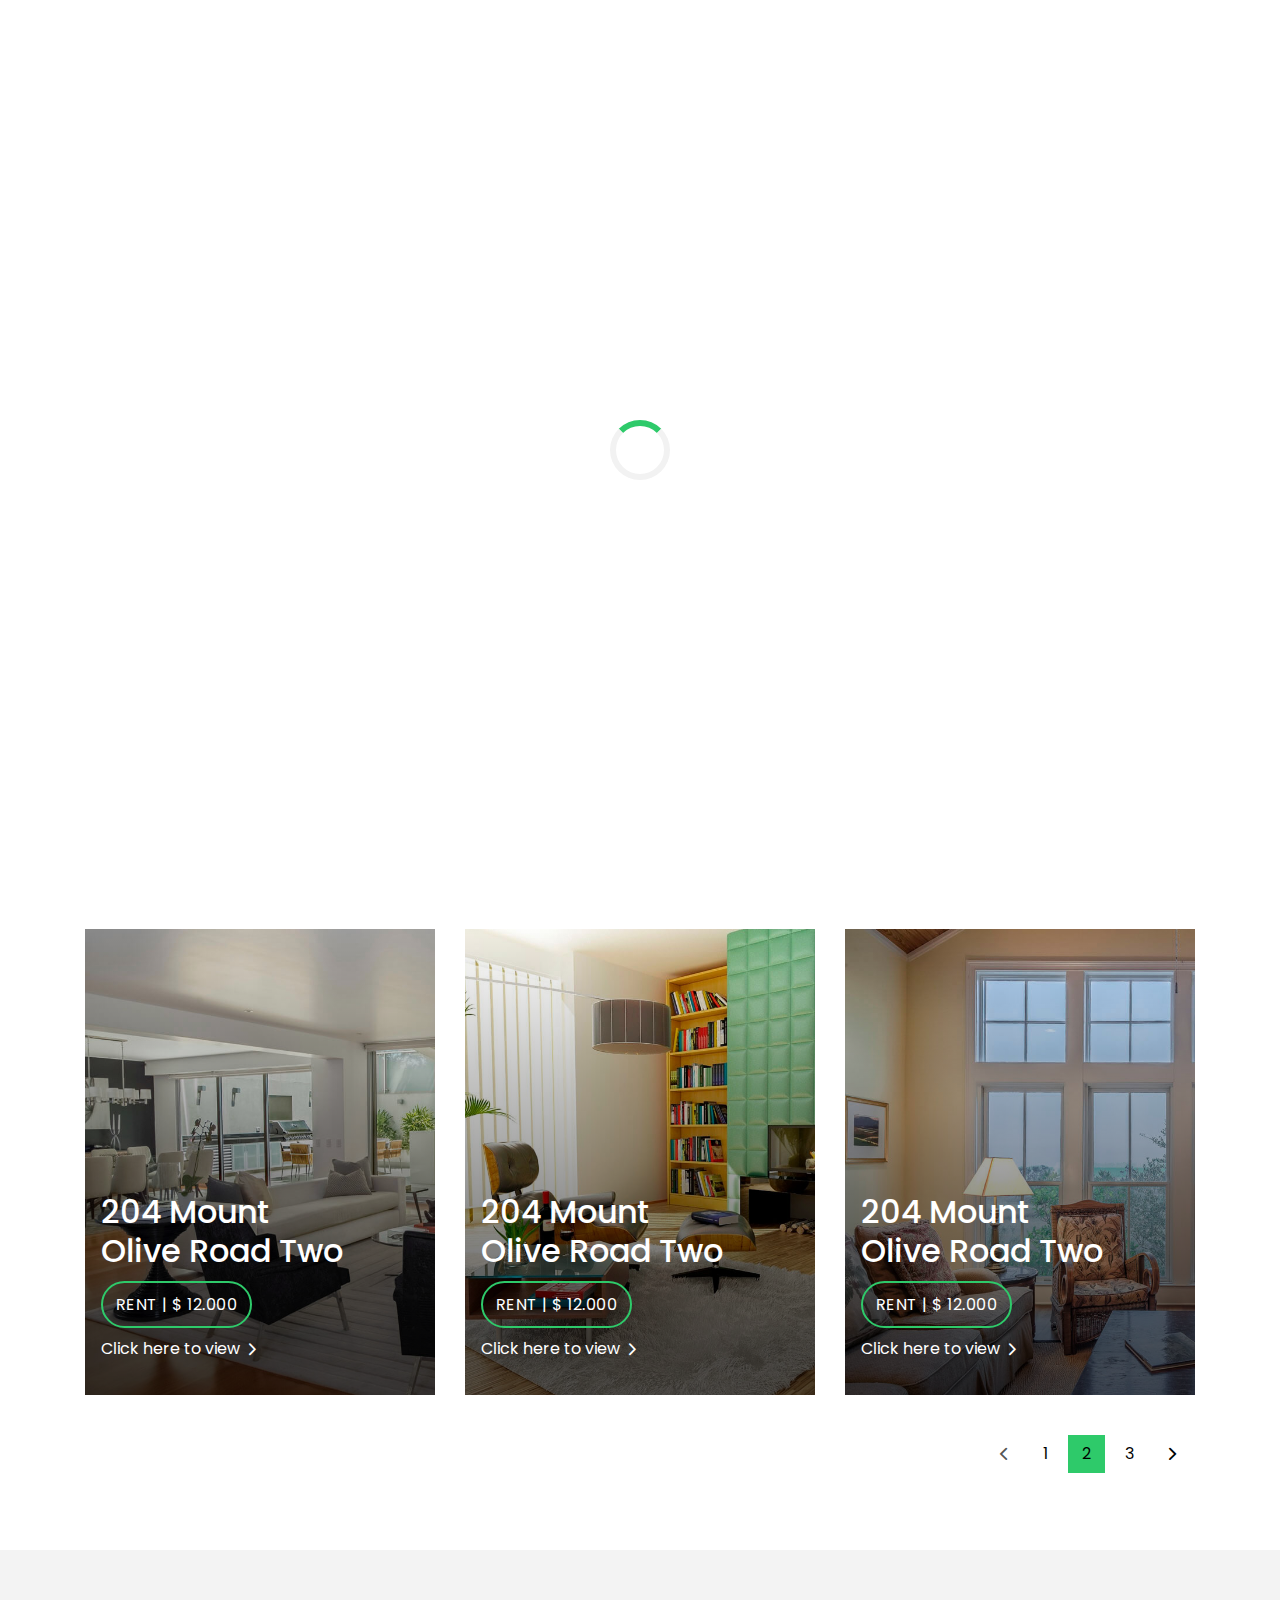
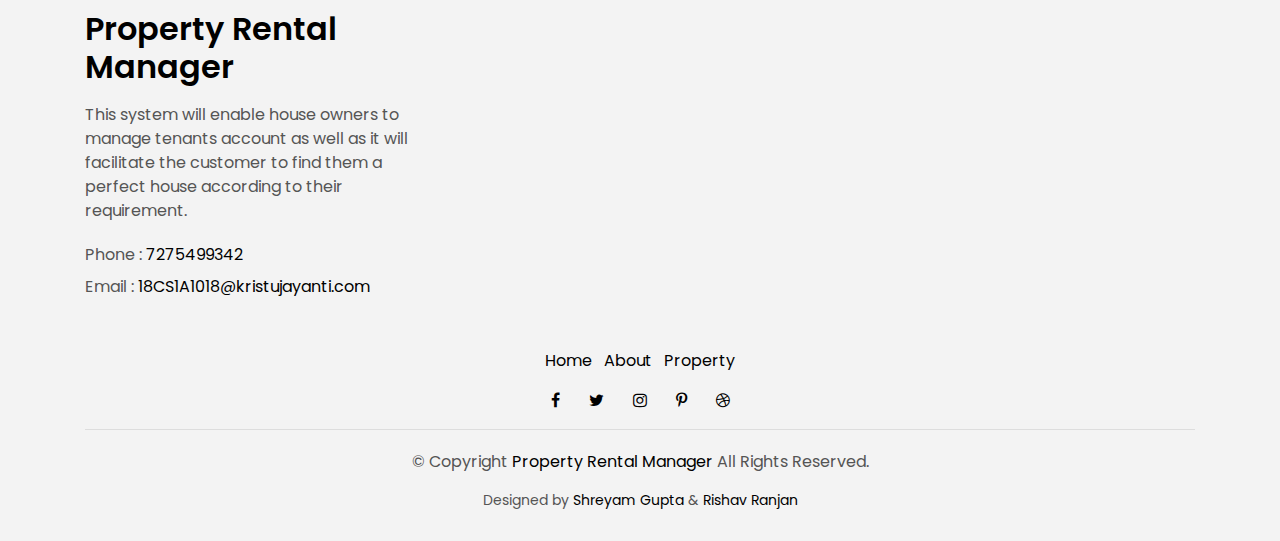
<file: PRM/property-grid.html>
<!DOCTYPE html>
<html lang="en">
<head>
  <meta charset="utf-8">
  <title>EstateAgency Bootstrap Template</title>
  <meta content="width=device-width, initial-scale=1.0" name="viewport">
  <meta content="" name="keywords">
  <meta content="" name="description">

  <!-- Favicons -->
  <link href="img/favicon.png" rel="icon">
  <link href="img/apple-touch-icon.png" rel="apple-touch-icon">

  <!-- Google Fonts -->
  <link href="https://fonts.googleapis.com/css?family=Poppins:300,400,500,600,700" rel="stylesheet">

  <!-- Bootstrap CSS File -->
  <link href="lib/bootstrap/css/bootstrap.min.css" rel="stylesheet">

  <!-- Libraries CSS Files -->
  <link href="lib/font-awesome/css/font-awesome.min.css" rel="stylesheet">
  <link href="lib/animate/animate.min.css" rel="stylesheet">
  <link href="lib/ionicons/css/ionicons.min.css" rel="stylesheet">
  <link href="lib/owlcarousel/assets/owl.carousel.min.css" rel="stylesheet">

  <!-- Main Stylesheet File -->
  <link href="css/style.css" rel="stylesheet">

  <!-- =======================================================
    Theme Name: EstateAgency
    Theme URL: https://bootstrapmade.com/real-estate-agency-bootstrap-template/
    Author: BootstrapMade.com
    License: https://bootstrapmade.com/license/
  ======================================================= -->
</head>

<body>

  <div class="click-closed"></div>
  <!--/ Form Search Star /-->
  <div class="box-collapse">
    <div class="title-box-d">
      <h3 class="title-d">Search Property</h3>
    </div>
    <span class="close-box-collapse right-boxed ion-ios-close"></span>
    <div class="box-collapse-wrap form">
      <form class="form-a">
        <div class="row">
          <div class="col-md-12 mb-2">
            <div class="form-group">
              <label for="Type">Keyword</label>
              <input type="text" class="form-control form-control-lg form-control-a" placeholder="Keyword">
            </div>
          </div>
          <div class="col-md-6 mb-2">
            <div class="form-group">
              <label for="Type">Type</label>
              <select class="form-control form-control-lg form-control-a" id="Type">
                <option>All Type</option>
                <option>For Rent</option>
                <option>For Sale</option>
                <option>Open House</option>
              </select>
            </div>
          </div>
          <div class="col-md-6 mb-2">
            <div class="form-group">
              <label for="city">City</label>
              <select class="form-control form-control-lg form-control-a" id="city">
                <option>All City</option>
                <option>Alabama</option>
                <option>Arizona</option>
                <option>California</option>
                <option>Colorado</option>
              </select>
            </div>
          </div>
          <div class="col-md-6 mb-2">
            <div class="form-group">
              <label for="bedrooms">Bedrooms</label>
              <select class="form-control form-control-lg form-control-a" id="bedrooms">
                <option>Any</option>
                <option>01</option>
                <option>02</option>
                <option>03</option>
              </select>
            </div>
          </div>
          <div class="col-md-6 mb-2">
            <div class="form-group">
              <label for="garages">Garages</label>
              <select class="form-control form-control-lg form-control-a" id="garages">
                <option>Any</option>
                <option>01</option>
                <option>02</option>
                <option>03</option>
                <option>04</option>
              </select>
            </div>
          </div>
          <div class="col-md-6 mb-2">
            <div class="form-group">
              <label for="bathrooms">Bathrooms</label>
              <select class="form-control form-control-lg form-control-a" id="bathrooms">
                <option>Any</option>
                <option>01</option>
                <option>02</option>
                <option>03</option>
              </select>
            </div>
          </div>
          <div class="col-md-6 mb-2">
            <div class="form-group">
              <label for="price">Min Price</label>
              <select class="form-control form-control-lg form-control-a" id="price">
                <option>Unlimite</option>
                <option>$50,000</option>
                <option>$100,000</option>
                <option>$150,000</option>
                <option>$200,000</option>
              </select>
            </div>
          </div>
          <div class="col-md-12">
            <button type="submit" class="btn btn-b">Search Property</button>
          </div>
        </div>
      </form>
    </div>
  </div>
  <!--/ Form Search End /-->

  <!--/ Nav Start /-->
  <nav class="navbar navbar-default navbar-trans navbar-expand-lg fixed-top">
    <div class="container">
      <button class="navbar-toggler collapsed" type="button" data-toggle="collapse" data-target="#navbarDefault"
        aria-controls="navbarDefault" aria-expanded="false" aria-label="Toggle navigation">
        <span></span>
        <span></span>
        <span></span>
      </button>
      <a class="navbar-brand text-brand" href="index.php">Property Rental <span class="color-b">Manager</span></a>
      <button type="button" class="btn btn-link nav-search navbar-toggle-box-collapse d-md-none" data-toggle="collapse"
        data-target="#navbarTogglerDemo01" aria-expanded="false">
        <span class="fa fa-search" aria-hidden="true"></span>
      </button>
      <div class="navbar-collapse collapse justify-content-center" id="navbarDefault">
        <ul class="navbar-nav">
          <li class="nav-item">
            <a class="nav-link " href="index.php">Home</a>
          </li>
          <li class="nav-item">
            <a class="nav-link active" href="property-grid.html">Property</a>
          </li>
          <li class="nav-item">
            <a class="nav-link" href="register.php">Register</a>
          </li>
          <li class="nav-item">
            <a class="nav-link" href="contact.html">About</a>
          </li>
        </ul>
      </div>
      
      <button type="button" class="btn btn-b-n navbar-toggle-box-collapse d-none d-md-block" data-toggle="collapse"
        data-target="#navbarTogglerDemo01" aria-expanded="false">
        <span class="fa fa-search" aria-hidden="true"></span>
      </button>
     
      <button type="button" class="btn btn-b-n navbar-toggle-box1-collapse d-none d-md-block" data-toggle="collapse" 
        data-target="#navbarTogglerDemo01" aria-expanded="false">
        <a href="login.html">LOGIN</a>
        <span class="fa" aria-hidden="true"></span>
      </button>

    </div>
  </nav>
  <!--/ Nav End /-->

  <!--/ Intro Single star /-->
  <section class="intro-single">
    <div class="container">
      <div class="row">
        <div class="col-md-12 col-lg-8">
          <div class="title-single-box">
            <h1 class="title-single">Our Amazing Properties</h1>
            <span class="color-text-a">Grid Properties</span>
          </div>
        </div>
        <div class="col-md-12 col-lg-4">
          <nav aria-label="breadcrumb" class="breadcrumb-box d-flex justify-content-lg-end">
            <ol class="breadcrumb">
              <li class="breadcrumb-item">
                <a href="#">Home</a>
              </li>
              <li class="breadcrumb-item active" aria-current="page">
                Properties Grid
              </li>
            </ol>
          </nav>
        </div>
      </div>
    </div>
  </section>
  <!--/ Intro Single End /-->

  <!--/ Property Grid Star /-->
  <section class="property-grid grid">
    <div class="container">
      <div class="row">
        <div class="col-sm-12">
          <div class="grid-option">
            <form>
              <select class="custom-select">
                <option selected>All</option>
                <option value="1">New to Old</option>
                <option value="2">For Rent</option>
                <option value="3">For Sale</option>
              </select>
            </form>
          </div>
        </div>
        <div class="col-md-4">
          <div class="card-box-a card-shadow">
            <div class="img-box-a">
              <img src="img/property-1.jpg" alt="" class="img-a img-fluid">
            </div>
            <div class="card-overlay">
              <div class="card-overlay-a-content">
                <div class="card-header-a">
                  <h2 class="card-title-a">
                    <a href="#">204 Mount
                      <br /> Olive Road Two</a>
                  </h2>
                </div>
                <div class="card-body-a">
                  <div class="price-box d-flex">
                    <span class="price-a">rent | $ 12.000</span>
                  </div>
                  <a href="property-single.html" class="link-a">Click here to view
                    <span class="ion-ios-arrow-forward"></span>
                  </a>
                </div>
                <div class="card-footer-a">
                  <ul class="card-info d-flex justify-content-around">
                    <li>
                      <h4 class="card-info-title">Area</h4>
                      <span>340m
                        <sup>2</sup>
                      </span>
                    </li>
                    <li>
                      <h4 class="card-info-title">Beds</h4>
                      <span>2</span>
                    </li>
                    <li>
                      <h4 class="card-info-title">Baths</h4>
                      <span>4</span>
                    </li>
                    <li>
                      <h4 class="card-info-title">Garages</h4>
                      <span>1</span>
                    </li>
                  </ul>
                </div>
              </div>
            </div>
          </div>
        </div>
        <div class="col-md-4">
          <div class="card-box-a card-shadow">
            <div class="img-box-a">
              <img src="img/property-3.jpg" alt="" class="img-a img-fluid">
            </div>
            <div class="card-overlay">
              <div class="card-overlay-a-content">
                <div class="card-header-a">
                  <h2 class="card-title-a">
                    <a href="#">204 Mount
                      <br /> Olive Road Two</a>
                  </h2>
                </div>
                <div class="card-body-a">
                  <div class="price-box d-flex">
                    <span class="price-a">rent | $ 12.000</span>
                  </div>
                  <a href="property-single.html" class="link-a">Click here to view
                    <span class="ion-ios-arrow-forward"></span>
                  </a>
                </div>
                <div class="card-footer-a">
                  <ul class="card-info d-flex justify-content-around">
                    <li>
                      <h4 class="card-info-title">Area</h4>
                      <span>340m
                        <sup>2</sup>
                      </span>
                    </li>
                    <li>
                      <h4 class="card-info-title">Beds</h4>
                      <span>2</span>
                    </li>
                    <li>
                      <h4 class="card-info-title">Baths</h4>
                      <span>4</span>
                    </li>
                    <li>
                      <h4 class="card-info-title">Garages</h4>
                      <span>1</span>
                    </li>
                  </ul>
                </div>
              </div>
            </div>
          </div>
        </div>
        <div class="col-md-4">
          <div class="card-box-a card-shadow">
            <div class="img-box-a">
              <img src="img/property-6.jpg" alt="" class="img-a img-fluid">
            </div>
            <div class="card-overlay">
              <div class="card-overlay-a-content">
                <div class="card-header-a">
                  <h2 class="card-title-a">
                    <a href="#">204 Mount
                      <br /> Olive Road Two</a>
                  </h2>
                </div>
                <div class="card-body-a">
                  <div class="price-box d-flex">
                    <span class="price-a">rent | $ 12.000</span>
                  </div>
                  <a href="property-single.html" class="link-a">Click here to view
                    <span class="ion-ios-arrow-forward"></span>
                  </a>
                </div>
                <div class="card-footer-a">
                  <ul class="card-info d-flex justify-content-around">
                    <li>
                      <h4 class="card-info-title">Area</h4>
                      <span>340m
                        <sup>2</sup>
                      </span>
                    </li>
                    <li>
                      <h4 class="card-info-title">Beds</h4>
                      <span>2</span>
                    </li>
                    <li>
                      <h4 class="card-info-title">Baths</h4>
                      <span>4</span>
                    </li>
                    <li>
                      <h4 class="card-info-title">Garages</h4>
                      <span>1</span>
                    </li>
                  </ul>
                </div>
              </div>
            </div>
          </div>
        </div>
        <div class="col-md-4">
          <div class="card-box-a card-shadow">
            <div class="img-box-a">
              <img src="img/property-7.jpg" alt="" class="img-a img-fluid">
            </div>
            <div class="card-overlay">
              <div class="card-overlay-a-content">
                <div class="card-header-a">
                  <h2 class="card-title-a">
                    <a href="#">204 Mount
                      <br /> Olive Road Two</a>
                  </h2>
                </div>
                <div class="card-body-a">
                  <div class="price-box d-flex">
                    <span class="price-a">rent | $ 12.000</span>
                  </div>
                  <a href="property-single.html" class="link-a">Click here to view
                    <span class="ion-ios-arrow-forward"></span>
                  </a>
                </div>
                <div class="card-footer-a">
                  <ul class="card-info d-flex justify-content-around">
                    <li>
                      <h4 class="card-info-title">Area</h4>
                      <span>340m
                        <sup>2</sup>
                      </span>
                    </li>
                    <li>
                      <h4 class="card-info-title">Beds</h4>
                      <span>2</span>
                    </li>
                    <li>
                      <h4 class="card-info-title">Baths</h4>
                      <span>4</span>
                    </li>
                    <li>
                      <h4 class="card-info-title">Garages</h4>
                      <span>1</span>
                    </li>
                  </ul>
                </div>
              </div>
            </div>
          </div>
        </div>
        <div class="col-md-4">
          <div class="card-box-a card-shadow">
            <div class="img-box-a">
              <img src="img/property-8.jpg" alt="" class="img-a img-fluid">
            </div>
            <div class="card-overlay">
              <div class="card-overlay-a-content">
                <div class="card-header-a">
                  <h2 class="card-title-a">
                    <a href="#">204 Mount
                      <br /> Olive Road Two</a>
                  </h2>
                </div>
                <div class="card-body-a">
                  <div class="price-box d-flex">
                    <span class="price-a">rent | $ 12.000</span>
                  </div>
                  <a href="property-single.html" class="link-a">Click here to view
                    <span class="ion-ios-arrow-forward"></span>
                  </a>
                </div>
                <div class="card-footer-a">
                  <ul class="card-info d-flex justify-content-around">
                    <li>
                      <h4 class="card-info-title">Area</h4>
                      <span>340m
                        <sup>2</sup>
                      </span>
                    </li>
                    <li>
                      <h4 class="card-info-title">Beds</h4>
                      <span>2</span>
                    </li>
                    <li>
                      <h4 class="card-info-title">Baths</h4>
                      <span>4</span>
                    </li>
                    <li>
                      <h4 class="card-info-title">Garages</h4>
                      <span>1</span>
                    </li>
                  </ul>
                </div>
              </div>
            </div>
          </div>
        </div>
        <div class="col-md-4">
          <div class="card-box-a card-shadow">
            <div class="img-box-a">
              <img src="img/property-10.jpg" alt="" class="img-a img-fluid">
            </div>
            <div class="card-overlay">
              <div class="card-overlay-a-content">
                <div class="card-header-a">
                  <h2 class="card-title-a">
                    <a href="#">204 Mount
                      <br /> Olive Road Two</a>
                  </h2>
                </div>
                <div class="card-body-a">
                  <div class="price-box d-flex">
                    <span class="price-a">rent | $ 12.000</span>
                  </div>
                  <a href="property-single.html" class="link-a">Click here to view
                    <span class="ion-ios-arrow-forward"></span>
                  </a>
                </div>
                <div class="card-footer-a">
                  <ul class="card-info d-flex justify-content-around">
                    <li>
                      <h4 class="card-info-title">Area</h4>
                      <span>340m
                        <sup>2</sup>
                      </span>
                    </li>
                    <li>
                      <h4 class="card-info-title">Beds</h4>
                      <span>2</span>
                    </li>
                    <li>
                      <h4 class="card-info-title">Baths</h4>
                      <span>4</span>
                    </li>
                    <li>
                      <h4 class="card-info-title">Garages</h4>
                      <span>1</span>
                    </li>
                  </ul>
                </div>
              </div>
            </div>
          </div>
        </div>
      </div>
      <div class="row">
        <div class="col-sm-12">
          <nav class="pagination-a">
            <ul class="pagination justify-content-end">
              <li class="page-item disabled">
                <a class="page-link" href="#" tabindex="-1">
                  <span class="ion-ios-arrow-back"></span>
                </a>
              </li>
              <li class="page-item">
                <a class="page-link" href="#">1</a>
              </li>
              <li class="page-item active">
                <a class="page-link" href="#">2</a>
              </li>
              <li class="page-item">
                <a class="page-link" href="#">3</a>
              </li>
              <li class="page-item next">
                <a class="page-link" href="#">
                  <span class="ion-ios-arrow-forward"></span>
                </a>
              </li>
            </ul>
          </nav>
        </div>
      </div>
    </div>
  </section>
  <!--/ Property Grid End /-->


  <!--/ footer Star /-->
  <section class="section-footer">
    <div class="container">
      <div class="row">
        <div class="col-sm-12 col-md-4">
          <div class="widget-a">
            <div class="w-header-a">
              <h3 class="w-title-a text-brand">Property Rental Manager</h3>
            </div>
            <div class="w-body-a">
              <p class="w-text-a color-text-a">
                This system will enable house owners to manage tenants account as well as it will facilitate the customer to find them a perfect house according to their requirement.
              </p>
            </div>
            <div class="w-footer-a">
              <ul class="list-unstyled">
                <li class="color-a">
                  <span class="color-text-a">Phone :</span> 7275499342</li>
                <li class="color-a">
                  <span class="color-text-a">Email :</span> 18CS1A1018@kristujayanti.com</li>
              </ul>
            </div>
          </div>
        </div>

      </div>
    </div>
  </section>
  <footer>
    <div class="container">
      <div class="row">
        <div class="col-md-12">
          <nav class="nav-footer">
            <ul class="list-inline">
              <li class="list-inline-item">
                <a href="#">Home</a>
              </li>
              <li class="list-inline-item">
                <a href="#">About</a>
              </li>
              <li class="list-inline-item">
                <a href="#">Property</a>
              </li>
            </ul>
          </nav>
          <div class="socials-a">
            <ul class="list-inline">
              <li class="list-inline-item">
                <a href="#">
                  <i class="fa fa-facebook" aria-hidden="true"></i>
                </a>
              </li>
              <li class="list-inline-item">
                <a href="#">
                  <i class="fa fa-twitter" aria-hidden="true"></i>
                </a>
              </li>
              <li class="list-inline-item">
                <a href="#">
                  <i class="fa fa-instagram" aria-hidden="true"></i>
                </a>
              </li>
              <li class="list-inline-item">
                <a href="#">
                  <i class="fa fa-pinterest-p" aria-hidden="true"></i>
                </a>
              </li>
              <li class="list-inline-item">
                <a href="#">
                  <i class="fa fa-dribbble" aria-hidden="true"></i>
                </a>
              </li>
            </ul>
          </div>
          <div class="copyright-footer">
            <p class="copyright color-text-a">
              &copy; Copyright
              <span class="color-a">Property Rental Manager</span> All Rights Reserved.
            </p>
          </div>
          <div class="credits">
            <!--
              All the links in the footer should remain intact.
              You can delete the links only if you purchased the pro version.
              Licensing information: https://bootstrapmade.com/license/
              Purchase the pro version with working PHP/AJAX contact form: https://bootstrapmade.com/buy/?theme=EstateAgency
            -->
            Designed by <a href="https://www.linkedin.com/in/shreyamgupta/">Shreyam Gupta </a> & <a href="https://www.linkedin.com/in/rishav-ranjan-1379831a3">Rishav Ranjan</a>
          </div>
        </div>
      </div>
    </div>
  </footer>
  <!--/ Footer End /-->

  <a href="#" class="back-to-top"><i class="fa fa-chevron-up"></i></a>
  <div id="preloader"></div>

  <!-- JavaScript Libraries -->
  <script src="lib/jquery/jquery.min.js"></script>
  <script src="lib/jquery/jquery-migrate.min.js"></script>
  <script src="lib/popper/popper.min.js"></script>
  <script src="lib/bootstrap/js/bootstrap.min.js"></script>
  <script src="lib/easing/easing.min.js"></script>
  <script src="lib/owlcarousel/owl.carousel.min.js"></script>
  <script src="lib/scrollreveal/scrollreveal.min.js"></script>
  <!-- Contact Form JavaScript File -->
  <script src="contactform/contactform.js"></script>

  <!-- Template Main Javascript File -->
  <script src="js/main.js"></script>

</body>
</html>
</file>
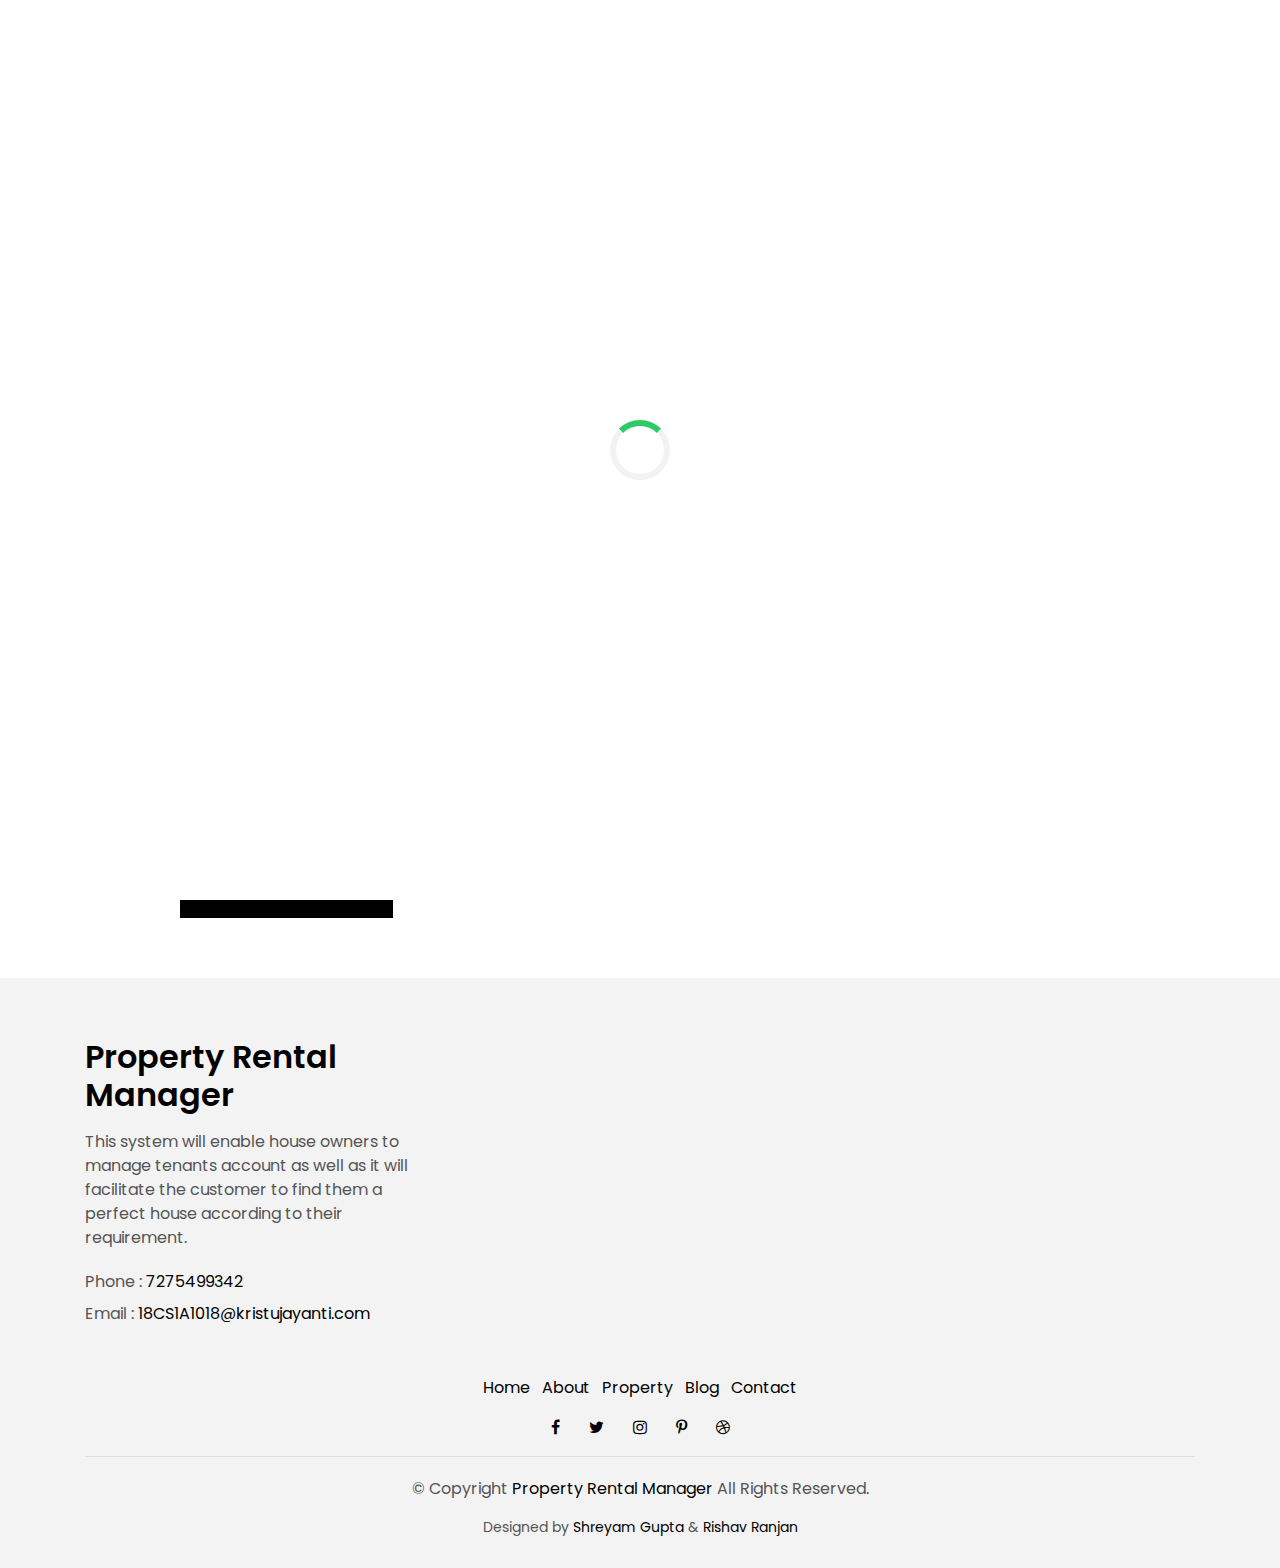
<file: PRM/tenant_homepage.html>
<!DOCTYPE html>
<html lang="en">
<head>
  <meta charset="utf-8">
  <title>EstateAgency Bootstrap Template</title>
  <meta content="width=device-width, initial-scale=1.0" name="viewport">
  <meta content="" name="keywords">
  <meta content="" name="description">

  <!-- Favicons -->
  <link href="img/favicon.png" rel="icon">
  <link href="img/apple-touch-icon.png" rel="apple-touch-icon">

  <!-- Google Fonts -->
  <link href="https://fonts.googleapis.com/css?family=Poppins:300,400,500,600,700" rel="stylesheet">

  <!-- Bootstrap CSS File -->
  <link href="lib/bootstrap/css/bootstrap.min.css" rel="stylesheet">

  <!-- Libraries CSS Files -->
  <link href="lib/font-awesome/css/font-awesome.min.css" rel="stylesheet">
  <link href="lib/animate/animate.min.css" rel="stylesheet">
  <link href="lib/ionicons/css/ionicons.min.css" rel="stylesheet">
  <link href="lib/owlcarousel/assets/owl.carousel.min.css" rel="stylesheet">

  <!-- Main Stylesheet File -->
  <link href="css/style.css" rel="stylesheet">

  <!-- =======================================================
    Theme Name: EstateAgency
    Theme URL: https://bootstrapmade.com/real-estate-agency-bootstrap-template/
    Author: BootstrapMade.com
    License: https://bootstrapmade.com/license/
  ======================================================= -->
</head>

<body>

  <div class="click-closed"></div>
  <!--/ Form Search Star /-->
  <div class="box-collapse">
    <div class="title-box-d">
      <h3 class="title-d">Search Property</h3>
    </div>
    <span class="close-box-collapse right-boxed ion-ios-close"></span>
    <div class="box-collapse-wrap form">
      <form class="form-a">
        <div class="row">
          <div class="col-md-12 mb-2">
            <div class="form-group">
              <label for="Type">Keyword</label>
              <input type="text" class="form-control form-control-lg form-control-a" placeholder="Keyword">
            </div>
          </div>
          <div class="col-md-6 mb-2">
            <div class="form-group">
              <label for="Type">Type</label>
              <select class="form-control form-control-lg form-control-a" id="Type">
                <option>All Type</option>
                <option>For Rent</option>
                <option>For Sale</option>
                <option>Open House</option>
              </select>
            </div>
          </div>
          <div class="col-md-6 mb-2">
            <div class="form-group">
              <label for="city">City</label>
              <select class="form-control form-control-lg form-control-a" id="city">
                <option>All City</option>
                <option>Alabama</option>
                <option>Arizona</option>
                <option>California</option>
                <option>Colorado</option>
              </select>
            </div>
          </div>
          <div class="col-md-6 mb-2">
            <div class="form-group">
              <label for="bedrooms">Bedrooms</label>
              <select class="form-control form-control-lg form-control-a" id="bedrooms">
                <option>Any</option>
                <option>01</option>
                <option>02</option>
                <option>03</option>
              </select>
            </div>
          </div>
          <div class="col-md-6 mb-2">
            <div class="form-group">
              <label for="garages">Garages</label>
              <select class="form-control form-control-lg form-control-a" id="garages">
                <option>Any</option>
                <option>01</option>
                <option>02</option>
                <option>03</option>
                <option>04</option>
              </select>
            </div>
          </div>
          <div class="col-md-6 mb-2">
            <div class="form-group">
              <label for="bathrooms">Bathrooms</label>
              <select class="form-control form-control-lg form-control-a" id="bathrooms">
                <option>Any</option>
                <option>01</option>
                <option>02</option>
                <option>03</option>
              </select>
            </div>
          </div>
          <div class="col-md-6 mb-2">
            <div class="form-group">
              <label for="price">Min Price</label>
              <select class="form-control form-control-lg form-control-a" id="price">
                <option>Unlimite</option>
                <option>$50,000</option>
                <option>$100,000</option>
                <option>$150,000</option>
                <option>$200,000</option>
              </select>
            </div>
          </div>
          <div class="col-md-12">
            <button type="submit" class="btn btn-b">Search Property</button>
          </div>
        </div>
      </form>
    </div>
  </div>
  <!--/ Form Search End /-->

<!--/ Nav Start /-->
<nav class="navbar navbar-default navbar-trans navbar-expand-lg fixed-top">
  <div class="container">
    <button class="navbar-toggler collapsed" type="button" data-toggle="collapse" data-target="#navbarDefault"
      aria-controls="navbarDefault" aria-expanded="false" aria-label="Toggle navigation">
      <span></span>
      <span></span>
      <span></span>
    </button>
    <a class="navbar-brand text-brand" href="index.html">Property Rental <span class="color-b">Manager</span></a>
    <button type="button" class="btn btn-link nav-search navbar-toggle-box-collapse d-md-none" data-toggle="collapse"
      data-target="#navbarTogglerDemo01" aria-expanded="false">
      <span class="fa fa-search" aria-hidden="true"></span>
    </button>
    <div class="navbar-collapse collapse justify-content-center" id="navbarDefault">
      <ul class="navbar-nav">
        <li class="nav-item">
          <a class="nav-link " href="index.html">Home</a>
        </li>
        <li class="nav-item">
          <a class="nav-link" href="property-grid.html">Property</a>
        </li>
        <li class="nav-item">
          <a class="nav-link active" href="register.html">Register</a>
        </li>
        <li class="nav-item">
          <a class="nav-link" href="contact.html">About</a>
        </li>
      </ul>
    </div>
    
    <button type="button" class="btn btn-b-n navbar-toggle-box-collapse d-none d-md-block" data-toggle="collapse"
      data-target="#navbarTogglerDemo01" aria-expanded="false">
      <span class="fa fa-search" aria-hidden="true"></span>
    </button>
   
    <button type="button" class="btn btn-b-n navbar-toggle-box1-collapse d-none d-md-block" data-toggle="collapse" 
      data-target="#navbarTogglerDemo01" aria-expanded="false">
      <a href="login.html">LOGIN</a>
      <span class="fa" aria-hidden="true"></span>
    </button>

  </div>
</nav>
<!--/ Nav End /-->

  <!--/ Intro Single star /-->
  <section class="intro-single">
    <div class="container">
      <div class="row">
        <div class="col-md-12 col-lg-8">
          <div class="title-single-box">
            <h1 class="title-single">Tenant Homepage</h1>
            <span class="color-text-a">Hello "Tenant's Name"</span>
          </div>
        </div>
        <div class="col-md-12 col-lg-4">
          <nav aria-label="breadcrumb" class="breadcrumb-box d-flex justify-content-lg-end">
            <ol class="breadcrumb">
              <li class="breadcrumb-item">
                <a href="#">Home</a>
              </li>
              <li class="breadcrumb-item active" aria-current="page">
                Tenant's Homepage
              </li>
            </ol>
          </nav>
        </div>
      </div>
    </div>
  </section>
  <!--/ Intro Single End /-->

  <!--/ News Single Star /-->
  <section class="news-single nav-arrow-b">
    <div class="container">
      <div class="row">
    
     
        <div class="col-md-10 offset-md-1 col-lg-10 offset-lg-1">
        
         
          <div class="form-comments">
            <form class="form-a">
              <div class="row">
                
                <section>
                  <ul class="nav nav-tabs" id="myTab" role="tablist">
                    <li class="nav-item">
                      <a class="nav-link active" id="home-tab" data-toggle="tab" href="#home" role="tab" aria-controls="home" aria-selected="true">Make Payment</a>
                    </li>
                    <li class="nav-item">
                      <a class="nav-link" id="profile-tab" data-toggle="tab" href="#profile" role="tab" aria-controls="profile" aria-selected="false">Customize Rates</a>
                    </li>
                    <li class="nav-item">
                      <a class="nav-link" id="contact-tab" data-toggle="tab" href="#contact" role="tab" aria-controls="contact" aria-selected="false">Give Feedbacks</a>
                    </li>
                    <li class="nav-item">
                      <a class="nav-link" id="featured-tab" data-toggle="tab" href="#featured" role="tab" aria-controls="featured" aria-selected="false">Featured Posts</a>
                    </li>
                  </ul>



                  <div class="tab-content" id="myTabContent">
                    
                    <div class="tab-pane fade show active" id="home" role="tabpanel" aria-labelledby="home-tab">
                    <br>
                    <h3>Add New Houses</h3>
                    <form name="form1" method="POST" action="add.php" enctype="multipart/form-data">
                      <br><br>
                      <input name="image" type="file" style="width:300px;">
                      <br><br>
                      <input name="c" type="text" placeholder="Category" style="width:300px;">
                      <br><br>
                      <input name="a" type="text" placeholder="Author" style="width:300px;">
                      <br><br>
                      <input name="t" type="text" placeholder="Title" style="width:500px;">
                      <br><br>
                      <textarea name="e" type="text" cols="40" rows="5" placeholder="Excerp"></textarea>
                      <input name="sub" type="submit" class="submit-btn3" style="width:300px;">            
                    </form>
                    </div>

                    <div class="tab-pane fade" id="profile" role="tabpanel" aria-labelledby="profile-tab">Modify</div>
                    
                    <div class="tab-pane fade" id="contact" role="tabpanel" aria-labelledby="contact-tab">Delete</div>
                    
                    <div class="tab-pane fade" id="featured" role="tabpanel" aria-labelledby="featured-tab">Featured</div>

                  </div>
                </section>

  
                <div class="col-md-12">
                  <button type="submit" class="btn btn-a">Register User</button>
                </div>

              </div>
            </form>
          </div>
        </div>
      </div>
    </div>
  </section>
  <!--/ News Single End /-->

<!--/ footer Star /-->
<section class="section-footer">
  <div class="container">
    <div class="row">
      <div class="col-sm-12 col-md-4">
        <div class="widget-a">
          <div class="w-header-a">
            <h3 class="w-title-a text-brand">Property Rental Manager</h3>
          </div>
          <div class="w-body-a">
            <p class="w-text-a color-text-a">
              This system will enable house owners to manage tenants account as well as it will facilitate the customer to find them a perfect house according to their requirement.
            </p>
          </div>
          <div class="w-footer-a">
            <ul class="list-unstyled">
              <li class="color-a">
                <span class="color-text-a">Phone :</span> 7275499342</li>
              <li class="color-a">
                <span class="color-text-a">Email :</span> 18CS1A1018@kristujayanti.com</li>
            </ul>
          </div>
        </div>
      </div>

    </div>
  </div>
</section>
<footer>
  <div class="container">
    <div class="row">
      <div class="col-md-12">
        <nav class="nav-footer">
          <ul class="list-inline">
            <li class="list-inline-item">
              <a href="#">Home</a>
            </li>
            <li class="list-inline-item">
              <a href="#">About</a>
            </li>
            <li class="list-inline-item">
              <a href="#">Property</a>
            </li>
            <li class="list-inline-item">
              <a href="#">Blog</a>
            </li>
            <li class="list-inline-item">
              <a href="#">Contact</a>
            </li>
          </ul>
        </nav>
        <div class="socials-a">
          <ul class="list-inline">
            <li class="list-inline-item">
              <a href="#">
                <i class="fa fa-facebook" aria-hidden="true"></i>
              </a>
            </li>
            <li class="list-inline-item">
              <a href="#">
                <i class="fa fa-twitter" aria-hidden="true"></i>
              </a>
            </li>
            <li class="list-inline-item">
              <a href="#">
                <i class="fa fa-instagram" aria-hidden="true"></i>
              </a>
            </li>
            <li class="list-inline-item">
              <a href="#">
                <i class="fa fa-pinterest-p" aria-hidden="true"></i>
              </a>
            </li>
            <li class="list-inline-item">
              <a href="#">
                <i class="fa fa-dribbble" aria-hidden="true"></i>
              </a>
            </li>
          </ul>
        </div>
        <div class="copyright-footer">
          <p class="copyright color-text-a">
            &copy; Copyright
            <span class="color-a">Property Rental Manager</span> All Rights Reserved.
          </p>
        </div>
        <div class="credits">
          <!--
            All the links in the footer should remain intact.
            You can delete the links only if you purchased the pro version.
            Licensing information: https://bootstrapmade.com/license/
            Purchase the pro version with working PHP/AJAX contact form: https://bootstrapmade.com/buy/?theme=EstateAgency
          -->
          Designed by <a href="https://bootstrapmade.com/">Shreyam Gupta </a> & <a href="https://bootstrapmade.com/">Rishav Ranjan</a>
        </div>
      </div>
    </div>
  </div>
</footer>
<!--/ Footer End /-->

  <a href="#" class="back-to-top"><i class="fa fa-chevron-up"></i></a>
  <div id="preloader"></div>

  <!-- JavaScript Libraries -->
  <script src="lib/jquery/jquery.min.js"></script>
  <script src="lib/jquery/jquery-migrate.min.js"></script>
  <script src="lib/popper/popper.min.js"></script>
  <script src="lib/bootstrap/js/bootstrap.min.js"></script>
  <script src="lib/easing/easing.min.js"></script>
  <script src="lib/owlcarousel/owl.carousel.min.js"></script>
  <script src="lib/scrollreveal/scrollreveal.min.js"></script>
  <!-- Contact Form JavaScript File -->
  <script src="contactform/contactform.js"></script>

  <!-- Template Main Javascript File -->
  <script src="js/main.js"></script>

</body>
</html>
</file>
<file: PRM/css/style.css>
/*
  Theme Name: EstateAgency
  Theme URL: https://bootstrapmade.com/real-estate-agency-bootstrap-template/
  Author: BootstrapMade.com
  License: https://bootstrapmade.com/license/
*/

/*======================================
//--//-->   STYLES GENERALES
======================================*/

body {
  font-family: 'Poppins', sans-serif;
  color: #555555;
}


h1,
h2,
h3,
h4,
h5,
h6 {
  color: #000000;
}

a {
  color: #000000;
  transition: all .5s ease;
}

a:hover {
  color: #2eca6a;
  text-decoration: none;
}

.link-two {
  color: #000000;
  transition: all .5s ease;
}

.link-two:hover {
  text-decoration: underline;
  color: #000000;
}

.link-one {
  color: #000000;
  transition: all .5s ease;
}

.link-one:hover {
  color: #000000;
  text-decoration: none;
}

.link-icon {
  color: #000000;
  font-weight: 500;
}

.link-icon span {
  font-size: 14px;
  padding-left: 4px;
  vertical-align: middle;
}

.link-a {
  color: #ffffff;
  text-decoration: none;
}

.link-a:hover {
  color: #ffffff;
  text-decoration: none;
}

.link-a span {
  font-size: 18px;
  vertical-align: middle;
  margin-left: 5px;
}

.text-brand {
  color: #000000;
  font-size: 2rem;
  font-weight: 600;
}

.color-a {
  color: #000000;
}

.color-b {
  color: #2eca6a;
}

.color-d {
  color: #adadad;
}

.color-text-a {
  color: #555555;
}

.no-margin {
  margin: 0;
}

/*------/ Nav Pills  /------*/

.nav-pills-a.nav-pills .nav-link {
  color: #000000;
  position: relative;
  font-weight: 600;
}

.nav-pills-a.nav-pills .nav-link.active {
  background-color: transparent;
}

.nav-pills-a.nav-pills .nav-link.active:after {
  content: '';
  position: absolute;
  left: 0;
  bottom: -1px;
  width: 100%;
  height: 2px;
  background-color: #2eca6a;
  z-index: 2;
}

/*------/ Bg Image /------*/

.bg-image {
  background-repeat: no-repeat;
  background-attachment: fixed;
  background-size: cover;
  background-position: center center;
}

/*------/ List a /------*/

.list-a {
  display: inline-block;
  line-height: 2;
  padding: 0;
  list-style: none;
}

.list-a li {
  position: relative;
  width: 50%;
  float: left;
  padding-left: 25px;
  padding-right: 5px;
}

.list-a li:before {
  content: '';
  width: 10px;
  height: 2px;
  position: absolute;
  background-color: #313131;
  top: 15px;
  left: 0;
}

/*------/ Pagination-a /------*/

.pagination-a .pagination .page-link {
  margin: 0 .2rem;
  border-color: transparent;
  padding: .5rem .8rem;
  color: #000000;
}

.pagination-a .pagination .page-link:hover,
.pagination-a .pagination .page-link:active,
.pagination-a .pagination .page-link:focus {
  background-color: #2eca6a;
}

.pagination-a .pagination .page-link span {
  font-size: 1.2rem;
}

.pagination-a .pagination .next .page-link {
  padding: .4rem .9rem;
}

.pagination-a .pagination .page-item:last-child .page-link {
  border-top-right-radius: 0;
  border-bottom-right-radius: 0;
}

.pagination-a .pagination .page-item:first-child .page-link {
  border-top-left-radius: 0;
  border-bottom-left-radius: 0;
}

.pagination-a .pagination .page-item.disabled .page-link {
  padding: .4rem .9rem;
  color: #555555;
}

.pagination-a .pagination .page-item.active .page-link {
  background-color: #2eca6a;
}

.a {
  color: #2eca6a;
  font-size: 1.3rem;
}

/*------/ Icon Box /------*/

.icon-box .icon-box-icon {
  display: table-cell;
  vertical-align: top;
  font-size: 36px;
  color: #000000;
  width: 50px;
  padding-top: 8px;
}

.icon-box .icon-box-content {
  padding-top: 18px;
}

/*------/ Space Padding /------*/

.section-t8 {
  padding-top: 8rem;
}

.section-t4 {
  padding-top: 4rem;
}

.section-t3 {
  padding-top: 3rem;
}

.section-b2 {
  padding-bottom: 2rem;
}

.section-tb85 {
  padding: 8rem 0 5rem 0;
}

/*------/ Title /------*/

.title-wrap {
  padding-bottom: 4rem;
}

.title-a {
  font-size: 2.6rem;
  font-weight: 600;
}

.title-link {
  font-size: 1.2rem;
  font-weight: 300;
  padding-top: 1.2rem;
}

.title-link a {
  color: #313131;
}

.title-link span {
  font-size: 20px;
  padding-left: 4px;
  vertical-align: middle;
}

.title-box-d {
  padding-bottom: 1.8rem;
  margin-bottom: 1rem;
  position: relative;
}

.title-box-d .title-d {
  font-weight: 600;
  font-size: 2rem;
}

.title-box-d .title-d:after {
  content: '';
  position: absolute;
  width: 70px;
  height: 4px;
  background-color: #2eca6a;
  bottom: 20px;
  left: 0;
}

/*------/ Display Table & Table Cell /------*/

.display-table {
  width: 100%;
  height: 100%;
  display: table;
}

.table-cell {
  display: table-cell;
  vertical-align: middle;
}

/*------/ Ul Resect /------*/

.ul-resect ul,
.list-a ul,
.box-comments ul {
  list-style: none;
  padding-left: 0;
  margin-bottom: 0;
}

/*------/ Overlay /------*/

.overlay-a {
  background: linear-gradient(to bottom, rgba(0, 0, 0, 0) 0%, rgba(0, 0, 0, 0.2) 27%, rgba(0, 0, 0, 0.65) 90%);
}

.overlay {
  position: absolute;
  top: 0;
  left: 0px;
  padding: 0;
  height: 100%;
  width: 100%;
}

/*------/ Owl carousel /------*/

.owl-theme .owl-dots {
  text-align: center;
  margin-top: 18px;
}

.owl-theme .owl-dots .owl-dot {
  display: inline-block;
}

.owl-theme .owl-dots .owl-dot span {
  width: 16px;
  height: 9px;
  margin: 5px 5px;
  background: #000000;
  border: 0px solid #000000;
  display: block;
  transition: all 0.6s ease-in-out;
  cursor: pointer;
  border-radius: 0px;
}

.owl-theme .owl-dots .owl-dot:hover span {
  background-color: #2eca6a;
}

.owl-theme .owl-dots .owl-dot.active span {
  background-color: #2eca6a;
  width: 35px;
}

.owl-arrow .owl-nav {
  position: absolute;
  top: 0;
  right: 0;
  font-size: 1.8rem;
}

.owl-arrow .owl-nav .owl-prev,
.owl-arrow .owl-nav .owl-next {
  display: inline-block;
  transition: all 0.6s ease-in-out;
  color: #000000;
}

.owl-arrow .owl-nav .owl-prev.disabled,
.owl-arrow .owl-nav .owl-next.disabled {
  transition: all 0.6s ease-in-out;
  color: #adadad;
}

.owl-arrow .owl-nav .owl-next {
  margin-left: 15px;
}

.nav-arrow-a .owl-arrow .owl-nav {
  font-size: 1.8rem;
  margin-top: -110px;
}

.nav-arrow-a .owl-arrow .owl-nav .owl-next {
  margin-left: 15px;
}

.nav-arrow-b .owl-arrow .owl-nav {
  position: absolute;
  top: 0;
  right: 0;
  font-size: 1.2rem;
}

.nav-arrow-b .owl-arrow .owl-nav .owl-prev,
.nav-arrow-b .owl-arrow .owl-nav .owl-next {
  padding: .7rem 1.5rem !important;
  display: inline-block;
  transition: all 0.6s ease-in-out;
  color: #ffffff;
  background-color: #2eca6a;
  opacity: .9;
}

.nav-arrow-b .owl-arrow .owl-nav .owl-prev.disabled,
.nav-arrow-b .owl-arrow .owl-nav .owl-next.disabled {
  transition: all 0.6s ease-in-out;
  color: #ffffff;
}

.nav-arrow-b .owl-arrow .owl-nav .owl-prev:hover,
.nav-arrow-b .owl-arrow .owl-nav .owl-next:hover {
  background-color: #26a356;
}

.nav-arrow-b .owl-arrow .owl-nav .owl-next {
  margin-left: 0px;
}

/*------/ Socials /------*/

.socials-a .list-inline-item:not(:last-child) {
  margin-right: 25px;
}

/* Back to top button */

.back-to-top {
  position: fixed;
  display: none;
  background: #2eca6a;
  color: #fff;
  width: 44px;
  height: 44px;
  text-align: center;
  line-height: 1;
  font-size: 16px;
  border-radius: 50%;
  right: 15px;
  bottom: 15px;
  transition: background 0.5s;
  z-index: 11;
}

.back-to-top i {
  padding-top: 12px;
  color: #fff;
}

/* Prelaoder */

#preloader {
  position: fixed;
  top: 0;
  left: 0;
  right: 0;
  bottom: 0;
  z-index: 9999;
  overflow: hidden;
  background: #fff;
}

#preloader:before {
  content: "";
  position: fixed;
  top: calc(50% - 30px);
  left: calc(50% - 30px);
  border: 6px solid #f2f2f2;
  border-top: 6px solid #2eca6a;
  border-radius: 50%;
  width: 60px;
  height: 60px;
  -webkit-animation: animate-preloader 1s linear infinite;
  animation: animate-preloader 1s linear infinite;
}

@-webkit-keyframes animate-preloader {
  0% {
    -webkit-transform: rotate(0deg);
    transform: rotate(0deg);
  }

  100% {
    -webkit-transform: rotate(360deg);
    transform: rotate(360deg);
  }
}

@keyframes animate-preloader {
  0% {
    -webkit-transform: rotate(0deg);
    transform: rotate(0deg);
  }

  100% {
    -webkit-transform: rotate(360deg);
    transform: rotate(360deg);
  }
}

/*======================================
//--//-->   NAVBAR
======================================*/

.navbar-default {
  transition: all .5s ease-in-out;
  background-color: #ffffff;
  padding-top: 28px;
  padding-bottom: 28px;
  -webkit-backface-visibility: hidden;
  backface-visibility: hidden;
  box-shadow: 1px 2px 15px rgba(100, 100, 100, 0.3);
}

.navbar-default .nav-search {
  color: #000000;
  font-size: 1.5rem;
}

.navbar-default.navbar-reduce {
  box-shadow: 1px 2px 15px rgba(100, 100, 100, 0.3);
}

.navbar-default.navbar-trans,
.navbar-default.navbar-reduce {
  -webkit-backface-visibility: hidden;
  backface-visibility: hidden;
}

.navbar-default.navbar-trans .nav-item,
.navbar-default.navbar-reduce .nav-item {
  position: relative;
  padding-right: 10px;
  padding-bottom: 8px;
  margin-left: 0;
}

.navbar-default.navbar-trans .nav-link,
.navbar-default.navbar-reduce .nav-link {
  font-size: 1.1rem;
  color: #000000;
  font-weight: 600;
  letter-spacing: 0.030em;
  transition: all 0.1s ease-in-out;
  position: relative;
  padding-left: 0;
  padding-right: 0;
}

.navbar-default.navbar-trans .nav-link:before,
.navbar-default.navbar-reduce .nav-link:before {
  content: '';
  position: absolute;
  bottom: 5px;
  left: 0;
  width: 100%;
  height: 2px;
  z-index: 0;
  background-color: #2eca6a;
  -webkit-transform: scaleX(0);
  transform: scaleX(0);
  -webkit-transform-origin: right;
  transform-origin: right;
  transition: opacity .2s ease-out 0.3s, -webkit-transform .2s ease-out;
  transition: transform .2s ease-out, opacity .2s ease-out 0.3s;
  transition: transform .2s ease-out, opacity .2s ease-out 0.3s, -webkit-transform .2s ease-out;
}

.navbar-default.navbar-trans .nav-link:hover,
.navbar-default.navbar-reduce .nav-link:hover {
  color: #000000;
}

.navbar-default.navbar-trans .nav-link:hover:before,
.navbar-default.navbar-reduce .nav-link:hover:before {
  -webkit-transform: scaleX(1);
  transform: scaleX(1);
  -webkit-transform-origin: left;
  transform-origin: left;
}

.navbar-default.navbar-trans .show > .nav-link:before,
.navbar-default.navbar-trans .active > .nav-link:before,
.navbar-default.navbar-trans .nav-link.show:before,
.navbar-default.navbar-trans .nav-link.active:before,
.navbar-default.navbar-reduce .show > .nav-link:before,
.navbar-default.navbar-reduce .active > .nav-link:before,
.navbar-default.navbar-reduce .nav-link.show:before,
.navbar-default.navbar-reduce .nav-link.active:before {
  -webkit-transform: scaleX(1);
  transform: scaleX(1);
}

.navbar-default.navbar-trans .nav-link:before {
  background-color: #2eca6a;
}

.navbar-default.navbar-trans .nav-link:hover {
  color: #000000;
}

.navbar-default.navbar-trans .show > .nav-link,
.navbar-default.navbar-trans .active > .nav-link,
.navbar-default.navbar-trans .nav-link.show,
.navbar-default.navbar-trans .nav-link.active {
  color: #000000;
}

.navbar-default.navbar-reduce {
  transition: all .5s ease-in-out;
  padding-top: 19px;
  padding-bottom: 19px;
}

.navbar-default.navbar-reduce .nav-link {
  color: #000000;
}

.navbar-default.navbar-reduce .nav-link:before {
  background-color: #2eca6a;
}

.navbar-default.navbar-reduce .nav-link:hover {
  color: #000000;
}

.navbar-default.navbar-reduce .show > .nav-link,
.navbar-default.navbar-reduce .active > .nav-link,
.navbar-default.navbar-reduce .nav-link.show,
.navbar-default.navbar-reduce .nav-link.active {
  color: #000000;
}

.navbar-default.navbar-reduce .navbar-brand {
  color: #000000;
}

.navbar-default .dropdown .dropdown-menu {
  border-top: 0;
  border-left: 4px solid #2eca6a;
  border-right: 0;
  border-bottom: 0;
  -webkit-transform: translate3d(0px, -40px, 0px);
  transform: translate3d(0px, -40px, 0px);
  opacity: 0;
  filter: alpha(opacity=0);
  visibility: hidden;
  transition: all 0.5s cubic-bezier(0.3, 0.65, 0.355, 1) 0s, opacity 0.31s ease 0s, height 0s linear 0.36s;
  margin: 0;
  border-radius: 0;
  padding: 12px 0;
}

.navbar-default .dropdown .dropdown-menu .dropdown-item {
  padding: 12px 18px;
  transition: all 500ms ease;
  font-weight: 600;
  min-width: 220px;
}

.navbar-default .dropdown .dropdown-menu .dropdown-item:hover {
  background-color: #ffffff;
  color: #2eca6a;
  transition: all 500ms ease;
}

.navbar-default .dropdown .dropdown-menu .dropdown-item.active {
  background-color: #ffffff;
  color: #2eca6a;
}

.navbar-default .dropdown:hover .dropdown-menu {
  -webkit-transform: translate3d(0px, 0px, 0px);
  transform: translate3d(0px, 0px, 0px);
  visibility: visible;
  opacity: 1;
  filter: alpha(opacity=1);
}

/*------/ Hamburger Navbar /------*/

.navbar-toggler {
  position: relative;
}

.navbar-toggler:focus,
.navbar-toggler:active {
  outline: 0;
}

.navbar-toggler span {
  display: block;
  background-color: #000000;
  height: 3px;
  width: 25px;
  margin-top: 4px;
  margin-bottom: 4px;
  -webkit-transform: rotate(0deg);
  transform: rotate(0deg);
  left: 0;
  opacity: 1;
}

.navbar-toggler span:nth-child(1),
.navbar-toggler span:nth-child(3) {
  transition: -webkit-transform .35s ease-in-out;
  transition: transform .35s ease-in-out;
  transition: transform .35s ease-in-out, -webkit-transform .35s ease-in-out;
}

.navbar-toggler:not(.collapsed) span:nth-child(1) {
  position: absolute;
  left: 12px;
  top: 10px;
  -webkit-transform: rotate(135deg);
  transform: rotate(135deg);
  opacity: 0.9;
}

.navbar-toggler:not(.collapsed) span:nth-child(2) {
  height: 12px;
  visibility: hidden;
  background-color: transparent;
}

.navbar-toggler:not(.collapsed) span:nth-child(3) {
  position: absolute;
  left: 12px;
  top: 10px;
  -webkit-transform: rotate(-135deg);
  transform: rotate(-135deg);
  opacity: 0.9;
}

/*======================================
//--//-->   BOX COLAPSE
======================================*/

.box-collapse {
  position: fixed;
  top: 0;
  bottom: 0;
  right: 0;
  width: 100%;
  z-index: 1040;
  background-color: #ffffff;
  -webkit-transform: translateX(100%);
  transform: translateX(100%);
  transition: all 0.6s ease;
}

.box-collapse .title-box-d {
  top: 30px;
  left: 60px;
  opacity: 0;
  transition: all 1s ease;
  transition-delay: .3s;
}

.box-collapse-wrap {
  opacity: 0;
  position: absolute;
  left: 0;
  top: 6.5rem;
  bottom: 5rem;
  padding-left: 10%;
  padding-right: 10%;
  overflow-x: hidden;
  overflow-y: auto;
  margin: 0;
  -webkit-transform: translateY(3rem);
  transform: translateY(3rem);
  transition: opacity 0.5s 0.5s ease, -webkit-transform 0.5s 0.5s ease;
  transition: transform 0.5s 0.5s ease, opacity 0.5s 0.5s ease;
  transition: transform 0.5s 0.5s ease, opacity 0.5s 0.5s ease, -webkit-transform 0.5s 0.5s ease;
}

.box-collapse-open .click-closed {
  visibility: visible;
}

.box-collapse-open .box-collapse {
  -webkit-transform: translateX(0);
  transform: translateX(0);
  box-shadow: 0 0 65px rgba(0, 0, 0, 0.07);
  opacity: 1;
}

.box-collapse-open .box-collapse .title-box-d {
  -webkit-transform: translate(0);
  transform: translate(0);
  opacity: 1;
}

.box-collapse-open .box-collapse-wrap {
  -webkit-transform: translate(0);
  transform: translate(0);
  opacity: 1;
}

.box-collapse-closed .box-collapse {
  opacity: .7;
  transition-delay: 0s;
}

.box-collapse-closed .box-collapse .title-box-d {
  opacity: 0;
  transition-delay: 0s;
}

.box-collapse-closed .box-collapse .form-a {
  opacity: 0;
  transition-delay: 0s;
}

.click-closed {
  position: fixed;
  top: 0;
  left: 0;
  width: 100%;
  height: 100%;
  visibility: hidden;
  z-index: 1035;
  background-color: #000000;
  opacity: .4;
}

.close-box-collapse {
  position: absolute;
  z-index: 1050;
  top: 2rem;
  font-size: 3.5rem;
  line-height: 1;
  color: #000000;
  cursor: pointer;
  transition: all 0.3s ease;
}

.right-boxed {
  right: 4.2857rem;
}

/*======================================
//--//-->   INTRO
======================================*/

.intro {
  height: 100vh;
  position: relative;
  color: #ffffff;
}

.intro .owl-theme .owl-dots {
  position: absolute;
  bottom: 70px;
  right: 50px;
}

.intro .owl-theme .owl-dots .owl-dot span {
  background: #ffffff;
  border: 0px solid #ffffff;
}

.intro .owl-theme .owl-dots .owl-dot:hover span {
  background-color: #2eca6a;
}

.intro .owl-theme .owl-dots .owl-dot.active span {
  background-color: #2eca6a;
}

.intro .intro-item {
  padding-top: 2rem;
}

.intro .carousel-item-a {
  position: relative;
  height: 100vh;
}

.intro .carousel-item-a.bg-image {
  background-attachment: scroll;
}

.intro .intro-content {
  position: absolute;
}

.intro .intro-body {
  padding-left: 1rem;
}

.intro .intro-body .price-a {
  color: #ffffff;
  padding: 1rem 1.5rem;
  border: 2px solid #2eca6a;
  border-radius: 50px;
  text-transform: uppercase;
  letter-spacing: 0.030em;
}

.intro .spacial {
  -webkit-animation-delay: .2s;
  animation-delay: .2s;
  color: #ffffff;
}

.intro .intro-title-top {
  -webkit-animation-delay: .6s;
  animation-delay: .6s;
  margin-bottom: 1rem;
  font-size: .9rem;
  color: #ffffff;
  letter-spacing: .05em;
}

.intro .intro-title {
  transition-duration: 9s !important;
  color: #ffffff;
  font-weight: 700;
  font-size: 2.8rem;
  text-transform: uppercase;
}

.intro .intro-subtitle {
  font-size: 1.5rem;
  font-weight: 300;
}

.intro .intro-subtitle.intro-price {
  padding-top: 1rem;
  font-size: 1.2rem;
}

/*------/ Intro Single /------*/

.intro-single {
  padding: 12rem 0 3rem;
}

.intro-single .title-single-box {
  padding: 1rem 0 1rem 2rem;
}

.intro-single .title-single-box {
  border-left: 3px solid #2eca6a;
}

.intro-single .title-single-box .title-single {
  font-weight: 600;
  font-size: 2.2rem;
}

.intro-single .breadcrumb-box {
  padding: 1rem 0 0 .5rem;
}

.intro-single .breadcrumb {
  background-color: transparent;
  padding-right: 0;
  padding-left: 0;
}

/*======================================
//--//-->   CARD GENERAL
======================================*/

.card-box-a,
.card-box-b,
.card-box-d {
  position: relative;
  overflow: hidden;
  -webkit-backface-visibility: hidden;
  backface-visibility: hidden;
}

.card-box-a .img-a,
.card-box-a .img-b,
.card-box-b .img-a,
.card-box-b .img-b {
  transition: .8s all ease-in-out;
}

.card-overlay {
  position: absolute;
  width: 100%;
  height: 100%;
  top: 0;
  left: 0;
}

.card-shadow {
  -webkit-backface-visibility: hidden;
  backface-visibility: hidden;
}

.card-shadow:before {
  content: ' ';
  position: absolute;
  top: 0;
  left: 0;
  width: 100%;
  height: 100%;
  z-index: 1;
  background: linear-gradient(to bottom, rgba(0, 0, 0, 0) 0%, rgba(0, 0, 0, 0.2) 27%, rgba(0, 0, 0, 0.65) 90%);
}

/*======================================
//--//-->   PROPERTY - CARD-A
======================================*/

.card-overlay-a-content {
  transition: all .5s ease-in;
  position: absolute;
  width: 100%;
  bottom: 0px;
  z-index: 2;
}

.card-header-a {
  padding: 0 1rem;
}

.card-header-a .card-title-a {
  color: #ffffff;
  margin-bottom: 0;
  padding-bottom: .7rem;
}

.card-header-a .card-title-a a {
  color: #ffffff;
  text-decoration: none;
}

.card-body-a {
  z-index: 2;
  transition: all .5s ease-in;
  padding: 0rem 1rem 2rem 1rem;
}

.card-body-a .price-box {
  padding-bottom: .5rem;
}

.price-a {
  color: #ffffff;
  padding: .6rem .8rem;
  border: 2px solid #2eca6a;
  border-radius: 50px;
  text-transform: uppercase;
  letter-spacing: 0.030em;
}

.card-footer-a {
  width: 100%;
  position: absolute;
  z-index: 2;
  background-color: #2eca6a;
}

.card-info {
  list-style: none;
  margin-bottom: 0;
  padding: .5rem 0;
}

.card-info .card-info-title {
  font-size: 1rem;
  color: #313131;
}

.card-info li span {
  color: #ffffff;
  font-size: .9rem;
}

/*------/ Property Grid /-----*/

.property-grid .grid-option {
  text-align: right;
  margin-bottom: 2rem;
}

.property-grid .grid-option .custom-select {
  border-radius: 0;
  width: 200px;
  border-color: #313131;
}

.property-grid .grid-option .custom-select:hover,
.property-grid .grid-option .custom-select:active,
.property-grid .grid-option .custom-select:focus {
  border-color: #313131;
}

.property-grid .grid-option .custom-select option {
  border-color: #313131;
}

/*------/ Property Single /-----*/

.gallery-property {
  margin-bottom: 3rem;
}

.property-price {
  margin: 0 auto;
}

.property-price .card-header-c {
  padding: 0;
}

.summary-list {
  padding-right: 1rem;
  color: #000000;
}

.summary-list .list {
  padding: 0;
  line-height: 2;
}

.summary-list .list span {
  color: #555555;
}

.property-agent .title-agent {
  font-weight: 600;
}

.property-agent ul {
  line-height: 2;
  color: #000000;
}

.property-agent .socials-a {
  text-align: center;
}

/*======================================
//--//-->   NEWS - CARD-B
======================================*/

.card-header-b {
  padding: 1rem;
  color: #ffffff;
  position: absolute;
  bottom: 20px;
  z-index: 2;
}

.card-header-b .category-b {
  font-size: .9rem;
  background-color: #2eca6a;
  padding: .3rem .7rem;
  color: #313131;
  letter-spacing: 0.030em;
  border-radius: 50px;
  text-decoration: none;
}

.card-header-b .title-2 {
  margin-bottom: 0;
  padding: .6rem 0;
  font-size: 1.5rem;
}

.card-header-b .title-2 a {
  color: #ffffff;
  text-decoration: none;
}

.card-header-b .date-b {
  color: #d8d8d8;
  font-size: 1rem;
}

/*------/ News Single /------*/

.post-information {
  padding: 3rem 0;
}

.post-content {
  font-size: 1.1rem;
  font-weight: 300;
  line-height: 1.6;
}

.post-content .post-intro {
  font-size: 1.7rem;
  font-weight: 300;
  margin-bottom: 4rem;
  line-height: 1.6;
  color: #000000;
  font-weight: 400;
}

.post-content p {
  margin-bottom: 1.7rem;
}

.post-content .blockquote {
  padding: 1rem 3rem 1.7rem 3rem;
  border-left: 3px solid #2eca6a;
  color: #000000;
}

.post-content .blockquote footer {
  text-align: left;
  padding: 0;
}

.post-footer {
  padding: 3rem 0 4rem;
}

.post-share .socials {
  display: inline-block;
}

.post-share .socials li {
  margin-left: .6rem;
}

/*------/ Comments /------*/

.box-comments .list-comments li {
  padding-bottom: 3.5rem;
}

.box-comments .list-comments .comment-avatar {
  display: table-cell;
  vertical-align: top;
}

.box-comments .list-comments .comment-avatar img {
  width: 80px;
  height: 80px;
}

.box-comments .list-comments .comment-author {
  font-size: 1.3rem;
}

.box-comments .list-comments .comment-details {
  display: table-cell;
  vertical-align: top;
  padding-left: 25px;
}

.box-comments .list-comments .comment-description {
  padding: .8rem 0 .5rem 0;
}

.box-comments .list-comments a {
  color: #000000;
}

.box-comments .list-comments span {
  display: block;
  color: #2B2A2A;
  font-style: italic;
}

.box-comments .comment-children {
  margin-left: 40px;
}

/*======================================
//--//-->   SERVICES - CARD-C
======================================*/

.card-box-c {
  position: relative;
}

.card-header-c {
  padding: 0 1rem 1rem 1rem;
}

.card-body-c {
  padding: .5rem .5rem 0 .5rem;
}

.card-footer-c {
  padding-left: .5rem;
}

.card-box-ico {
  padding: 1rem 3rem 1rem 2.5rem;
  border: 5px solid #2eca6a;
}

.card-box-ico span {
  font-size: 4rem;
  color: #000000;
}

.title-c {
  font-size: 2.5rem;
  font-weight: 600;
  margin-left: -40px;
}

/*======================================
//--//-->   AGENTS - CARD-D
======================================*/

.card-box-d .card-overlay-hover {
  transition: all .2s ease-in-out;
  padding: 15px 40px 15px 35px;
}

.card-box-d .title-d {
  transition: .3s ease-in-out;
  font-size: 2rem;
  font-weight: 600;
  margin: 1rem 0;
  -webkit-transform: translateY(-20px);
  transform: translateY(-20px);
  opacity: 0;
}

.card-box-d .content-d {
  opacity: 0;
  transition: .5s ease-in-out;
  -webkit-transform: translateY(-40px);
  transform: translateY(-40px);
}

.card-box-d .info-agents {
  opacity: 0;
  transition: .5s ease-in-out;
}

.card-box-d .card-footer-d {
  transition: .5s ease-in-out;
  -webkit-transform: translateY(40px);
  transform: translateY(40px);
  opacity: 0;
  position: absolute;
  width: 100%;
  bottom: 10px;
  left: 0;
}

.card-box-d .list-inline-item:not(:last-child) {
  margin-right: 25px;
}

.card-box-d:hover .card-overlay-hover {
  background-color: #2eca6a;
  opacity: .9;
}

.card-box-d:hover .title-d,
.card-box-d:hover .content-d,
.card-box-d:hover .info-agents,
.card-box-d:hover .card-footer-d {
  opacity: 1;
  -webkit-transform: translateY(0);
  transform: translateY(0);
}

/*------/ Agent Single /------*/

.agent-info-box .socials-footer {
  margin-top: 2rem;
}

.agent-info-box .socials-footer li {
  margin-right: 1.5rem;
}

/*======================================
//--//-->   ABOUT
======================================*/

.section-about .title-vertical {
  position: absolute;
  letter-spacing: 0;
  -webkit-transform: rotate(-90deg);
  transform: rotate(-90deg);
  top: 50px;
  text-align: left;
  font-size: 1.8rem;
  width: 300px;
  font-weight: 700;
  text-align: right;
}

.about-img-box {
  padding-left: 1rem;
  position: relative;
}

.sinse-box {
  background-color: #2eca6a;
  padding: 1rem 2rem;
  position: absolute;
  left: 15px;
  bottom: 10px;
}

.sinse-box .sinse-title {
  font-weight: 700;
  letter-spacing: 0.043em;
  font-size: 1rem;
}

.sinse-box .sinse-title span {
  position: absolute;
}

.sinse-box .sinse-title span:after {
  content: ' ';
  width: 35px;
  height: 2px;
  background-color: #000000;
  position: absolute;
  bottom: -15px;
}

.sinse-box p {
  margin-bottom: 0;
  font-size: .7rem;
}

/*======================================
//--//-->   TESTIMONIALS
======================================*/

.testimonials-box {
  padding: 1rem 0;
}

.testimonials-box .testimonial-avatar {
  width: 80px !important;
  display: -webkit-inline-box !important;
  display: -webkit-inline-flex !important;
  display: -ms-inline-flexbox !important;
  display: inline-flex !important;
  border-radius: 50%;
}

.testimonial-ico {
  text-align: center;
}

.testimonial-ico span {
  font-size: 1.8rem;
  background-color: #2eca6a;
  color: #ffffff;
  padding: .4rem 1rem;
  border-radius: 50px;
}

.testimonial-text {
  font-style: italic;
  margin-top: 25px;
  padding: 1.5rem 1.5rem;
  background-color: #f3f3f3;
  position: relative;
}

.testimonial-text:after {
  content: "";
  position: absolute;
  top: 100%;
  left: 25px;
  width: 0px;
  height: 0px;
  border-top: 15px solid #f3f3f3;
  border-left: 15px solid transparent;
  border-right: 15px solid transparent;
}

.testimonial-author-box {
  margin-top: 2rem;
}

.testimonial-author {
  margin-left: 1rem;
  display: -webkit-inline-box;
  display: -webkit-inline-flex;
  display: -ms-inline-flexbox;
  display: inline-flex;
  font-size: 1.2rem;
  color: #000000;
}

/*======================================
//--//-->   FOOTER
======================================*/

.section-footer {
  padding-top: 60px;
  margin-top: 60px;
  background: #f3f3f3;
}

.section-footer ul {
  line-height: 2;
}

.section-footer .item-list-a i {
  font-size: 18px;
  padding-right: 4px;
  color: #2eca6a;
}

.section-footer .widget-a .w-title-a {
  margin-bottom: 1rem;
}

footer {
  background: #f3f3f3;
  text-align: center;
  padding: 30px 0;
}

footer .copyright-footer {
  border-top: 1px solid #ddd;
  padding-top: 20px;
}

footer .credits {
  font-size: 14px;
}

/*======================================
//--//-->   FORM INPUT
======================================*/

.form-a #sendmessage {
  color: #2eca6a;
  border: 1px solid #26a356;
  display: none;
  text-align: center;
  padding: 15px;
  font-weight: 600;
  margin-bottom: 15px;
}

.form-a #errormessage {
  color: red;
  display: none;
  border: 1px solid red;
  text-align: center;
  padding: 15px;
  font-weight: 600;
  margin-bottom: 15px;
}

.form-a #sendmessage.show,
.form-a #errormessage.show,
.form-a .show {
  display: block;
}

.form-a .validation {
  color: red;
  display: none;
  margin: 4px 0 20px 0;
  font-weight: 400;
  font-size: 13px;
}

.form-a label {
  color: #000000;
  position: relative;
}

.form-a select.form-control-lg:not([size]):not([multiple]) {
  height: 3.5rem;
}

.form-a .form-control {
  border-radius: 0;
  font-size: 1.1rem;
  font-weight: 300;
}

.form-a .form-control.form-control-a {
  height: 3.5rem;
}

.form-a .form-control:focus {
  box-shadow: none;
  border-color: #2eca6a;
}

/*======================================
//--//-->   BUTTON
======================================*/

.btn {
  transition: .5s ease;
}

.btn.btn-a,
.btn.btn-b {
  border-radius: 0;
  padding: 1rem 3rem;
  letter-spacing: .05rem;
}

.btn.btn-a {
  background-color: #000000;
  color: #ffffff;
}

.btn.btn-a:hover {
  background-color: #2eca6a;
  color: #000000;
}

.btn.btn-b {
  background-color: #2eca6a;
  color: #000000;
}

.btn.btn-b:hover {
  background-color: #000000;
  color: #ffffff;
}

.btn.btn-b-n {
  background-color: #2eca6a;
  color: #ffffff;
  border-radius: 0;
}

.btn.btn-b-n:hover {
  background-color: #26a356;
  color: #ffffff;
}

@media (min-width: 576px) {
  .intro .intro-title {
    font-size: 3.5rem;
  }

  .intro .intro-subtitle.intro-price {
    font-size: 1.3rem;
  }

  .about-img-box {
    padding-left: 4rem;
  }

  .sinse-box {
    padding: 1.5rem 2.5rem;
    bottom: 20px;
  }

  .sinse-box .sinse-title {
    font-size: 1.3rem;
  }

  .sinse-box p {
    font-size: .8rem;
  }

  .sinse-box p {
    font-size: 1rem;
  }
}

@media (min-width: 768px) {
  .link-a {
    font-size: .9rem;
  }

  .link-a span {
    font-size: 1.5rem;
  }

  .navbar-default.navbar-trans .nav-item,
  .navbar-default.navbar-reduce .nav-item {
    margin-left: 15px;
  }

  .navbar-default .dropdown .dropdown-menu {
    border-top: 4px solid #2eca6a;
    border-left: 0;
    display: block;
    position: absolute;
    box-shadow: 0 2px rgba(17, 16, 15, 0.1), 0 2px 10px rgba(20, 19, 18, 0.1);
  }

  .box-collapse {
    width: 50%;
  }

  .intro .owl-theme .owl-dots {
    right: 200px;
  }

  .intro .intro-body {
    padding-left: 2rem;
  }

  .intro .intro-title-top {
    font-size: 1rem;
    margin-bottom: 1rem;
  }

  .intro .intro-title {
    font-size: 4rem;
  }

  .intro .intro-subtitle {
    font-size: 2.5rem;
  }

  .intro .intro-subtitle.intro-price {
    padding-top: 2rem;
    font-size: 1.5rem;
  }

  .intro-single .title-single-box .title-single {
    font-size: 2.1rem;
  }

  .grid .card-box-a,
  .grid .card-box-b,
  .grid .card-box-c,
  .grid .card-box-d {
    margin-bottom: 2.5rem;
  }

  .card-box-a:hover .img-a,
  .card-box-a:hover .img-b,
  .card-box-b:hover .img-a,
  .card-box-b:hover .img-b {
    -webkit-transform: scale(1.2);
    transform: scale(1.2);
  }

  .card-box-a .price-a,
  .card-box-b .price-a {
    font-size: .9rem;
  }

  .card-box-a:hover .card-overlay-a-content {
    bottom: 60px;
  }

  .card-box-a:hover .card-body-a {
    padding-bottom: 1rem;
  }

  .card-overlay-a-content {
    bottom: -20px;
  }

  .card-header-a .card-title-a {
    font-size: 1.3rem;
  }

  .card-info .card-info-title {
    font-size: .9rem;
  }

  .card-info li span {
    font-size: .8rem;
  }

  .card-header-b {
    bottom: 0px;
  }

  .card-header-b .title-2 {
    font-size: 1rem;
  }

  .card-header-b .date-b {
    font-size: .9rem;
  }

  .box-comments .list-comments .comment-author {
    font-size: 1.5rem;
  }

  .title-c {
    font-size: 1.8rem;
  }

  .card-box-d .card-overlay-hover {
    padding: 5px 15px 5px 10px;
  }

  .card-box-d .title-d {
    font-size: 1.1rem;
    margin: .5rem 0;
  }

  .card-box-d .content-d {
    font-size: .8rem;
    margin: .5rem 0;
  }

  .card-box-d .card-body-d p {
    margin-bottom: 8px;
    font-size: .8rem;
  }

  .about-img-box {
    padding-left: 5rem;
  }

  .sinse-box {
    padding: 1.5rem 3rem;
  }

  .sinse-box .sinse-title {
    font-size: 1.8rem;
  }
}

@media (min-width: 768px) and (min-width: 768px) {
  .card-box-a:hover .card-overlay-a-content {
    bottom: 60px;
  }
}

@media (min-width: 768px) and (min-width: 992px) {
  .card-box-a:hover .card-overlay-a-content {
    bottom: 64px;
  }
}

@media (min-width: 992px) {
  .link-a {
    font-size: 1rem;
  }

  .link-a span {
    font-size: 18px;
  }

  .list-a li {
    width: 33.333%;
  }

  .intro .intro-title-top {
    font-size: 1rem;
    margin-bottom: 2rem;
  }

  .intro .intro-title {
    font-size: 4.5rem;
  }

  .intro .intro-subtitle.intro-price {
    padding-top: 3rem;
  }

  .intro-single .title-single-box .title-single {
    font-size: 2.5rem;
  }

  .card-box-a .price-a,
  .card-box-b .price-a {
    font-size: 1rem;
  }

  .card-overlay-a-content {
    bottom: 0px;
  }

  .card-header-a .card-title-a {
    font-size: 2rem;
  }

  .card-info .card-info-title {
    font-size: 1rem;
  }

  .card-info li span {
    font-size: 1rem;
  }

  .card-header-b {
    bottom: 20px;
  }

  .card-header-b .title-2 {
    font-size: 1.6rem;
  }

  .card-header-b .date-b {
    font-size: 1rem;
  }

  .title-c {
    font-size: 2.5rem;
  }

  .card-box-d .card-overlay-hover {
    padding: 5px 40px 5px 35px;
  }

  .card-box-d .title-d {
    font-size: 1.5rem;
    margin: 1rem 0;
  }

  .card-box-d .card-body-d p {
    margin-bottom: 12px;
    font-size: 1rem;
  }

  .sinse-box {
    padding: 3rem 4.5rem;
  }

  .sinse-box .sinse-title {
    font-size: 2.2rem;
  }
}

@media (min-width: 1200px) {
  .card-box-d .card-overlay-hover {
    padding: 15px 40px 5px 35px;
  }

  .card-box-d .title-d {
    font-size: 2rem;
    margin: 1rem 0;
  }
}

@media (max-width: 991px) {
  .property-contact {
    margin-top: 2.5rem;
  }
}

@media (max-width: 768px) {
  .back-to-top {
    bottom: 15px;
  }
}

@media (max-width: 767px) {
  .text-brand {
    font-size: 1.8rem;
  }

  .section-t8 {
    padding-top: 4rem;
  }

  .section-t4 {
    padding-top: 2rem;
  }

  .section-md-t3 {
    padding-top: 3rem;
  }

  .section-tb85 {
    padding: 4rem 0 2.5rem 0;
  }

  .intro-single {
    padding-top: 9rem;
  }

  .card-box-a,
  .card-box-b,
  .card-box-c,
  .card-box-d {
    margin-bottom: 2.5rem;
  }

  .card-box-a .card-overlay-a-content {
    bottom: 65px;
  }

  .card-box-a .card-body-a {
    padding-bottom: 1rem;
  }

  .property-agent {
    margin-top: 2.5rem;
  }

  .card-box-c {
    margin-bottom: 2rem;
  }

  .card-body-c {
    padding: 0;
  }
}

@media (max-width: 575px) {
  .box-collapse .title-box-d {
    left: 35px;
  }

  .box-collapse .title-box-d .title-d {
    font-size: 1.3rem;
  }
}
</file>
